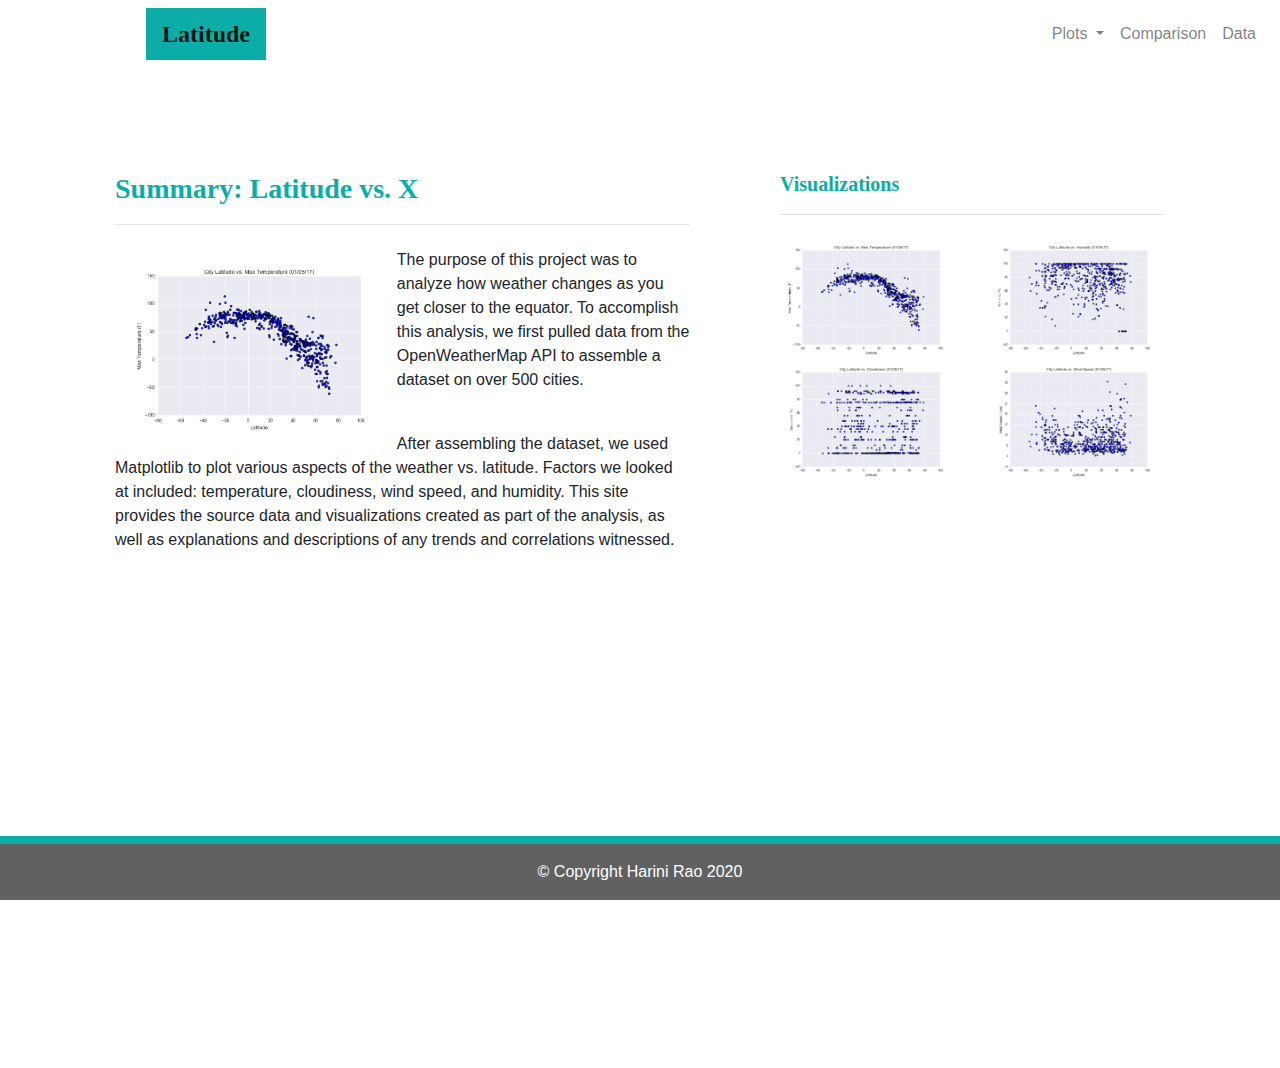
<file: WebVisualizations/index.html>
<!DOCTYPE html>
<html lang="en">
<head>
  <meta charset="UTF-8">
  <title>Bootstrap Components</title>
  <link rel="stylesheet" href="https://stackpath.bootstrapcdn.com/bootstrap/4.3.1/css/bootstrap.min.css" integrity="sha384-ggOyR0iXCbMQv3Xipma34MD+dH/1fQ784/j6cY/iJTQUOhcWr7x9JvoRxT2MZw1T" crossorigin="anonymous">
  <link rel="stylesheet" href="style.css">
</head>
<body>
  <nav class="navbar navbar-expand-xl navbar-light">
    <a class="navbar-brand" href="index.html";>Latitude</a>
    <button class="navbar-toggler border border-white" type="button" data-toggle="collapse" data-target="#navbarSupportedContent" aria-controls="navbarSupportedContent" aria-expanded="false" aria-label="Toggle navigation">
      <span class="navbar-toggler-icon"></span>
    </button>
    <div class="collapse navbar-collapse justify-content-end" id="navbarSupportedContent">
      <ul class="navbar-nav">
        <li class="nav-item dropdown">
          <a class="nav-link dropdown-toggle" href="#" id="navbarDropdown" role="button" data-toggle="dropdown" aria-haspopup="true" aria-expanded="false">
            Plots </a>
          <div class="dropdown-menu" aria-labelledby="navbarDropdown">
            <a class="dropdown-item" href="max_temperature.html">Max Temperature</a>
            <a class="dropdown-item" href="humidity.html">Humidity</a>
            <a class="dropdown-item" href="cloudiness.html">Cloudiness</a>
            <a class="dropdown-item" href="wind_speed.html">Wind Speed</a>
          </div>
        </li>
        <li class="nav-item">
          <a class="nav-link" href="comparisons.html">Comparison<span class="sr-only">(current)</span></a>
        </li>
        <li class="nav-item">
          <a class="nav-link" href="data.html">Data</a>
        </li>
      </ul>
    </div>
  </nav>
  <div class="bg">
    <div class="container">
  ​   <div class="row">
        <div class="col-lg-7 col-md-12">
            <div class="box border-light">
                <h3 style="padding-top: 20px; padding-bottom: 10px">Summary: Latitude vs. X</h3>
                <hr class="my-2" style="padding-bottom: 15px;">
                <img src="Resources/assets/images/Fig1.png" class="index-img img-fluid rounded float-left" alt="Temperature vs Latitude">
                <p>The purpose of this project was to analyze how weather changes as you get closer to the equator. To accomplish this analysis, we first pulled data from the OpenWeatherMap API to assemble a dataset on over 500 cities.</p>
                <br>
                <p>After assembling the dataset, we used Matplotlib to plot various aspects of the weather vs. latitude. Factors we looked at included: temperature, cloudiness, wind speed, and humidity. 
                  This site provides the source data and visualizations created as part of the analysis, as well as explanations and descriptions of any trends and correlations witnessed.</p>
            </div>
          </div>
        <div class="col-lg-5 col-md-12">
            <div class="box border-light">
                <h5 style="padding-top: 20px; padding-bottom: 10px;">Visualizations</h5>
                <hr class="my-2" style="padding-bottom: 15px;">
                <div class="row">
                    <div class="col-6">
                      <a href="max_temperature.html">
                      <img src="Resources/assets/images/Fig1.png" class="viz-img img-fluid rounded" alt="Latitude vs Temperature"></a>
                    </div>
                    <div class="col-6">
                      <a href="humidity.html">
                      <img src="Resources/assets/images/Fig2.png" class="viz-img img-fluid rounded" alt="Latitude vs Humidity"></a>
                    </div>
                </div>
                <div class="row" style="padding-bottom: 20px;">
                    <div class="col-6">
                      <a href="cloudiness.html">
                      <img src="Resources/assets/images/Fig3.png" class="viz-img img-fluid rounded" alt="Latitude vs Cloudiness"></a>
                    </div>
                    <div class="col-6">
                      <a href="wind_speed.html">
                      <img src="Resources/assets/images/Fig4.png" class="viz-img img-fluid rounded" alt="Latitude vs WindSpeed"></a>
                    </div>
                </div>
            </div>
        </div>
      </div>
  </div>
    </footer>
    <!-- Footer -->
    <!-- Footer -->
      <footer class="page-footer footer-custom fixed-bottom">
        <div style="background-color: #616161;">
          <!-- Copyright -->
          <div class="footer-copyright text-center text-sm text-white py-3">© Copyright Harini Rao 2020</div>
          <!-- Copyright -->
        </div>
      </footer>
    <!-- Footer -->
<script src="https://code.jquery.com/jquery-3.3.1.slim.min.js" integrity="sha384-q8i/X+965DzO0rT7abK41JStQIAqVgRVzpbzo5smXKp4YfRvH+8abtTE1Pi6jizo" crossorigin="anonymous"></script>
<script src="https://cdnjs.cloudflare.com/ajax/libs/popper.js/1.14.7/umd/popper.min.js" integrity="sha384-UO2eT0CpHqdSJQ6hJty5KVphtPhzWj9WO1clHTMGa3JDZwrnQq4sF86dIHNDz0W1" crossorigin="anonymous"></script>
<script src="https://stackpath.bootstrapcdn.com/bootstrap/4.3.1/js/bootstrap.min.js" integrity="sha384-JjSmVgyd0p3pXB1rRibZUAYoIIy6OrQ6VrjIEaFf/nJGzIxFDsf4x0xIM+B07jRM" crossorigin="anonymous"></script>​
</body>
​
</file>
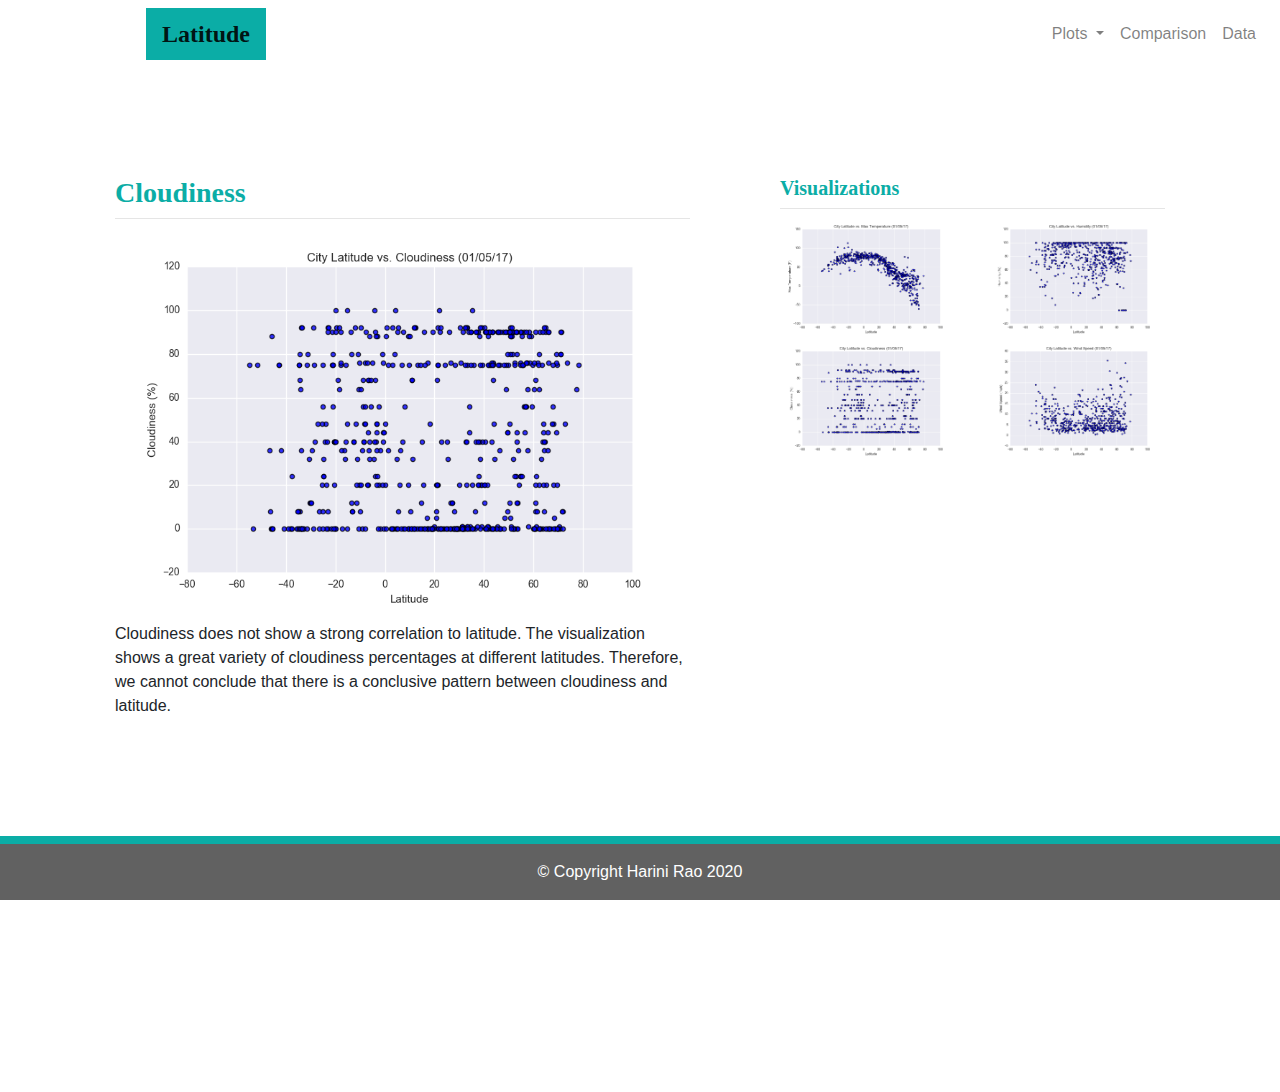
<file: WebVisualizations/cloudiness.html>
<!DOCTYPE html>
<html lang="en">
<head>
  <meta charset="UTF-8">
  <title>Bootstrap Components</title>
  <link rel="stylesheet" href="https://stackpath.bootstrapcdn.com/bootstrap/4.3.1/css/bootstrap.min.css" integrity="sha384-ggOyR0iXCbMQv3Xipma34MD+dH/1fQ784/j6cY/iJTQUOhcWr7x9JvoRxT2MZw1T" crossorigin="anonymous">
  <link rel="stylesheet" href="style.css">
</head>
<body>
  <nav class="navbar navbar-expand-xl navbar-light">
    <a class="navbar-brand" href="index.html";>Latitude</a>
    <button class="navbar-toggler border border-white" type="button" data-toggle="collapse" data-target="#navbarSupportedContent" aria-controls="navbarSupportedContent" aria-expanded="false" aria-label="Toggle navigation">
      <span class="navbar-toggler-icon"></span>
    </button>
    <div class="collapse navbar-collapse justify-content-end" id="navbarSupportedContent">
      <ul class="navbar-nav">
        <li class="nav-item dropdown">
          <a class="nav-link dropdown-toggle" href="#" id="navbarDropdown" role="button" data-toggle="dropdown" aria-haspopup="true" aria-expanded="false">
            Plots </a>
          <div class="dropdown-menu" aria-labelledby="navbarDropdown">
            <a class="dropdown-item" href="max_temperature.html">Max Temperature</a>
            <a class="dropdown-item" href="humidity.html">Humidity</a>
            <a class="dropdown-item" href="cloudiness.html">Cloudiness</a>
            <a class="dropdown-item" href="wind_speed.html">Wind Speed</a>
          </div>
        </li>
        <li class="nav-item">
          <a class="nav-link" href="comparisons.html">Comparison<span class="sr-only">(current)</span></a>
        </li>
        <li class="nav-item">
          <a class="nav-link" href="data.html">Data</a>
        </li>
      </ul>
    </div>
  </nav>
  <div class="bg">
​   <div class="container">
  ​   <div class="row">
        <div class="col-lg-7 col-md-12">
            <div class="box border-light">
                <h3 class="">Cloudiness</h3>
                <hr class="my-2">
                  <img src="Resources/assets/images/Fig3.png" class="key-img img-fluid" alt="Cloudiness vs Latitude">
                  <p>Cloudiness does not show a strong correlation to latitude. The visualization shows a great variety of
                    cloudiness percentages at different latitudes. Therefore, we cannot conclude that there is a conclusive
                    pattern between cloudiness and latitude.
                  </p>
                </div>
        </div>
        <div class="col-lg-5 col-md-12">
          <div class="box border-light">
              <h5 class="">Visualizations</h5>
              <hr class="my-2">
              <div class="row">
                  <div class="col-6">
                    <a href="max_temperature.html">
                    <img src="Resources/assets/images/Fig1.png" class="viz-img img-fluid rounded" alt="Latitude vs Temperature"></a>
                  </div>
                  <div class="col-6">
                    <a href="humidity.html">
                    <img src="Resources/assets/images/Fig2.png" class="viz-img img-fluid rounded" alt="Latitude vs Humidity"></a>
                  </div>
              </div>
              <div class="row">
                  <div class="col-6">
                    <a href="cloudiness.html">
                    <img src="Resources/assets/images/Fig3.png" class="viz-img img-fluid rounded" alt="Latitude vs Cloudiness"></a>
                  </div>
                  <div class="col-6">
                    <a href="wind_speed.html">
                    <img src="Resources/assets/images/Fig4.png" class="viz-img img-fluid rounded" alt="Latitude vs WindSpeed"></a>
                  </div>
              </div>
              </div>
          </div>
      </div>
  </div>
</div>
<!-- Footer -->
<footer class="page-footer footer-custom fixed-bottom">
    <div style="background-color: #616161;">
    <!-- Copyright -->
    <div class="footer-copyright text-center text-sm text-white py-3">© Copyright Harini Rao 2020</div>
    <!-- Copyright -->
    </div>
</footer>
<!-- Footer -->
<script src="https://code.jquery.com/jquery-3.3.1.slim.min.js" integrity="sha384-q8i/X+965DzO0rT7abK41JStQIAqVgRVzpbzo5smXKp4YfRvH+8abtTE1Pi6jizo" crossorigin="anonymous"></script>
<script src="https://cdnjs.cloudflare.com/ajax/libs/popper.js/1.14.7/umd/popper.min.js" integrity="sha384-UO2eT0CpHqdSJQ6hJty5KVphtPhzWj9WO1clHTMGa3JDZwrnQq4sF86dIHNDz0W1" crossorigin="anonymous"></script>
<script src="https://stackpath.bootstrapcdn.com/bootstrap/4.3.1/js/bootstrap.min.js" integrity="sha384-JjSmVgyd0p3pXB1rRibZUAYoIIy6OrQ6VrjIEaFf/nJGzIxFDsf4x0xIM+B07jRM" crossorigin="anonymous"></script>
</body>
​
</file>
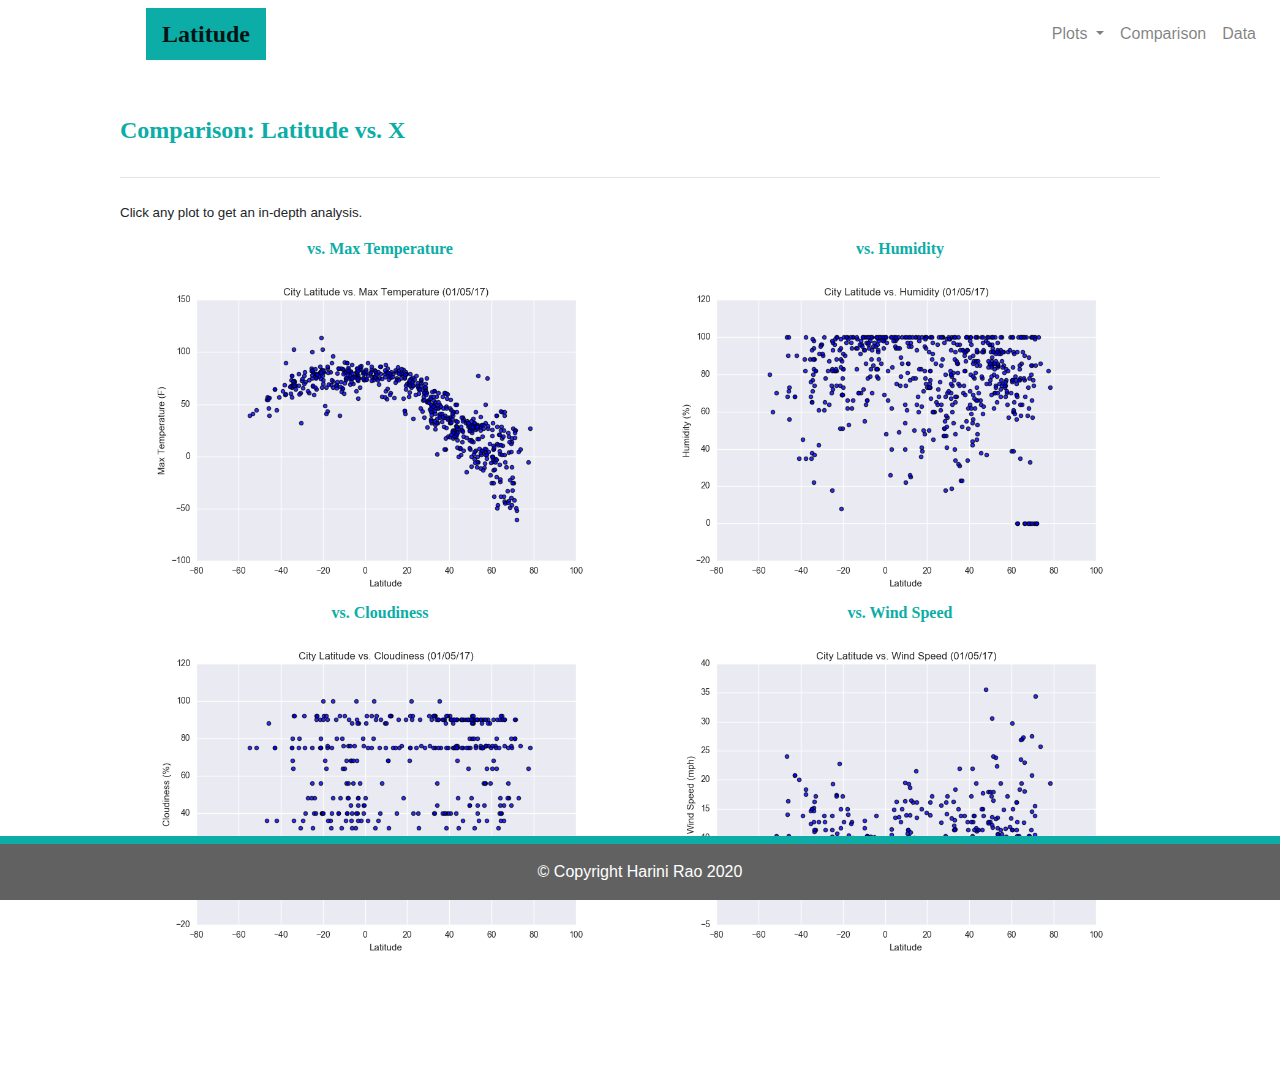
<file: WebVisualizations/comparisons.html>
<!DOCTYPE html>
<html lang="en">
<head>
  <meta charset="UTF-8">
  <title>Bootstrap Components</title>
  <link rel="stylesheet" href="https://stackpath.bootstrapcdn.com/bootstrap/4.3.1/css/bootstrap.min.css" integrity="sha384-ggOyR0iXCbMQv3Xipma34MD+dH/1fQ784/j6cY/iJTQUOhcWr7x9JvoRxT2MZw1T" crossorigin="anonymous">
  <link rel="stylesheet" href="style.css">
</head>
<body>
  <nav class="navbar navbar-expand-xl navbar-light">
    <a class="navbar-brand" href="index.html";>Latitude</a>
    <button class="navbar-toggler border border-white" type="button" data-toggle="collapse" data-target="#navbarSupportedContent" aria-controls="navbarSupportedContent" aria-expanded="false" aria-label="Toggle navigation">
      <span class="navbar-toggler-icon"></span>
    </button>
    <div class="collapse navbar-collapse justify-content-end" id="navbarSupportedContent">
      <ul class="navbar-nav">
        <li class="nav-item dropdown">
          <a class="nav-link dropdown-toggle" href="#" id="navbarDropdown" role="button" data-toggle="dropdown" aria-haspopup="true" aria-expanded="false">
            Plots </a>
          <div class="dropdown-menu" aria-labelledby="navbarDropdown">
            <a class="dropdown-item" href="max_temperature.html">Max Temperature</a>
            <a class="dropdown-item" href="humidity.html">Humidity</a>
            <a class="dropdown-item" href="cloudiness.html">Cloudiness</a>
            <a class="dropdown-item" href="wind_speed.html">Wind Speed</a>
          </div>
        </li>
        <li class="nav-item">
          <a class="nav-link" href="comparisons.html">Comparison<span class="sr-only">(current)</span></a>
        </li>
        <li class="nav-item">
          <a class="nav-link" href="data.html">Data</a>
        </li>
      </ul>
    </div>
  </nav>
  <div class="bg">
​   <div class="container">
    <div class="grid-box border-light">
  ​   <div class="row">
        <h4>Comparison: Latitude vs. X</h4>
        <hr class="my-4" style="width: 100%; height: 1px;">
    </div>
    <div class="row">
      <p style="font-size: smaller;">Click any plot to get an in-depth analysis.</p>
    </div>
    <div class="row">
      <div class="col-lg-6">
        <h6 class="text-center">vs. Max Temperature</h6>
          <a href="max_temperature.html">
            <img src="Resources/assets/images/Fig1.png" class="viz-img img-fluid rounded" alt="Latitude vs Temperature">
            </a>
      </div>
      <div class="col-lg-6">
        <h6 class="text-center">vs. Humidity</h6>
          <a href="humidity.html">
            <img src="Resources/assets/images/Fig2.png" class="viz-img img-fluid rounded" alt="Latitude vs Humidity">
          </a>
      </div>
    </div>
    <div class="row">
      <div class="col-lg-6">
        <h6 class="text-center">vs. Cloudiness</h6>
          <a href="cloudiness.html">
            <img src="Resources/assets/images/Fig3.png" class="viz-img img-fluid rounded" alt="Latitude vs Cloudiness">
          </a>
      </div>
      <div class="col-lg-6">
        <h6 class="text-center">vs. Wind Speed</h6>
          <a href="wind_speed.html">
            <img src="Resources/assets/images/Fig4.png" class="viz-img img-fluid rounded" alt="Latitude vs WindSpeed">
          </a>
      </div>
    </div>
  </div>
</div>
</div>
<!-- Footer -->
<footer class="page-footer footer-custom fixed-bottom">
    <div style="background-color: #616161;">
    <!-- Copyright -->
    <div class="footer-copyright text-center text-sm text-white py-3">© Copyright Harini Rao 2020</div>
    <!-- Copyright -->
    </div>
</footer>
<!-- Footer -->
<script src="https://code.jquery.com/jquery-3.3.1.slim.min.js" integrity="sha384-q8i/X+965DzO0rT7abK41JStQIAqVgRVzpbzo5smXKp4YfRvH+8abtTE1Pi6jizo" crossorigin="anonymous"></script>
<script src="https://cdnjs.cloudflare.com/ajax/libs/popper.js/1.14.7/umd/popper.min.js" integrity="sha384-UO2eT0CpHqdSJQ6hJty5KVphtPhzWj9WO1clHTMGa3JDZwrnQq4sF86dIHNDz0W1" crossorigin="anonymous"></script>
<script src="https://stackpath.bootstrapcdn.com/bootstrap/4.3.1/js/bootstrap.min.js" integrity="sha384-JjSmVgyd0p3pXB1rRibZUAYoIIy6OrQ6VrjIEaFf/nJGzIxFDsf4x0xIM+B07jRM" crossorigin="anonymous"></script>
</body>
​
</file>
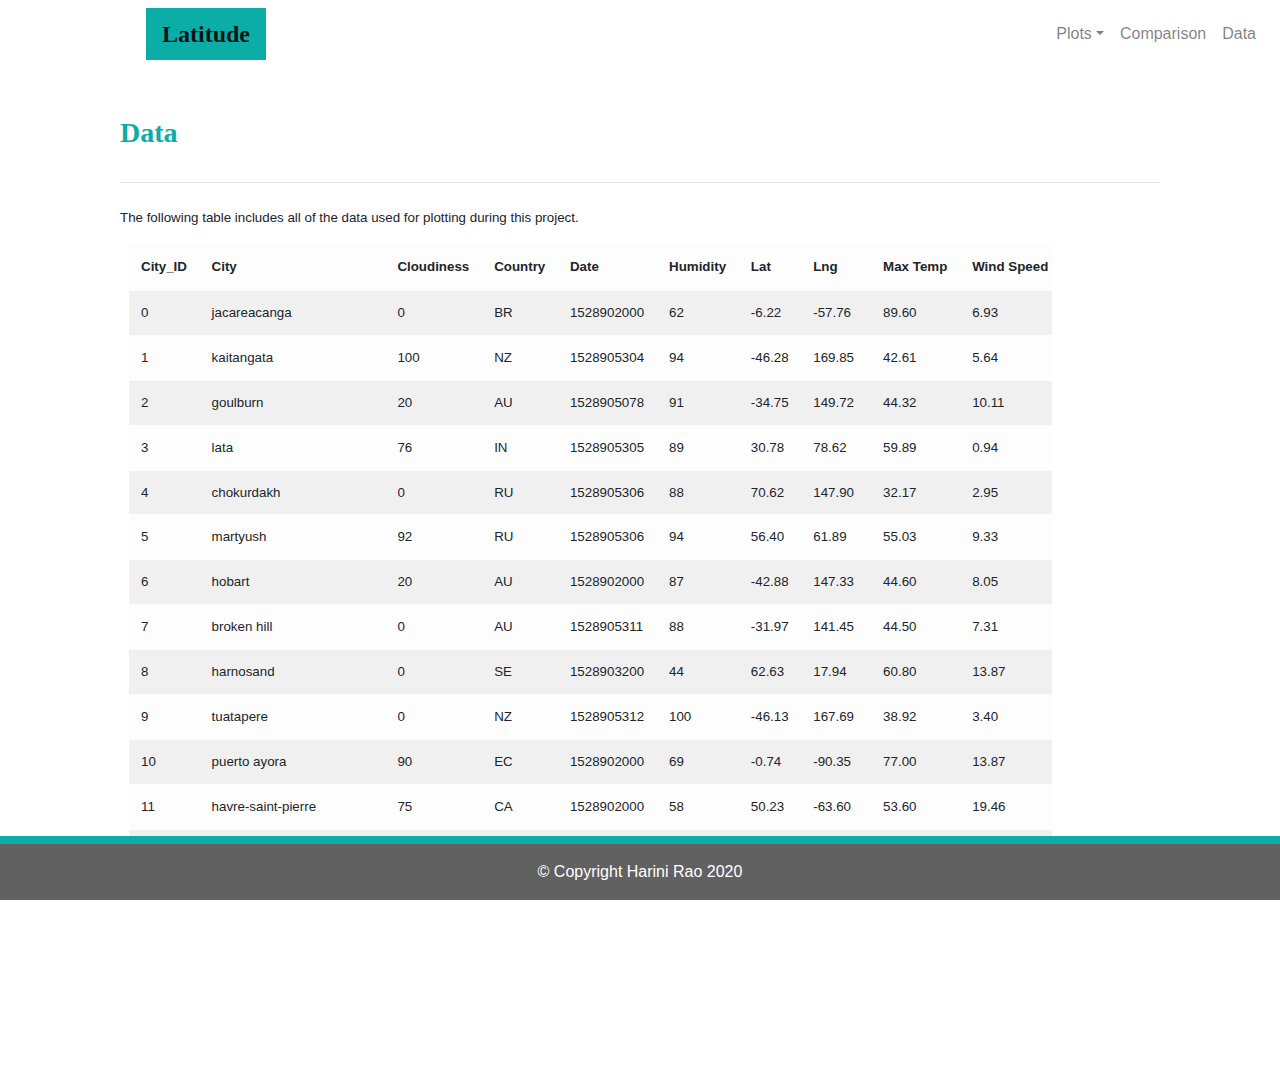
<file: WebVisualizations/data.html>
<!DOCTYPE html>
<html lang="en">
<head>
  <meta charset="UTF-8">
  <title>Bootstrap Components</title>
  <link rel="stylesheet" href="https://stackpath.bootstrapcdn.com/bootstrap/4.3.1/css/bootstrap.min.css" integrity="sha384-ggOyR0iXCbMQv3Xipma34MD+dH/1fQ784/j6cY/iJTQUOhcWr7x9JvoRxT2MZw1T" crossorigin="anonymous">
  <link rel="stylesheet" href="style.css">
</head>
<body>
  <nav class="navbar navbar-expand-xl navbar-light">
    <a class="navbar-brand" href="index.html";>Latitude</a>
    <button class="navbar-toggler border border-white" type="button" data-toggle="collapse" data-target="#navbarSupportedContent" aria-controls="navbarSupportedContent" aria-expanded="false" aria-label="Toggle navigation">
      <span class="navbar-toggler-icon"></span>
    </button>
    <div class="collapse navbar-collapse justify-content-end" id="navbarSupportedContent">
      <ul class="navbar-nav">
        <li class="nav-item dropdown">
          <a class="nav-link dropdown-toggle" href="#" id="navbarDropdown" role="button" data-toggle="dropdown" aria-haspopup="true" aria-expanded="false">
            Plots</a>
          <div class="dropdown-menu" aria-labelledby="navbarDropdown">
            <a class="dropdown-item" href="max_temperature.html">Max Temperature</a>
            <a class="dropdown-item" href="humidity.html">Humidity</a>
            <a class="dropdown-item" href="cloudiness.html">Cloudiness</a>
            <a class="dropdown-item" href="wind_speed.html">Wind Speed</a>
          </div>
        </li>
        <li class="nav-item">
          <a class="nav-link" href="comparisons.html">Comparison<span class="sr-only">(current)</span></a>
        </li>
        <li class="nav-item">
          <a class="nav-link" href="data.html">Data</a>
        </li>
      </ul>
    </div>
  </nav>
  <div class="bg">
​   <div class="container">
    <div class="grid-box border-light">
  ​   <div class="row">
        <h3>Data</h3>
        <hr class="my-4" style="width: 100%; height: 1px;">
      </div>
      <div class="row">
        <p style="font-size: smaller;">The following table includes all of the data used for plotting during this project.</p>
      </div>
      <div class="row">
        <div class="table-wrapper-scroll scrollbar-custom">
        <table class="dataframe table table-light table-striped" style="font-size: smaller;margin-left: 9px;">
          <thead>
          <tr style="text-align: left;">
            <th scope="col">City_ID</th>
            <th scope="col">City</th>
            <th scope="col">Cloudiness</th>
            <th scope="col">Country</th>
            <th scope="col">Date</th>
            <th scope="col">Humidity</th>
            <th scope="col">Lat</th>
            <th scope="col">Lng</th>
            <th scope="col">Max Temp</th>
            <th scope="col">Wind Speed</th>
          </tr>
        </thead>
        <tbody>
          <tr>
            <td>0</td>
            <td>jacareacanga</td>
            <td>0</td>
            <td>BR</td>
            <td>1528902000</td>
            <td>62</td>
            <td>-6.22</td>
            <td>-57.76</td>
            <td>89.60</td>
            <td>6.93</td>
          </tr>
          <tr>
            <td>1</td>
            <td>kaitangata</td>
            <td>100</td>
            <td>NZ</td>
            <td>1528905304</td>
            <td>94</td>
            <td>-46.28</td>
            <td>169.85</td>
            <td>42.61</td>
            <td>5.64</td>
          </tr>
          <tr>
            <td>2</td>
            <td>goulburn</td>
            <td>20</td>
            <td>AU</td>
            <td>1528905078</td>
            <td>91</td>
            <td>-34.75</td>
            <td>149.72</td>
            <td>44.32</td>
            <td>10.11</td>
          </tr>
          <tr>
            <td>3</td>
            <td>lata</td>
            <td>76</td>
            <td>IN</td>
            <td>1528905305</td>
            <td>89</td>
            <td>30.78</td>
            <td>78.62</td>
            <td>59.89</td>
            <td>0.94</td>
          </tr>
          <tr>
            <td>4</td>
            <td>chokurdakh</td>
            <td>0</td>
            <td>RU</td>
            <td>1528905306</td>
            <td>88</td>
            <td>70.62</td>
            <td>147.90</td>
            <td>32.17</td>
            <td>2.95</td>
          </tr>
          <tr>
            <td>5</td>
            <td>martyush</td>
            <td>92</td>
            <td>RU</td>
            <td>1528905306</td>
            <td>94</td>
            <td>56.40</td>
            <td>61.89</td>
            <td>55.03</td>
            <td>9.33</td>
          </tr>
          <tr>
            <td>6</td>
            <td>hobart</td>
            <td>20</td>
            <td>AU</td>
            <td>1528902000</td>
            <td>87</td>
            <td>-42.88</td>
            <td>147.33</td>
            <td>44.60</td>
            <td>8.05</td>
          </tr>
          <tr>
            <td>7</td>
            <td>broken hill</td>
            <td>0</td>
            <td>AU</td>
            <td>1528905311</td>
            <td>88</td>
            <td>-31.97</td>
            <td>141.45</td>
            <td>44.50</td>
            <td>7.31</td>
          </tr>
          <tr>
            <td>8</td>
            <td>harnosand</td>
            <td>0</td>
            <td>SE</td>
            <td>1528903200</td>
            <td>44</td>
            <td>62.63</td>
            <td>17.94</td>
            <td>60.80</td>
            <td>13.87</td>
          </tr>
          <tr>
            <td>9</td>
            <td>tuatapere</td>
            <td>0</td>
            <td>NZ</td>
            <td>1528905312</td>
            <td>100</td>
            <td>-46.13</td>
            <td>167.69</td>
            <td>38.92</td>
            <td>3.40</td>
          </tr>
          <tr>
            <td>10</td>
            <td>puerto ayora</td>
            <td>90</td>
            <td>EC</td>
            <td>1528902000</td>
            <td>69</td>
            <td>-0.74</td>
            <td>-90.35</td>
            <td>77.00</td>
            <td>13.87</td>
          </tr>
          <tr>
            <td>11</td>
            <td>havre-saint-pierre</td>
            <td>75</td>
            <td>CA</td>
            <td>1528902000</td>
            <td>58</td>
            <td>50.23</td>
            <td>-63.60</td>
            <td>53.60</td>
            <td>19.46</td>
          </tr>
          <tr>
            <td>12</td>
            <td>punta arenas</td>
            <td>0</td>
            <td>CL</td>
            <td>1528902000</td>
            <td>100</td>
            <td>-53.16</td>
            <td>-70.91</td>
            <td>35.60</td>
            <td>9.17</td>
          </tr>
          <tr>
            <td>13</td>
            <td>tasiilaq</td>
            <td>75</td>
            <td>GL</td>
            <td>1528901400</td>
            <td>60</td>
            <td>65.61</td>
            <td>-37.64</td>
            <td>39.20</td>
            <td>2.24</td>
          </tr>
          <tr>
            <td>14</td>
            <td>chapais</td>
            <td>40</td>
            <td>CA</td>
            <td>1528902000</td>
            <td>38</td>
            <td>49.78</td>
            <td>-74.86</td>
            <td>59.00</td>
            <td>10.29</td>
          </tr>
          <tr>
            <td>15</td>
            <td>avarua</td>
            <td>40</td>
            <td>CK</td>
            <td>1528902000</td>
            <td>56</td>
            <td>-21.21</td>
            <td>-159.78</td>
            <td>73.40</td>
            <td>10.29</td>
          </tr>
          <tr>
            <td>16</td>
            <td>hofn</td>
            <td>75</td>
            <td>IS</td>
            <td>1528902000</td>
            <td>87</td>
            <td>64.25</td>
            <td>-15.21</td>
            <td>51.80</td>
            <td>8.05</td>
          </tr>
          <tr>
            <td>17</td>
            <td>yukamenskoye</td>
            <td>92</td>
            <td>RU</td>
            <td>1528905315</td>
            <td>98</td>
            <td>57.89</td>
            <td>52.24</td>
            <td>56.65</td>
            <td>10.22</td>
          </tr>
          <tr>
            <td>18</td>
            <td>khandbari</td>
            <td>80</td>
            <td>NP</td>
            <td>1528905315</td>
            <td>67</td>
            <td>27.38</td>
            <td>87.21</td>
            <td>44.59</td>
            <td>1.39</td>
          </tr>
          <tr>
            <td>19</td>
            <td>bethel</td>
            <td>1</td>
            <td>US</td>
            <td>1528901580</td>
            <td>93</td>
            <td>60.79</td>
            <td>-161.76</td>
            <td>44.60</td>
            <td>8.05</td>
          </tr>
          <tr>
            <td>20</td>
            <td>ushuaia</td>
            <td>75</td>
            <td>AR</td>
            <td>1528902000</td>
            <td>64</td>
            <td>-54.81</td>
            <td>-68.31</td>
            <td>41.00</td>
            <td>3.36</td>
          </tr>
          <tr>
            <td>21</td>
            <td>east london</td>
            <td>0</td>
            <td>ZA</td>
            <td>1528902000</td>
            <td>37</td>
            <td>-33.02</td>
            <td>27.91</td>
            <td>69.80</td>
            <td>5.82</td>
          </tr>
          <tr>
            <td>22</td>
            <td>bluff</td>
            <td>76</td>
            <td>AU</td>
            <td>1528905321</td>
            <td>76</td>
            <td>-23.58</td>
            <td>149.07</td>
            <td>61.96</td>
            <td>4.74</td>
          </tr>
          <tr>
            <td>23</td>
            <td>mount isa</td>
            <td>75</td>
            <td>AU</td>
            <td>1528902000</td>
            <td>100</td>
            <td>-20.73</td>
            <td>139.49</td>
            <td>64.40</td>
            <td>3.29</td>
          </tr>
          <tr>
            <td>24</td>
            <td>pevek</td>
            <td>0</td>
            <td>RU</td>
            <td>1528905321</td>
            <td>71</td>
            <td>69.70</td>
            <td>170.27</td>
            <td>36.94</td>
            <td>6.98</td>
          </tr>
          <tr>
            <td>25</td>
            <td>gao</td>
            <td>24</td>
            <td>ML</td>
            <td>1528905321</td>
            <td>16</td>
            <td>16.28</td>
            <td>-0.04</td>
            <td>110.02</td>
            <td>4.97</td>
          </tr>
          <tr>
            <td>26</td>
            <td>cabo san lucas</td>
            <td>75</td>
            <td>MX</td>
            <td>1528901160</td>
            <td>74</td>
            <td>22.89</td>
            <td>-109.91</td>
            <td>84.20</td>
            <td>10.29</td>
          </tr>
          <tr>
            <td>27</td>
            <td>sao filipe</td>
            <td>0</td>
            <td>CV</td>
            <td>1528905323</td>
            <td>88</td>
            <td>14.90</td>
            <td>-24.50</td>
            <td>75.73</td>
            <td>13.02</td>
          </tr>
          <tr>
            <td>28</td>
            <td>tiksi</td>
            <td>44</td>
            <td>RU</td>
            <td>1528905298</td>
            <td>58</td>
            <td>71.64</td>
            <td>128.87</td>
            <td>57.73</td>
            <td>10.11</td>
          </tr>
          <tr>
            <td>29</td>
            <td>busselton</td>
            <td>92</td>
            <td>AU</td>
            <td>1528905323</td>
            <td>100</td>
            <td>-33.64</td>
            <td>115.35</td>
            <td>60.43</td>
            <td>10.56</td>
          </tr>
          <tr>
            <td>30</td>
            <td>alofi</td>
            <td>76</td>
            <td>NU</td>
            <td>1528902000</td>
            <td>88</td>
            <td>-19.06</td>
            <td>-169.92</td>
            <td>71.60</td>
            <td>3.36</td>
          </tr>
          <tr>
            <td>31</td>
            <td>ola</td>
            <td>75</td>
            <td>RU</td>
            <td>1528902000</td>
            <td>100</td>
            <td>59.58</td>
            <td>151.30</td>
            <td>42.80</td>
            <td>7.76</td>
          </tr>
          <tr>
            <td>32</td>
            <td>atar</td>
            <td>20</td>
            <td>MR</td>
            <td>1528902000</td>
            <td>19</td>
            <td>20.52</td>
            <td>-13.05</td>
            <td>91.40</td>
            <td>9.17</td>
          </tr>
          <tr>
            <td>33</td>
            <td>rikitea</td>
            <td>0</td>
            <td>PF</td>
            <td>1528905325</td>
            <td>100</td>
            <td>-23.12</td>
            <td>-134.97</td>
            <td>73.57</td>
            <td>8.66</td>
          </tr>
          <tr>
            <td>34</td>
            <td>hermanus</td>
            <td>0</td>
            <td>ZA</td>
            <td>1528905325</td>
            <td>24</td>
            <td>-34.42</td>
            <td>19.24</td>
            <td>77.17</td>
            <td>8.66</td>
          </tr>
          <tr>
            <td>35</td>
            <td>ponta delgada</td>
            <td>75</td>
            <td>PT</td>
            <td>1528903800</td>
            <td>88</td>
            <td>37.73</td>
            <td>-25.67</td>
            <td>71.60</td>
            <td>12.75</td>
          </tr>
          <tr>
            <td>36</td>
            <td>bambari</td>
            <td>24</td>
            <td>CF</td>
            <td>1528905326</td>
            <td>84</td>
            <td>5.77</td>
            <td>20.68</td>
            <td>81.85</td>
            <td>7.65</td>
          </tr>
          <tr>
            <td>37</td>
            <td>cap malheureux</td>
            <td>75</td>
            <td>MU</td>
            <td>1528902000</td>
            <td>69</td>
            <td>-19.98</td>
            <td>57.61</td>
            <td>75.20</td>
            <td>14.99</td>
          </tr>
          <tr>
            <td>38</td>
            <td>puerto escondido</td>
            <td>75</td>
            <td>MX</td>
            <td>1528901100</td>
            <td>65</td>
            <td>15.86</td>
            <td>-97.07</td>
            <td>80.60</td>
            <td>3.36</td>
          </tr>
          <tr>
            <td>39</td>
            <td>qaanaaq</td>
            <td>32</td>
            <td>GL</td>
            <td>1528905330</td>
            <td>100</td>
            <td>77.48</td>
            <td>-69.36</td>
            <td>31.45</td>
            <td>6.31</td>
          </tr>
          <tr>
            <td>40</td>
            <td>new norfolk</td>
            <td>20</td>
            <td>AU</td>
            <td>1528902000</td>
            <td>87</td>
            <td>-42.78</td>
            <td>147.06</td>
            <td>44.60</td>
            <td>8.05</td>
          </tr>
          <tr>
            <td>41</td>
            <td>najran</td>
            <td>40</td>
            <td>SA</td>
            <td>1528902000</td>
            <td>13</td>
            <td>17.54</td>
            <td>44.22</td>
            <td>98.60</td>
            <td>11.41</td>
          </tr>
          <tr>
            <td>42</td>
            <td>isla mujeres</td>
            <td>90</td>
            <td>MX</td>
            <td>1528904340</td>
            <td>100</td>
            <td>21.23</td>
            <td>-86.73</td>
            <td>75.20</td>
            <td>16.11</td>
          </tr>
          <tr>
            <td>43</td>
            <td>mar del plata</td>
            <td>0</td>
            <td>AR</td>
            <td>1528905297</td>
            <td>100</td>
            <td>-46.43</td>
            <td>-67.52</td>
            <td>32.53</td>
            <td>7.31</td>
          </tr>
          <tr>
            <td>44</td>
            <td>provideniya</td>
            <td>0</td>
            <td>RU</td>
            <td>1528905332</td>
            <td>91</td>
            <td>64.42</td>
            <td>-173.23</td>
            <td>40.63</td>
            <td>10.78</td>
          </tr>
          <tr>
            <td>45</td>
            <td>jamestown</td>
            <td>12</td>
            <td>AU</td>
            <td>1528905333</td>
            <td>88</td>
            <td>-33.21</td>
            <td>138.60</td>
            <td>43.15</td>
            <td>10.89</td>
          </tr>
          <tr>
            <td>46</td>
            <td>medicine hat</td>
            <td>20</td>
            <td>CA</td>
            <td>1528902000</td>
            <td>34</td>
            <td>50.04</td>
            <td>-110.68</td>
            <td>66.20</td>
            <td>14.99</td>
          </tr>
          <tr>
            <td>47</td>
            <td>katsuura</td>
            <td>8</td>
            <td>JP</td>
            <td>1528905334</td>
            <td>88</td>
            <td>33.93</td>
            <td>134.50</td>
            <td>62.05</td>
            <td>7.54</td>
          </tr>
          <tr>
            <td>48</td>
            <td>aklavik</td>
            <td>20</td>
            <td>CA</td>
            <td>1528902000</td>
            <td>53</td>
            <td>68.22</td>
            <td>-135.01</td>
            <td>51.80</td>
            <td>11.41</td>
          </tr>
          <tr>
            <td>49</td>
            <td>tuktoyaktuk</td>
            <td>20</td>
            <td>CA</td>
            <td>1528902000</td>
            <td>61</td>
            <td>69.44</td>
            <td>-133.03</td>
            <td>46.40</td>
            <td>6.93</td>
          </tr>
          <tr>
            <td>50</td>
            <td>kapaa</td>
            <td>90</td>
            <td>US</td>
            <td>1528901760</td>
            <td>88</td>
            <td>22.08</td>
            <td>-159.32</td>
            <td>75.20</td>
            <td>14.99</td>
          </tr>
          <tr>
            <td>51</td>
            <td>mildura</td>
            <td>0</td>
            <td>AU</td>
            <td>1528905300</td>
            <td>92</td>
            <td>-34.18</td>
            <td>142.16</td>
            <td>45.67</td>
            <td>9.66</td>
          </tr>
          <tr>
            <td>52</td>
            <td>souillac</td>
            <td>75</td>
            <td>FR</td>
            <td>1528903800</td>
            <td>49</td>
            <td>45.60</td>
            <td>-0.60</td>
            <td>73.40</td>
            <td>10.29</td>
          </tr>
          <tr>
            <td>53</td>
            <td>lorengau</td>
            <td>100</td>
            <td>PG</td>
            <td>1528905336</td>
            <td>100</td>
            <td>-2.02</td>
            <td>147.27</td>
            <td>80.59</td>
            <td>3.85</td>
          </tr>
          <tr>
            <td>54</td>
            <td>praia</td>
            <td>20</td>
            <td>BR</td>
            <td>1528902000</td>
            <td>47</td>
            <td>-20.25</td>
            <td>-43.81</td>
            <td>82.40</td>
            <td>3.36</td>
          </tr>
          <tr>
            <td>55</td>
            <td>port alfred</td>
            <td>0</td>
            <td>ZA</td>
            <td>1528905338</td>
            <td>50</td>
            <td>-33.59</td>
            <td>26.89</td>
            <td>76.54</td>
            <td>7.20</td>
          </tr>
          <tr>
            <td>56</td>
            <td>barranca</td>
            <td>0</td>
            <td>PE</td>
            <td>1528905339</td>
            <td>98</td>
            <td>-10.75</td>
            <td>-77.76</td>
            <td>61.87</td>
            <td>9.89</td>
          </tr>
          <tr>
            <td>57</td>
            <td>nome</td>
            <td>40</td>
            <td>US</td>
            <td>1528902900</td>
            <td>70</td>
            <td>30.04</td>
            <td>-94.42</td>
            <td>87.80</td>
            <td>3.36</td>
          </tr>
          <tr>
            <td>58</td>
            <td>matay</td>
            <td>0</td>
            <td>EG</td>
            <td>1528905339</td>
            <td>23</td>
            <td>28.42</td>
            <td>30.79</td>
            <td>97.69</td>
            <td>6.98</td>
          </tr>
          <tr>
            <td>59</td>
            <td>saskylakh</td>
            <td>48</td>
            <td>RU</td>
            <td>1528905339</td>
            <td>55</td>
            <td>71.97</td>
            <td>114.09</td>
            <td>59.53</td>
            <td>5.86</td>
          </tr>
          <tr>
            <td>60</td>
            <td>itarema</td>
            <td>0</td>
            <td>BR</td>
            <td>1528905340</td>
            <td>61</td>
            <td>-2.92</td>
            <td>-39.92</td>
            <td>88.33</td>
            <td>12.57</td>
          </tr>
          <tr>
            <td>61</td>
            <td>butaritari</td>
            <td>56</td>
            <td>KI</td>
            <td>1528905340</td>
            <td>100</td>
            <td>3.07</td>
            <td>172.79</td>
            <td>81.13</td>
            <td>7.31</td>
          </tr>
          <tr>
            <td>62</td>
            <td>peniche</td>
            <td>20</td>
            <td>PT</td>
            <td>1528903800</td>
            <td>64</td>
            <td>39.36</td>
            <td>-9.38</td>
            <td>75.20</td>
            <td>12.75</td>
          </tr>
          <tr>
            <td>63</td>
            <td>beloha</td>
            <td>0</td>
            <td>MG</td>
            <td>1528905340</td>
            <td>57</td>
            <td>-25.17</td>
            <td>45.06</td>
            <td>71.95</td>
            <td>16.37</td>
          </tr>
          <tr>
            <td>64</td>
            <td>anadyr</td>
            <td>0</td>
            <td>RU</td>
            <td>1528902000</td>
            <td>57</td>
            <td>64.73</td>
            <td>177.51</td>
            <td>48.20</td>
            <td>4.47</td>
          </tr>
          <tr>
            <td>65</td>
            <td>luderitz</td>
            <td>12</td>
            <td>NaN</td>
            <td>1528905342</td>
            <td>64</td>
            <td>-26.65</td>
            <td>15.16</td>
            <td>64.03</td>
            <td>17.38</td>
          </tr>
          <tr>
            <td>66</td>
            <td>rochester</td>
            <td>1</td>
            <td>US</td>
            <td>1528902960</td>
            <td>37</td>
            <td>44.02</td>
            <td>-92.46</td>
            <td>73.40</td>
            <td>6.93</td>
          </tr>
          <tr>
            <td>67</td>
            <td>bosaso</td>
            <td>0</td>
            <td>SO</td>
            <td>1528905347</td>
            <td>86</td>
            <td>11.28</td>
            <td>49.18</td>
            <td>89.77</td>
            <td>3.96</td>
          </tr>
          <tr>
            <td>68</td>
            <td>faanui</td>
            <td>0</td>
            <td>PF</td>
            <td>1528905347</td>
            <td>100</td>
            <td>-16.48</td>
            <td>-151.75</td>
            <td>79.96</td>
            <td>11.79</td>
          </tr>
          <tr>
            <td>69</td>
            <td>grindavik</td>
            <td>75</td>
            <td>IS</td>
            <td>1528902000</td>
            <td>70</td>
            <td>63.84</td>
            <td>-22.43</td>
            <td>48.20</td>
            <td>5.82</td>
          </tr>
          <tr>
            <td>70</td>
            <td>margate</td>
            <td>20</td>
            <td>AU</td>
            <td>1528902000</td>
            <td>87</td>
            <td>-43.03</td>
            <td>147.26</td>
            <td>44.60</td>
            <td>8.05</td>
          </tr>
          <tr>
            <td>71</td>
            <td>marsh harbour</td>
            <td>88</td>
            <td>BS</td>
            <td>1528905349</td>
            <td>95</td>
            <td>26.54</td>
            <td>-77.06</td>
            <td>82.39</td>
            <td>10.00</td>
          </tr>
          <tr>
            <td>72</td>
            <td>comodoro rivadavia</td>
            <td>40</td>
            <td>AR</td>
            <td>1528902000</td>
            <td>60</td>
            <td>-45.87</td>
            <td>-67.48</td>
            <td>42.80</td>
            <td>9.17</td>
          </tr>
          <tr>
            <td>73</td>
            <td>upernavik</td>
            <td>92</td>
            <td>GL</td>
            <td>1528905350</td>
            <td>100</td>
            <td>72.79</td>
            <td>-56.15</td>
            <td>29.29</td>
            <td>3.74</td>
          </tr>
          <tr>
            <td>74</td>
            <td>uige</td>
            <td>0</td>
            <td>AO</td>
            <td>1528905350</td>
            <td>29</td>
            <td>-7.61</td>
            <td>15.06</td>
            <td>86.80</td>
            <td>3.18</td>
          </tr>
          <tr>
            <td>75</td>
            <td>bredasdorp</td>
            <td>0</td>
            <td>ZA</td>
            <td>1528902000</td>
            <td>23</td>
            <td>-34.53</td>
            <td>20.04</td>
            <td>82.40</td>
            <td>5.82</td>
          </tr>
          <tr>
            <td>76</td>
            <td>bodden town</td>
            <td>40</td>
            <td>KY</td>
            <td>1528902000</td>
            <td>78</td>
            <td>19.28</td>
            <td>-81.25</td>
            <td>80.60</td>
            <td>16.11</td>
          </tr>
          <tr>
            <td>77</td>
            <td>guerrero negro</td>
            <td>44</td>
            <td>MX</td>
            <td>1528905350</td>
            <td>88</td>
            <td>27.97</td>
            <td>-114.04</td>
            <td>63.85</td>
            <td>3.74</td>
          </tr>
          <tr>
            <td>78</td>
            <td>bilma</td>
            <td>0</td>
            <td>NE</td>
            <td>1528905351</td>
            <td>12</td>
            <td>18.69</td>
            <td>12.92</td>
            <td>110.47</td>
            <td>4.63</td>
          </tr>
          <tr>
            <td>79</td>
            <td>carnarvon</td>
            <td>0</td>
            <td>ZA</td>
            <td>1528905351</td>
            <td>30</td>
            <td>-30.97</td>
            <td>22.13</td>
            <td>60.43</td>
            <td>14.25</td>
          </tr>
          <tr>
            <td>80</td>
            <td>ponta do sol</td>
            <td>12</td>
            <td>BR</td>
            <td>1528905352</td>
            <td>72</td>
            <td>-20.63</td>
            <td>-46.00</td>
            <td>78.25</td>
            <td>3.96</td>
          </tr>
          <tr>
            <td>81</td>
            <td>vila franca do campo</td>
            <td>75</td>
            <td>PT</td>
            <td>1528903800</td>
            <td>88</td>
            <td>37.72</td>
            <td>-25.43</td>
            <td>71.60</td>
            <td>12.75</td>
          </tr>
          <tr>
            <td>82</td>
            <td>puerto del rosario</td>
            <td>20</td>
            <td>ES</td>
            <td>1528903800</td>
            <td>60</td>
            <td>28.50</td>
            <td>-13.86</td>
            <td>73.40</td>
            <td>17.22</td>
          </tr>
          <tr>
            <td>83</td>
            <td>sitka</td>
            <td>20</td>
            <td>US</td>
            <td>1528905353</td>
            <td>92</td>
            <td>37.17</td>
            <td>-99.65</td>
            <td>74.02</td>
            <td>5.97</td>
          </tr>
          <tr>
            <td>84</td>
            <td>camacha</td>
            <td>75</td>
            <td>PT</td>
            <td>1528903800</td>
            <td>72</td>
            <td>33.08</td>
            <td>-16.33</td>
            <td>68.00</td>
            <td>16.11</td>
          </tr>
          <tr>
            <td>85</td>
            <td>saint-philippe</td>
            <td>1</td>
            <td>CA</td>
            <td>1528902900</td>
            <td>54</td>
            <td>45.36</td>
            <td>-73.48</td>
            <td>78.80</td>
            <td>11.41</td>
          </tr>
          <tr>
            <td>86</td>
            <td>port blair</td>
            <td>92</td>
            <td>IN</td>
            <td>1528905357</td>
            <td>97</td>
            <td>11.67</td>
            <td>92.75</td>
            <td>84.37</td>
            <td>25.10</td>
          </tr>
          <tr>
            <td>87</td>
            <td>albany</td>
            <td>90</td>
            <td>US</td>
            <td>1528903860</td>
            <td>68</td>
            <td>42.65</td>
            <td>-73.75</td>
            <td>69.80</td>
            <td>3.36</td>
          </tr>
          <tr>
            <td>88</td>
            <td>barrow</td>
            <td>88</td>
            <td>AR</td>
            <td>1528905182</td>
            <td>72</td>
            <td>-38.31</td>
            <td>-60.23</td>
            <td>50.26</td>
            <td>8.21</td>
          </tr>
          <tr>
            <td>89</td>
            <td>qorveh</td>
            <td>92</td>
            <td>IR</td>
            <td>1528905357</td>
            <td>22</td>
            <td>35.17</td>
            <td>47.80</td>
            <td>76.72</td>
            <td>3.18</td>
          </tr>
          <tr>
            <td>90</td>
            <td>san jeronimo</td>
            <td>90</td>
            <td>PE</td>
            <td>1528902000</td>
            <td>81</td>
            <td>-13.65</td>
            <td>-73.37</td>
            <td>46.40</td>
            <td>2.39</td>
          </tr>
          <tr>
            <td>91</td>
            <td>mataura</td>
            <td>24</td>
            <td>NZ</td>
            <td>1528905299</td>
            <td>79</td>
            <td>-46.19</td>
            <td>168.86</td>
            <td>25.69</td>
            <td>3.18</td>
          </tr>
          <tr>
            <td>92</td>
            <td>buala</td>
            <td>64</td>
            <td>SB</td>
            <td>1528905359</td>
            <td>100</td>
            <td>-8.15</td>
            <td>159.59</td>
            <td>78.70</td>
            <td>4.18</td>
          </tr>
          <tr>
            <td>93</td>
            <td>eyl</td>
            <td>20</td>
            <td>SO</td>
            <td>1528905359</td>
            <td>57</td>
            <td>7.98</td>
            <td>49.82</td>
            <td>86.62</td>
            <td>22.41</td>
          </tr>
          <tr>
            <td>94</td>
            <td>abu dhabi</td>
            <td>0</td>
            <td>AE</td>
            <td>1528902000</td>
            <td>29</td>
            <td>24.47</td>
            <td>54.37</td>
            <td>98.60</td>
            <td>16.11</td>
          </tr>
          <tr>
            <td>95</td>
            <td>tahe</td>
            <td>92</td>
            <td>CN</td>
            <td>1528905359</td>
            <td>98</td>
            <td>52.34</td>
            <td>124.71</td>
            <td>51.43</td>
            <td>2.17</td>
          </tr>
          <tr>
            <td>96</td>
            <td>chuy</td>
            <td>80</td>
            <td>UY</td>
            <td>1528905099</td>
            <td>93</td>
            <td>-33.69</td>
            <td>-53.46</td>
            <td>52.87</td>
            <td>28.90</td>
          </tr>
          <tr>
            <td>97</td>
            <td>dzerzhinskoye</td>
            <td>8</td>
            <td>RU</td>
            <td>1528905360</td>
            <td>69</td>
            <td>56.84</td>
            <td>95.22</td>
            <td>65.11</td>
            <td>3.85</td>
          </tr>
          <tr>
            <td>98</td>
            <td>vanavara</td>
            <td>0</td>
            <td>RU</td>
            <td>1528905360</td>
            <td>50</td>
            <td>60.35</td>
            <td>102.28</td>
            <td>64.21</td>
            <td>5.64</td>
          </tr>
          <tr>
            <td>99</td>
            <td>muros</td>
            <td>40</td>
            <td>ES</td>
            <td>1528903800</td>
            <td>72</td>
            <td>42.77</td>
            <td>-9.06</td>
            <td>66.20</td>
            <td>10.29</td>
          </tr>
          <tr>
            <td>100</td>
            <td>auchel</td>
            <td>0</td>
            <td>FR</td>
            <td>1528903800</td>
            <td>49</td>
            <td>50.51</td>
            <td>2.47</td>
            <td>68.00</td>
            <td>3.36</td>
          </tr>
          <tr>
            <td>101</td>
            <td>bubaque</td>
            <td>40</td>
            <td>GW</td>
            <td>1528902000</td>
            <td>55</td>
            <td>11.28</td>
            <td>-15.83</td>
            <td>91.40</td>
            <td>11.41</td>
          </tr>
          <tr>
            <td>102</td>
            <td>khatanga</td>
            <td>8</td>
            <td>RU</td>
            <td>1528905361</td>
            <td>65</td>
            <td>71.98</td>
            <td>102.47</td>
            <td>60.97</td>
            <td>4.63</td>
          </tr>
          <tr>
            <td>103</td>
            <td>los banos</td>
            <td>1</td>
            <td>US</td>
            <td>1528904100</td>
            <td>67</td>
            <td>37.06</td>
            <td>-120.85</td>
            <td>75.20</td>
            <td>4.74</td>
          </tr>
          <tr>
            <td>104</td>
            <td>labuhan</td>
            <td>12</td>
            <td>ID</td>
            <td>1528905361</td>
            <td>95</td>
            <td>-2.54</td>
            <td>115.51</td>
            <td>72.94</td>
            <td>1.83</td>
          </tr>
          <tr>
            <td>105</td>
            <td>saint-paul</td>
            <td>75</td>
            <td>FR</td>
            <td>1528903800</td>
            <td>56</td>
            <td>45.22</td>
            <td>1.90</td>
            <td>68.00</td>
            <td>14.99</td>
          </tr>
          <tr>
            <td>106</td>
            <td>petatlan</td>
            <td>90</td>
            <td>MX</td>
            <td>1528901220</td>
            <td>74</td>
            <td>17.52</td>
            <td>-101.27</td>
            <td>84.20</td>
            <td>1.83</td>
          </tr>
          <tr>
            <td>107</td>
            <td>baykit</td>
            <td>36</td>
            <td>RU</td>
            <td>1528905366</td>
            <td>68</td>
            <td>61.68</td>
            <td>96.39</td>
            <td>63.94</td>
            <td>4.29</td>
          </tr>
          <tr>
            <td>108</td>
            <td>dalby</td>
            <td>75</td>
            <td>AU</td>
            <td>1528902000</td>
            <td>93</td>
            <td>-27.18</td>
            <td>151.26</td>
            <td>53.60</td>
            <td>2.24</td>
          </tr>
          <tr>
            <td>109</td>
            <td>yellowknife</td>
            <td>90</td>
            <td>CA</td>
            <td>1528902540</td>
            <td>93</td>
            <td>62.45</td>
            <td>-114.38</td>
            <td>46.40</td>
            <td>8.05</td>
          </tr>
          <tr>
            <td>110</td>
            <td>hilo</td>
            <td>75</td>
            <td>US</td>
            <td>1528901580</td>
            <td>88</td>
            <td>19.71</td>
            <td>-155.08</td>
            <td>66.20</td>
            <td>5.82</td>
          </tr>
          <tr>
            <td>111</td>
            <td>turukhansk</td>
            <td>36</td>
            <td>RU</td>
            <td>1528905297</td>
            <td>76</td>
            <td>65.80</td>
            <td>87.96</td>
            <td>66.37</td>
            <td>6.42</td>
          </tr>
          <tr>
            <td>112</td>
            <td>dingle</td>
            <td>68</td>
            <td>PH</td>
            <td>1528905368</td>
            <td>82</td>
            <td>11.00</td>
            <td>122.67</td>
            <td>79.96</td>
            <td>8.21</td>
          </tr>
          <tr>
            <td>113</td>
            <td>dillon</td>
            <td>1</td>
            <td>US</td>
            <td>1528901580</td>
            <td>44</td>
            <td>45.22</td>
            <td>-112.64</td>
            <td>57.20</td>
            <td>5.82</td>
          </tr>
          <tr>
            <td>114</td>
            <td>labytnangi</td>
            <td>64</td>
            <td>RU</td>
            <td>1528905370</td>
            <td>75</td>
            <td>66.66</td>
            <td>66.39</td>
            <td>47.11</td>
            <td>17.49</td>
          </tr>
          <tr>
            <td>115</td>
            <td>gigmoto</td>
            <td>36</td>
            <td>PH</td>
            <td>1528905370</td>
            <td>98</td>
            <td>13.78</td>
            <td>124.39</td>
            <td>83.56</td>
            <td>17.60</td>
          </tr>
          <tr>
            <td>116</td>
            <td>nouakchott</td>
            <td>68</td>
            <td>MR</td>
            <td>1528905371</td>
            <td>76</td>
            <td>18.08</td>
            <td>-15.98</td>
            <td>76.72</td>
            <td>1.39</td>
          </tr>
          <tr>
            <td>117</td>
            <td>rumoi</td>
            <td>92</td>
            <td>JP</td>
            <td>1528905371</td>
            <td>100</td>
            <td>43.93</td>
            <td>141.67</td>
            <td>44.41</td>
            <td>8.10</td>
          </tr>
          <tr>
            <td>118</td>
            <td>dikson</td>
            <td>32</td>
            <td>RU</td>
            <td>1528905373</td>
            <td>100</td>
            <td>73.51</td>
            <td>80.55</td>
            <td>31.09</td>
            <td>13.13</td>
          </tr>
          <tr>
            <td>119</td>
            <td>chinsali</td>
            <td>0</td>
            <td>ZM</td>
            <td>1528905377</td>
            <td>36</td>
            <td>-10.55</td>
            <td>32.07</td>
            <td>73.39</td>
            <td>9.22</td>
          </tr>
          <tr>
            <td>120</td>
            <td>georgetown</td>
            <td>75</td>
            <td>GY</td>
            <td>1528902000</td>
            <td>78</td>
            <td>6.80</td>
            <td>-58.16</td>
            <td>82.40</td>
            <td>9.17</td>
          </tr>
          <tr>
            <td>121</td>
            <td>tooele</td>
            <td>1</td>
            <td>US</td>
            <td>1528902900</td>
            <td>35</td>
            <td>40.53</td>
            <td>-112.30</td>
            <td>73.40</td>
            <td>9.17</td>
          </tr>
          <tr>
            <td>122</td>
            <td>nikolskoye</td>
            <td>40</td>
            <td>RU</td>
            <td>1528902000</td>
            <td>41</td>
            <td>59.70</td>
            <td>30.79</td>
            <td>60.80</td>
            <td>4.47</td>
          </tr>
          <tr>
            <td>123</td>
            <td>bodo</td>
            <td>80</td>
            <td>CI</td>
            <td>1528905379</td>
            <td>66</td>
            <td>5.91</td>
            <td>-4.68</td>
            <td>87.70</td>
            <td>8.21</td>
          </tr>
          <tr>
            <td>124</td>
            <td>minador do negrao</td>
            <td>32</td>
            <td>BR</td>
            <td>1528905379</td>
            <td>80</td>
            <td>-9.31</td>
            <td>-36.86</td>
            <td>76.81</td>
            <td>13.24</td>
          </tr>
          <tr>
            <td>125</td>
            <td>sambava</td>
            <td>88</td>
            <td>MG</td>
            <td>1528905379</td>
            <td>100</td>
            <td>-14.27</td>
            <td>50.17</td>
            <td>77.35</td>
            <td>19.73</td>
          </tr>
          <tr>
            <td>126</td>
            <td>yerbogachen</td>
            <td>0</td>
            <td>RU</td>
            <td>1528905380</td>
            <td>44</td>
            <td>61.28</td>
            <td>108.01</td>
            <td>64.93</td>
            <td>7.43</td>
          </tr>
          <tr>
            <td>127</td>
            <td>kahului</td>
            <td>1</td>
            <td>US</td>
            <td>1528901760</td>
            <td>93</td>
            <td>20.89</td>
            <td>-156.47</td>
            <td>66.20</td>
            <td>3.36</td>
          </tr>
          <tr>
            <td>128</td>
            <td>clyde river</td>
            <td>75</td>
            <td>CA</td>
            <td>1528902660</td>
            <td>100</td>
            <td>70.47</td>
            <td>-68.59</td>
            <td>35.60</td>
            <td>21.92</td>
          </tr>
          <tr>
            <td>129</td>
            <td>ancud</td>
            <td>20</td>
            <td>CL</td>
            <td>1528905381</td>
            <td>90</td>
            <td>-41.87</td>
            <td>-73.83</td>
            <td>39.10</td>
            <td>2.73</td>
          </tr>
          <tr>
            <td>130</td>
            <td>beringovskiy</td>
            <td>0</td>
            <td>RU</td>
            <td>1528905381</td>
            <td>88</td>
            <td>63.05</td>
            <td>179.32</td>
            <td>39.37</td>
            <td>3.40</td>
          </tr>
          <tr>
            <td>131</td>
            <td>majene</td>
            <td>32</td>
            <td>ID</td>
            <td>1528905382</td>
            <td>100</td>
            <td>-3.54</td>
            <td>118.97</td>
            <td>81.85</td>
            <td>11.01</td>
          </tr>
          <tr>
            <td>132</td>
            <td>ahar</td>
            <td>36</td>
            <td>IR</td>
            <td>1528905382</td>
            <td>62</td>
            <td>38.48</td>
            <td>47.07</td>
            <td>62.77</td>
            <td>3.74</td>
          </tr>
          <tr>
            <td>133</td>
            <td>ilhabela</td>
            <td>80</td>
            <td>BR</td>
            <td>1528905382</td>
            <td>98</td>
            <td>-23.78</td>
            <td>-45.36</td>
            <td>72.85</td>
            <td>2.28</td>
          </tr>
          <tr>
            <td>134</td>
            <td>listvyagi</td>
            <td>0</td>
            <td>RU</td>
            <td>1528905382</td>
            <td>78</td>
            <td>53.68</td>
            <td>86.95</td>
            <td>65.11</td>
            <td>2.06</td>
          </tr>
          <tr>
            <td>135</td>
            <td>skjervoy</td>
            <td>40</td>
            <td>NO</td>
            <td>1528903200</td>
            <td>65</td>
            <td>70.03</td>
            <td>20.97</td>
            <td>44.60</td>
            <td>10.29</td>
          </tr>
          <tr>
            <td>136</td>
            <td>cape town</td>
            <td>0</td>
            <td>ZA</td>
            <td>1528902000</td>
            <td>35</td>
            <td>-33.93</td>
            <td>18.42</td>
            <td>73.40</td>
            <td>9.17</td>
          </tr>
          <tr>
            <td>137</td>
            <td>iqaluit</td>
            <td>90</td>
            <td>CA</td>
            <td>1528902000</td>
            <td>96</td>
            <td>63.75</td>
            <td>-68.52</td>
            <td>35.60</td>
            <td>20.80</td>
          </tr>
          <tr>
            <td>138</td>
            <td>fort-shevchenko</td>
            <td>0</td>
            <td>KZ</td>
            <td>1528905387</td>
            <td>59</td>
            <td>44.51</td>
            <td>50.26</td>
            <td>74.20</td>
            <td>3.62</td>
          </tr>
          <tr>
            <td>139</td>
            <td>severo-kurilsk</td>
            <td>92</td>
            <td>RU</td>
            <td>1528905387</td>
            <td>100</td>
            <td>50.68</td>
            <td>156.12</td>
            <td>38.02</td>
            <td>16.26</td>
          </tr>
          <tr>
            <td>140</td>
            <td>arraial do cabo</td>
            <td>0</td>
            <td>BR</td>
            <td>1528905600</td>
            <td>65</td>
            <td>-22.97</td>
            <td>-42.02</td>
            <td>80.60</td>
            <td>4.70</td>
          </tr>
          <tr>
            <td>141</td>
            <td>torbay</td>
            <td>90</td>
            <td>CA</td>
            <td>1528903560</td>
            <td>93</td>
            <td>47.66</td>
            <td>-52.73</td>
            <td>50.00</td>
            <td>19.46</td>
          </tr>
          <tr>
            <td>142</td>
            <td>ahipara</td>
            <td>88</td>
            <td>NZ</td>
            <td>1528905388</td>
            <td>91</td>
            <td>-35.17</td>
            <td>173.16</td>
            <td>56.65</td>
            <td>9.66</td>
          </tr>
          <tr>
            <td>143</td>
            <td>bandarbeyla</td>
            <td>0</td>
            <td>SO</td>
            <td>1528905389</td>
            <td>79</td>
            <td>9.49</td>
            <td>50.81</td>
            <td>79.15</td>
            <td>32.93</td>
          </tr>
          <tr>
            <td>144</td>
            <td>vuktyl</td>
            <td>92</td>
            <td>RU</td>
            <td>1528905389</td>
            <td>96</td>
            <td>63.86</td>
            <td>57.31</td>
            <td>52.60</td>
            <td>7.43</td>
          </tr>
          <tr>
            <td>145</td>
            <td>caravelas</td>
            <td>0</td>
            <td>BR</td>
            <td>1528905390</td>
            <td>98</td>
            <td>-17.73</td>
            <td>-39.27</td>
            <td>77.62</td>
            <td>10.45</td>
          </tr>
          <tr>
            <td>146</td>
            <td>waipawa</td>
            <td>92</td>
            <td>NZ</td>
            <td>1528905390</td>
            <td>94</td>
            <td>-39.94</td>
            <td>176.59</td>
            <td>50.89</td>
            <td>9.44</td>
          </tr>
          <tr>
            <td>147</td>
            <td>khomutovo</td>
            <td>0</td>
            <td>RU</td>
            <td>1528905390</td>
            <td>65</td>
            <td>52.85</td>
            <td>37.45</td>
            <td>72.31</td>
            <td>5.97</td>
          </tr>
          <tr>
            <td>148</td>
            <td>acajutla</td>
            <td>40</td>
            <td>SV</td>
            <td>1528901400</td>
            <td>79</td>
            <td>13.59</td>
            <td>-89.83</td>
            <td>84.20</td>
            <td>1.12</td>
          </tr>
          <tr>
            <td>149</td>
            <td>buritis</td>
            <td>0</td>
            <td>BR</td>
            <td>1528905391</td>
            <td>53</td>
            <td>-15.62</td>
            <td>-46.42</td>
            <td>83.74</td>
            <td>6.87</td>
          </tr>
          <tr>
            <td>150</td>
            <td>meulaboh</td>
            <td>48</td>
            <td>ID</td>
            <td>1528905392</td>
            <td>100</td>
            <td>4.14</td>
            <td>96.13</td>
            <td>82.03</td>
            <td>3.40</td>
          </tr>
          <tr>
            <td>151</td>
            <td>vaini</td>
            <td>100</td>
            <td>IN</td>
            <td>1528905392</td>
            <td>98</td>
            <td>15.34</td>
            <td>74.49</td>
            <td>70.42</td>
            <td>4.29</td>
          </tr>
          <tr>
            <td>152</td>
            <td>teya</td>
            <td>75</td>
            <td>MX</td>
            <td>1528901400</td>
            <td>66</td>
            <td>21.05</td>
            <td>-89.07</td>
            <td>86.00</td>
            <td>13.87</td>
          </tr>
          <tr>
            <td>153</td>
            <td>bambous virieux</td>
            <td>75</td>
            <td>MU</td>
            <td>1528902000</td>
            <td>69</td>
            <td>-20.34</td>
            <td>57.76</td>
            <td>75.20</td>
            <td>14.99</td>
          </tr>
          <tr>
            <td>154</td>
            <td>zaragoza</td>
            <td>20</td>
            <td>ES</td>
            <td>1528903800</td>
            <td>49</td>
            <td>41.65</td>
            <td>-0.88</td>
            <td>77.00</td>
            <td>28.86</td>
          </tr>
          <tr>
            <td>155</td>
            <td>thompson</td>
            <td>75</td>
            <td>CA</td>
            <td>1528902600</td>
            <td>76</td>
            <td>55.74</td>
            <td>-97.86</td>
            <td>57.20</td>
            <td>3.36</td>
          </tr>
          <tr>
            <td>156</td>
            <td>kodiak</td>
            <td>1</td>
            <td>US</td>
            <td>1528901580</td>
            <td>50</td>
            <td>39.95</td>
            <td>-94.76</td>
            <td>75.20</td>
            <td>13.87</td>
          </tr>
          <tr>
            <td>157</td>
            <td>nsanje</td>
            <td>92</td>
            <td>MZ</td>
            <td>1528905397</td>
            <td>84</td>
            <td>-16.92</td>
            <td>35.26</td>
            <td>70.33</td>
            <td>4.18</td>
          </tr>
          <tr>
            <td>158</td>
            <td>the pas</td>
            <td>1</td>
            <td>CA</td>
            <td>1528902000</td>
            <td>63</td>
            <td>53.82</td>
            <td>-101.24</td>
            <td>60.80</td>
            <td>10.29</td>
          </tr>
          <tr>
            <td>159</td>
            <td>masalli</td>
            <td>12</td>
            <td>KR</td>
            <td>1528902000</td>
            <td>77</td>
            <td>34.80</td>
            <td>126.66</td>
            <td>68.00</td>
            <td>9.17</td>
          </tr>
          <tr>
            <td>160</td>
            <td>talnakh</td>
            <td>20</td>
            <td>RU</td>
            <td>1528905398</td>
            <td>100</td>
            <td>69.49</td>
            <td>88.39</td>
            <td>42.79</td>
            <td>3.18</td>
          </tr>
          <tr>
            <td>161</td>
            <td>ilulissat</td>
            <td>90</td>
            <td>GL</td>
            <td>1528901400</td>
            <td>97</td>
            <td>69.22</td>
            <td>-51.10</td>
            <td>32.00</td>
            <td>4.70</td>
          </tr>
          <tr>
            <td>162</td>
            <td>vallenar</td>
            <td>0</td>
            <td>CL</td>
            <td>1528905399</td>
            <td>56</td>
            <td>-28.58</td>
            <td>-70.76</td>
            <td>54.40</td>
            <td>1.28</td>
          </tr>
          <tr>
            <td>163</td>
            <td>cap-aux-meules</td>
            <td>40</td>
            <td>CA</td>
            <td>1528902000</td>
            <td>62</td>
            <td>47.38</td>
            <td>-61.86</td>
            <td>51.80</td>
            <td>20.80</td>
          </tr>
          <tr>
            <td>164</td>
            <td>san quintin</td>
            <td>90</td>
            <td>PH</td>
            <td>1528902000</td>
            <td>100</td>
            <td>17.54</td>
            <td>120.52</td>
            <td>77.00</td>
            <td>13.87</td>
          </tr>
          <tr>
            <td>165</td>
            <td>victoria</td>
            <td>75</td>
            <td>BN</td>
            <td>1528902000</td>
            <td>94</td>
            <td>5.28</td>
            <td>115.24</td>
            <td>80.60</td>
            <td>1.12</td>
          </tr>
          <tr>
            <td>166</td>
            <td>okhotsk</td>
            <td>12</td>
            <td>RU</td>
            <td>1528905400</td>
            <td>100</td>
            <td>59.36</td>
            <td>143.24</td>
            <td>38.02</td>
            <td>2.17</td>
          </tr>
          <tr>
            <td>167</td>
            <td>bonavista</td>
            <td>92</td>
            <td>CA</td>
            <td>1528905401</td>
            <td>82</td>
            <td>48.65</td>
            <td>-53.11</td>
            <td>46.57</td>
            <td>22.97</td>
          </tr>
          <tr>
            <td>168</td>
            <td>manokwari</td>
            <td>80</td>
            <td>ID</td>
            <td>1528905401</td>
            <td>100</td>
            <td>-0.87</td>
            <td>134.08</td>
            <td>78.07</td>
            <td>8.10</td>
          </tr>
          <tr>
            <td>169</td>
            <td>lebu</td>
            <td>92</td>
            <td>ET</td>
            <td>1528905404</td>
            <td>100</td>
            <td>8.96</td>
            <td>38.73</td>
            <td>55.30</td>
            <td>0.72</td>
          </tr>
          <tr>
            <td>170</td>
            <td>qostanay</td>
            <td>75</td>
            <td>KZ</td>
            <td>1528902000</td>
            <td>54</td>
            <td>53.17</td>
            <td>63.58</td>
            <td>59.00</td>
            <td>6.71</td>
          </tr>
          <tr>
            <td>171</td>
            <td>victor harbor</td>
            <td>75</td>
            <td>AU</td>
            <td>1528902000</td>
            <td>82</td>
            <td>-35.55</td>
            <td>138.62</td>
            <td>55.40</td>
            <td>17.22</td>
          </tr>
          <tr>
            <td>172</td>
            <td>kamenka</td>
            <td>12</td>
            <td>RU</td>
            <td>1528905405</td>
            <td>98</td>
            <td>53.19</td>
            <td>44.05</td>
            <td>61.60</td>
            <td>9.44</td>
          </tr>
          <tr>
            <td>173</td>
            <td>cherskiy</td>
            <td>8</td>
            <td>RU</td>
            <td>1528905405</td>
            <td>48</td>
            <td>68.75</td>
            <td>161.30</td>
            <td>55.21</td>
            <td>3.18</td>
          </tr>
          <tr>
            <td>174</td>
            <td>kimbe</td>
            <td>92</td>
            <td>PG</td>
            <td>1528905405</td>
            <td>100</td>
            <td>-5.56</td>
            <td>150.15</td>
            <td>78.43</td>
            <td>6.64</td>
          </tr>
          <tr>
            <td>175</td>
            <td>guba</td>
            <td>75</td>
            <td>PH</td>
            <td>1528902000</td>
            <td>74</td>
            <td>10.43</td>
            <td>123.89</td>
            <td>84.20</td>
            <td>8.05</td>
          </tr>
          <tr>
            <td>176</td>
            <td>inuvik</td>
            <td>40</td>
            <td>CA</td>
            <td>1528902000</td>
            <td>53</td>
            <td>68.36</td>
            <td>-133.71</td>
            <td>51.80</td>
            <td>3.36</td>
          </tr>
          <tr>
            <td>177</td>
            <td>jiazi</td>
            <td>20</td>
            <td>CN</td>
            <td>1528902000</td>
            <td>78</td>
            <td>19.61</td>
            <td>110.49</td>
            <td>82.40</td>
            <td>4.47</td>
          </tr>
          <tr>
            <td>178</td>
            <td>namatanai</td>
            <td>76</td>
            <td>PG</td>
            <td>1528905407</td>
            <td>100</td>
            <td>-3.66</td>
            <td>152.44</td>
            <td>78.07</td>
            <td>11.68</td>
          </tr>
          <tr>
            <td>179</td>
            <td>port elizabeth</td>
            <td>90</td>
            <td>US</td>
            <td>1528903500</td>
            <td>83</td>
            <td>39.31</td>
            <td>-74.98</td>
            <td>75.20</td>
            <td>9.17</td>
          </tr>
          <tr>
            <td>180</td>
            <td>chilca</td>
            <td>75</td>
            <td>PE</td>
            <td>1528903800</td>
            <td>47</td>
            <td>-13.22</td>
            <td>-72.34</td>
            <td>55.40</td>
            <td>3.36</td>
          </tr>
          <tr>
            <td>181</td>
            <td>tual</td>
            <td>68</td>
            <td>ID</td>
            <td>1528905408</td>
            <td>100</td>
            <td>-5.67</td>
            <td>132.75</td>
            <td>79.78</td>
            <td>12.12</td>
          </tr>
          <tr>
            <td>182</td>
            <td>puerto colombia</td>
            <td>40</td>
            <td>CO</td>
            <td>1528902000</td>
            <td>74</td>
            <td>10.99</td>
            <td>-74.96</td>
            <td>87.80</td>
            <td>6.93</td>
          </tr>
          <tr>
            <td>183</td>
            <td>muzhi</td>
            <td>0</td>
            <td>RU</td>
            <td>1528905409</td>
            <td>63</td>
            <td>65.40</td>
            <td>64.70</td>
            <td>55.57</td>
            <td>10.67</td>
          </tr>
          <tr>
            <td>184</td>
            <td>tabuk</td>
            <td>92</td>
            <td>PH</td>
            <td>1528905413</td>
            <td>86</td>
            <td>17.41</td>
            <td>121.44</td>
            <td>72.40</td>
            <td>1.83</td>
          </tr>
          <tr>
            <td>185</td>
            <td>palauig</td>
            <td>92</td>
            <td>PH</td>
            <td>1528905413</td>
            <td>100</td>
            <td>15.44</td>
            <td>119.90</td>
            <td>74.11</td>
            <td>10.67</td>
          </tr>
          <tr>
            <td>186</td>
            <td>komsomolskiy</td>
            <td>0</td>
            <td>RU</td>
            <td>1528905413</td>
            <td>84</td>
            <td>67.55</td>
            <td>63.78</td>
            <td>37.39</td>
            <td>9.22</td>
          </tr>
          <tr>
            <td>187</td>
            <td>atuona</td>
            <td>44</td>
            <td>PF</td>
            <td>1528905298</td>
            <td>100</td>
            <td>-9.80</td>
            <td>-139.03</td>
            <td>79.60</td>
            <td>12.91</td>
          </tr>
          <tr>
            <td>188</td>
            <td>sinnamary</td>
            <td>92</td>
            <td>GF</td>
            <td>1528905414</td>
            <td>100</td>
            <td>5.38</td>
            <td>-52.96</td>
            <td>75.19</td>
            <td>3.40</td>
          </tr>
          <tr>
            <td>189</td>
            <td>kavieng</td>
            <td>92</td>
            <td>PG</td>
            <td>1528905414</td>
            <td>100</td>
            <td>-2.57</td>
            <td>150.80</td>
            <td>78.97</td>
            <td>5.41</td>
          </tr>
          <tr>
            <td>190</td>
            <td>moron</td>
            <td>0</td>
            <td>VE</td>
            <td>1528905415</td>
            <td>70</td>
            <td>10.49</td>
            <td>-68.20</td>
            <td>81.67</td>
            <td>3.06</td>
          </tr>
          <tr>
            <td>191</td>
            <td>fortuna</td>
            <td>20</td>
            <td>ES</td>
            <td>1528903800</td>
            <td>64</td>
            <td>38.18</td>
            <td>-1.13</td>
            <td>86.00</td>
            <td>12.75</td>
          </tr>
          <tr>
            <td>192</td>
            <td>pangnirtung</td>
            <td>90</td>
            <td>CA</td>
            <td>1528902000</td>
            <td>93</td>
            <td>66.15</td>
            <td>-65.72</td>
            <td>35.60</td>
            <td>4.70</td>
          </tr>
          <tr>
            <td>193</td>
            <td>paamiut</td>
            <td>68</td>
            <td>GL</td>
            <td>1528905416</td>
            <td>100</td>
            <td>61.99</td>
            <td>-49.67</td>
            <td>35.32</td>
            <td>12.46</td>
          </tr>
          <tr>
            <td>194</td>
            <td>juegang</td>
            <td>36</td>
            <td>CN</td>
            <td>1528905417</td>
            <td>76</td>
            <td>32.31</td>
            <td>121.18</td>
            <td>75.28</td>
            <td>16.60</td>
          </tr>
          <tr>
            <td>195</td>
            <td>kiama</td>
            <td>0</td>
            <td>AU</td>
            <td>1528905418</td>
            <td>86</td>
            <td>-34.67</td>
            <td>150.86</td>
            <td>50.44</td>
            <td>6.87</td>
          </tr>
          <tr>
            <td>196</td>
            <td>yamada</td>
            <td>20</td>
            <td>JP</td>
            <td>1528902000</td>
            <td>72</td>
            <td>36.58</td>
            <td>137.08</td>
            <td>60.80</td>
            <td>14.99</td>
          </tr>
          <tr>
            <td>197</td>
            <td>russell</td>
            <td>0</td>
            <td>AR</td>
            <td>1528902000</td>
            <td>48</td>
            <td>-33.01</td>
            <td>-68.80</td>
            <td>42.80</td>
            <td>3.36</td>
          </tr>
          <tr>
            <td>198</td>
            <td>port hawkesbury</td>
            <td>1</td>
            <td>CA</td>
            <td>1528902000</td>
            <td>63</td>
            <td>45.62</td>
            <td>-61.36</td>
            <td>64.40</td>
            <td>16.11</td>
          </tr>
          <tr>
            <td>199</td>
            <td>naze</td>
            <td>75</td>
            <td>NG</td>
            <td>1528902000</td>
            <td>62</td>
            <td>5.43</td>
            <td>7.07</td>
            <td>89.60</td>
            <td>9.17</td>
          </tr>
          <tr>
            <td>200</td>
            <td>namibe</td>
            <td>0</td>
            <td>AO</td>
            <td>1528905419</td>
            <td>89</td>
            <td>-15.19</td>
            <td>12.15</td>
            <td>74.02</td>
            <td>17.49</td>
          </tr>
          <tr>
            <td>201</td>
            <td>lodja</td>
            <td>0</td>
            <td>CD</td>
            <td>1528905419</td>
            <td>20</td>
            <td>-3.52</td>
            <td>23.60</td>
            <td>94.36</td>
            <td>4.97</td>
          </tr>
          <tr>
            <td>202</td>
            <td>basco</td>
            <td>1</td>
            <td>US</td>
            <td>1528904100</td>
            <td>44</td>
            <td>40.33</td>
            <td>-91.20</td>
            <td>77.00</td>
            <td>13.87</td>
          </tr>
          <tr>
            <td>203</td>
            <td>suleja</td>
            <td>20</td>
            <td>NG</td>
            <td>1528905420</td>
            <td>74</td>
            <td>9.18</td>
            <td>7.18</td>
            <td>87.34</td>
            <td>2.95</td>
          </tr>
          <tr>
            <td>204</td>
            <td>tazovskiy</td>
            <td>12</td>
            <td>RU</td>
            <td>1528905420</td>
            <td>60</td>
            <td>67.47</td>
            <td>78.70</td>
            <td>67.72</td>
            <td>14.81</td>
          </tr>
          <tr>
            <td>205</td>
            <td>waterloo</td>
            <td>75</td>
            <td>CA</td>
            <td>1528902000</td>
            <td>78</td>
            <td>43.47</td>
            <td>-80.52</td>
            <td>75.20</td>
            <td>12.75</td>
          </tr>
          <tr>
            <td>206</td>
            <td>kruisfontein</td>
            <td>0</td>
            <td>ZA</td>
            <td>1528905421</td>
            <td>47</td>
            <td>-34.00</td>
            <td>24.73</td>
            <td>75.82</td>
            <td>8.43</td>
          </tr>
          <tr>
            <td>207</td>
            <td>hithadhoo</td>
            <td>12</td>
            <td>MV</td>
            <td>1528905421</td>
            <td>100</td>
            <td>-0.60</td>
            <td>73.08</td>
            <td>83.65</td>
            <td>6.42</td>
          </tr>
          <tr>
            <td>208</td>
            <td>aqtobe</td>
            <td>0</td>
            <td>KZ</td>
            <td>1528902000</td>
            <td>24</td>
            <td>50.28</td>
            <td>57.21</td>
            <td>71.60</td>
            <td>6.71</td>
          </tr>
          <tr>
            <td>209</td>
            <td>trinidad</td>
            <td>75</td>
            <td>UY</td>
            <td>1528902000</td>
            <td>76</td>
            <td>-33.52</td>
            <td>-56.90</td>
            <td>50.00</td>
            <td>17.22</td>
          </tr>
          <tr>
            <td>210</td>
            <td>jasper</td>
            <td>12</td>
            <td>US</td>
            <td>1528904100</td>
            <td>83</td>
            <td>33.83</td>
            <td>-87.28</td>
            <td>78.80</td>
            <td>5.19</td>
          </tr>
          <tr>
            <td>211</td>
            <td>tempio pausania</td>
            <td>40</td>
            <td>IT</td>
            <td>1528903800</td>
            <td>77</td>
            <td>40.90</td>
            <td>9.10</td>
            <td>69.80</td>
            <td>11.41</td>
          </tr>
          <tr>
            <td>212</td>
            <td>kununurra</td>
            <td>75</td>
            <td>AU</td>
            <td>1528902000</td>
            <td>73</td>
            <td>-15.77</td>
            <td>128.74</td>
            <td>73.40</td>
            <td>5.82</td>
          </tr>
          <tr>
            <td>213</td>
            <td>zhob</td>
            <td>0</td>
            <td>PK</td>
            <td>1528905423</td>
            <td>10</td>
            <td>31.34</td>
            <td>69.45</td>
            <td>80.95</td>
            <td>5.64</td>
          </tr>
          <tr>
            <td>214</td>
            <td>los llanos de aridane</td>
            <td>20</td>
            <td>ES</td>
            <td>1528903800</td>
            <td>60</td>
            <td>28.66</td>
            <td>-17.92</td>
            <td>73.40</td>
            <td>12.75</td>
          </tr>
          <tr>
            <td>215</td>
            <td>nohar</td>
            <td>0</td>
            <td>IN</td>
            <td>1528905423</td>
            <td>22</td>
            <td>29.18</td>
            <td>74.77</td>
            <td>98.50</td>
            <td>9.55</td>
          </tr>
          <tr>
            <td>216</td>
            <td>sainte-suzanne</td>
            <td>76</td>
            <td>CH</td>
            <td>1528903800</td>
            <td>48</td>
            <td>47.51</td>
            <td>6.77</td>
            <td>66.20</td>
            <td>10.29</td>
          </tr>
          <tr>
            <td>217</td>
            <td>crotone</td>
            <td>0</td>
            <td>IT</td>
            <td>1528901400</td>
            <td>42</td>
            <td>39.09</td>
            <td>17.12</td>
            <td>82.40</td>
            <td>23.04</td>
          </tr>
          <tr>
            <td>218</td>
            <td>gambela</td>
            <td>92</td>
            <td>ET</td>
            <td>1528905424</td>
            <td>94</td>
            <td>8.25</td>
            <td>34.59</td>
            <td>68.62</td>
            <td>2.95</td>
          </tr>
          <tr>
            <td>219</td>
            <td>kavaratti</td>
            <td>80</td>
            <td>IN</td>
            <td>1528905424</td>
            <td>100</td>
            <td>10.57</td>
            <td>72.64</td>
            <td>81.67</td>
            <td>22.64</td>
          </tr>
          <tr>
            <td>220</td>
            <td>ust-ilimsk</td>
            <td>12</td>
            <td>RU</td>
            <td>1528905425</td>
            <td>87</td>
            <td>57.96</td>
            <td>102.73</td>
            <td>60.61</td>
            <td>1.95</td>
          </tr>
          <tr>
            <td>221</td>
            <td>leo</td>
            <td>0</td>
            <td>BF</td>
            <td>1528905429</td>
            <td>66</td>
            <td>11.10</td>
            <td>-2.10</td>
            <td>94.72</td>
            <td>4.63</td>
          </tr>
          <tr>
            <td>222</td>
            <td>totolapan</td>
            <td>75</td>
            <td>MX</td>
            <td>1528902840</td>
            <td>77</td>
            <td>18.99</td>
            <td>-98.92</td>
            <td>59.00</td>
            <td>5.82</td>
          </tr>
          <tr>
            <td>223</td>
            <td>funtua</td>
            <td>44</td>
            <td>NG</td>
            <td>1528905429</td>
            <td>50</td>
            <td>11.52</td>
            <td>7.31</td>
            <td>90.67</td>
            <td>2.17</td>
          </tr>
          <tr>
            <td>224</td>
            <td>salalah</td>
            <td>75</td>
            <td>OM</td>
            <td>1528901400</td>
            <td>89</td>
            <td>17.01</td>
            <td>54.10</td>
            <td>84.20</td>
            <td>10.29</td>
          </tr>
          <tr>
            <td>225</td>
            <td>burnie</td>
            <td>92</td>
            <td>AU</td>
            <td>1528905430</td>
            <td>100</td>
            <td>-41.05</td>
            <td>145.91</td>
            <td>51.88</td>
            <td>21.07</td>
          </tr>
          <tr>
            <td>226</td>
            <td>boulder city</td>
            <td>1</td>
            <td>US</td>
            <td>1528902900</td>
            <td>11</td>
            <td>35.98</td>
            <td>-114.83</td>
            <td>89.60</td>
            <td>3.51</td>
          </tr>
          <tr>
            <td>227</td>
            <td>massakory</td>
            <td>0</td>
            <td>TD</td>
            <td>1528905431</td>
            <td>46</td>
            <td>13.00</td>
            <td>15.73</td>
            <td>100.21</td>
            <td>6.98</td>
          </tr>
          <tr>
            <td>228</td>
            <td>arlit</td>
            <td>0</td>
            <td>NE</td>
            <td>1528905432</td>
            <td>14</td>
            <td>18.74</td>
            <td>7.39</td>
            <td>110.92</td>
            <td>4.74</td>
          </tr>
          <tr>
            <td>229</td>
            <td>zhigansk</td>
            <td>0</td>
            <td>RU</td>
            <td>1528905432</td>
            <td>56</td>
            <td>66.77</td>
            <td>123.37</td>
            <td>56.83</td>
            <td>4.97</td>
          </tr>
          <tr>
            <td>230</td>
            <td>florianopolis</td>
            <td>40</td>
            <td>BR</td>
            <td>1528902000</td>
            <td>64</td>
            <td>-27.60</td>
            <td>-48.55</td>
            <td>69.80</td>
            <td>3.36</td>
          </tr>
          <tr>
            <td>231</td>
            <td>lavrentiya</td>
            <td>0</td>
            <td>RU</td>
            <td>1528905432</td>
            <td>76</td>
            <td>65.58</td>
            <td>-170.99</td>
            <td>35.95</td>
            <td>8.43</td>
          </tr>
          <tr>
            <td>232</td>
            <td>bluefield</td>
            <td>90</td>
            <td>US</td>
            <td>1528902900</td>
            <td>78</td>
            <td>37.27</td>
            <td>-81.22</td>
            <td>78.80</td>
            <td>11.41</td>
          </tr>
          <tr>
            <td>233</td>
            <td>te anau</td>
            <td>8</td>
            <td>NZ</td>
            <td>1528905433</td>
            <td>80</td>
            <td>-45.41</td>
            <td>167.72</td>
            <td>27.22</td>
            <td>2.84</td>
          </tr>
          <tr>
            <td>234</td>
            <td>marawi</td>
            <td>44</td>
            <td>PH</td>
            <td>1528905433</td>
            <td>99</td>
            <td>8.00</td>
            <td>124.29</td>
            <td>66.73</td>
            <td>2.28</td>
          </tr>
          <tr>
            <td>235</td>
            <td>amapa</td>
            <td>75</td>
            <td>HN</td>
            <td>1528905600</td>
            <td>83</td>
            <td>15.09</td>
            <td>-87.97</td>
            <td>84.20</td>
            <td>4.70</td>
          </tr>
          <tr>
            <td>236</td>
            <td>palmer</td>
            <td>75</td>
            <td>AU</td>
            <td>1528902000</td>
            <td>82</td>
            <td>-34.85</td>
            <td>139.16</td>
            <td>55.40</td>
            <td>17.22</td>
          </tr>
          <tr>
            <td>237</td>
            <td>cidreira</td>
            <td>0</td>
            <td>BR</td>
            <td>1528905434</td>
            <td>81</td>
            <td>-30.17</td>
            <td>-50.22</td>
            <td>51.97</td>
            <td>26.33</td>
          </tr>
          <tr>
            <td>238</td>
            <td>saint-pierre</td>
            <td>90</td>
            <td>FR</td>
            <td>1528903800</td>
            <td>67</td>
            <td>48.95</td>
            <td>4.24</td>
            <td>66.20</td>
            <td>12.75</td>
          </tr>
          <tr>
            <td>239</td>
            <td>aykhal</td>
            <td>32</td>
            <td>RU</td>
            <td>1528905439</td>
            <td>57</td>
            <td>65.95</td>
            <td>111.51</td>
            <td>62.23</td>
            <td>4.74</td>
          </tr>
          <tr>
            <td>240</td>
            <td>ondangwa</td>
            <td>0</td>
            <td>NaN</td>
            <td>1528902000</td>
            <td>13</td>
            <td>-17.91</td>
            <td>15.98</td>
            <td>84.20</td>
            <td>2.24</td>
          </tr>
          <tr>
            <td>241</td>
            <td>pitimbu</td>
            <td>40</td>
            <td>BR</td>
            <td>1528902000</td>
            <td>54</td>
            <td>-7.47</td>
            <td>-34.81</td>
            <td>84.20</td>
            <td>17.22</td>
          </tr>
          <tr>
            <td>242</td>
            <td>grandview</td>
            <td>1</td>
            <td>US</td>
            <td>1528905300</td>
            <td>65</td>
            <td>38.89</td>
            <td>-94.53</td>
            <td>80.60</td>
            <td>10.29</td>
          </tr>
          <tr>
            <td>243</td>
            <td>williston</td>
            <td>1</td>
            <td>US</td>
            <td>1528902900</td>
            <td>36</td>
            <td>48.15</td>
            <td>-103.62</td>
            <td>71.60</td>
            <td>8.05</td>
          </tr>
          <tr>
            <td>244</td>
            <td>maniitsoq</td>
            <td>68</td>
            <td>GL</td>
            <td>1528905442</td>
            <td>97</td>
            <td>65.42</td>
            <td>-52.90</td>
            <td>36.31</td>
            <td>5.53</td>
          </tr>
          <tr>
            <td>245</td>
            <td>krasnyy yar</td>
            <td>92</td>
            <td>RU</td>
            <td>1528905443</td>
            <td>86</td>
            <td>50.70</td>
            <td>44.73</td>
            <td>64.03</td>
            <td>8.21</td>
          </tr>
          <tr>
            <td>246</td>
            <td>nouadhibou</td>
            <td>20</td>
            <td>MR</td>
            <td>1528902000</td>
            <td>47</td>
            <td>20.93</td>
            <td>-17.03</td>
            <td>80.60</td>
            <td>14.99</td>
          </tr>
          <tr>
            <td>247</td>
            <td>buritama</td>
            <td>68</td>
            <td>BR</td>
            <td>1528905444</td>
            <td>95</td>
            <td>-21.07</td>
            <td>-50.14</td>
            <td>75.10</td>
            <td>6.31</td>
          </tr>
          <tr>
            <td>248</td>
            <td>longyearbyen</td>
            <td>90</td>
            <td>NO</td>
            <td>1528901400</td>
            <td>86</td>
            <td>78.22</td>
            <td>15.63</td>
            <td>33.80</td>
            <td>18.34</td>
          </tr>
          <tr>
            <td>249</td>
            <td>lasa</td>
            <td>20</td>
            <td>CY</td>
            <td>1528903800</td>
            <td>74</td>
            <td>34.92</td>
            <td>32.53</td>
            <td>80.60</td>
            <td>6.93</td>
          </tr>
          <tr>
            <td>250</td>
            <td>college</td>
            <td>1</td>
            <td>US</td>
            <td>1528901880</td>
            <td>75</td>
            <td>64.86</td>
            <td>-147.80</td>
            <td>42.80</td>
            <td>3.36</td>
          </tr>
          <tr>
            <td>251</td>
            <td>ust-tsilma</td>
            <td>12</td>
            <td>RU</td>
            <td>1528905445</td>
            <td>84</td>
            <td>65.44</td>
            <td>52.15</td>
            <td>54.40</td>
            <td>3.62</td>
          </tr>
          <tr>
            <td>252</td>
            <td>saint-augustin</td>
            <td>64</td>
            <td>FR</td>
            <td>1528903800</td>
            <td>82</td>
            <td>44.83</td>
            <td>-0.61</td>
            <td>69.80</td>
            <td>12.75</td>
          </tr>
          <tr>
            <td>253</td>
            <td>berlevag</td>
            <td>75</td>
            <td>NO</td>
            <td>1528901400</td>
            <td>70</td>
            <td>70.86</td>
            <td>29.09</td>
            <td>42.80</td>
            <td>13.87</td>
          </tr>
          <tr>
            <td>254</td>
            <td>havoysund</td>
            <td>75</td>
            <td>NO</td>
            <td>1528903200</td>
            <td>87</td>
            <td>71.00</td>
            <td>24.66</td>
            <td>42.80</td>
            <td>13.87</td>
          </tr>
          <tr>
            <td>255</td>
            <td>kamina</td>
            <td>0</td>
            <td>CD</td>
            <td>1528905450</td>
            <td>23</td>
            <td>-8.74</td>
            <td>25.00</td>
            <td>85.00</td>
            <td>7.99</td>
          </tr>
          <tr>
            <td>256</td>
            <td>yaan</td>
            <td>48</td>
            <td>NG</td>
            <td>1528905450</td>
            <td>100</td>
            <td>7.38</td>
            <td>8.57</td>
            <td>85.90</td>
            <td>7.09</td>
          </tr>
          <tr>
            <td>257</td>
            <td>makakilo city</td>
            <td>1</td>
            <td>US</td>
            <td>1528901820</td>
            <td>83</td>
            <td>21.35</td>
            <td>-158.09</td>
            <td>77.00</td>
            <td>4.70</td>
          </tr>
          <tr>
            <td>258</td>
            <td>along</td>
            <td>100</td>
            <td>IN</td>
            <td>1528905450</td>
            <td>98</td>
            <td>28.17</td>
            <td>94.80</td>
            <td>68.89</td>
            <td>1.50</td>
          </tr>
          <tr>
            <td>259</td>
            <td>vanimo</td>
            <td>88</td>
            <td>PG</td>
            <td>1528905451</td>
            <td>100</td>
            <td>-2.67</td>
            <td>141.30</td>
            <td>83.65</td>
            <td>4.29</td>
          </tr>
          <tr>
            <td>260</td>
            <td>hovd</td>
            <td>75</td>
            <td>NO</td>
            <td>1528903200</td>
            <td>48</td>
            <td>63.83</td>
            <td>10.70</td>
            <td>62.60</td>
            <td>4.70</td>
          </tr>
          <tr>
            <td>261</td>
            <td>la maddalena</td>
            <td>40</td>
            <td>IT</td>
            <td>1528903200</td>
            <td>57</td>
            <td>39.15</td>
            <td>9.02</td>
            <td>75.20</td>
            <td>17.22</td>
          </tr>
          <tr>
            <td>262</td>
            <td>grand gaube</td>
            <td>75</td>
            <td>MU</td>
            <td>1528902000</td>
            <td>69</td>
            <td>-20.01</td>
            <td>57.66</td>
            <td>75.20</td>
            <td>14.99</td>
          </tr>
          <tr>
            <td>263</td>
            <td>novoagansk</td>
            <td>20</td>
            <td>RU</td>
            <td>1528905453</td>
            <td>37</td>
            <td>61.94</td>
            <td>76.66</td>
            <td>67.81</td>
            <td>8.43</td>
          </tr>
          <tr>
            <td>264</td>
            <td>kearney</td>
            <td>90</td>
            <td>US</td>
            <td>1528902900</td>
            <td>64</td>
            <td>40.70</td>
            <td>-99.08</td>
            <td>71.60</td>
            <td>14.99</td>
          </tr>
          <tr>
            <td>265</td>
            <td>geraldton</td>
            <td>75</td>
            <td>CA</td>
            <td>1528902000</td>
            <td>63</td>
            <td>49.72</td>
            <td>-86.95</td>
            <td>62.60</td>
            <td>8.05</td>
          </tr>
          <tr>
            <td>266</td>
            <td>castro</td>
            <td>0</td>
            <td>CL</td>
            <td>1528905454</td>
            <td>99</td>
            <td>-42.48</td>
            <td>-73.76</td>
            <td>39.73</td>
            <td>2.73</td>
          </tr>
          <tr>
            <td>267</td>
            <td>luganville</td>
            <td>92</td>
            <td>VU</td>
            <td>1528905455</td>
            <td>100</td>
            <td>-15.51</td>
            <td>167.18</td>
            <td>75.19</td>
            <td>4.85</td>
          </tr>
          <tr>
            <td>268</td>
            <td>mahebourg</td>
            <td>75</td>
            <td>MU</td>
            <td>1528902000</td>
            <td>69</td>
            <td>-20.41</td>
            <td>57.70</td>
            <td>75.20</td>
            <td>14.99</td>
          </tr>
          <tr>
            <td>269</td>
            <td>vostok</td>
            <td>44</td>
            <td>RU</td>
            <td>1528905455</td>
            <td>83</td>
            <td>46.45</td>
            <td>135.83</td>
            <td>45.04</td>
            <td>1.95</td>
          </tr>
          <tr>
            <td>270</td>
            <td>esperance</td>
            <td>75</td>
            <td>TT</td>
            <td>1528902000</td>
            <td>88</td>
            <td>10.24</td>
            <td>-61.45</td>
            <td>80.60</td>
            <td>12.75</td>
          </tr>
          <tr>
            <td>271</td>
            <td>fare</td>
            <td>0</td>
            <td>PF</td>
            <td>1528905456</td>
            <td>100</td>
            <td>-16.70</td>
            <td>-151.02</td>
            <td>79.42</td>
            <td>13.91</td>
          </tr>
          <tr>
            <td>272</td>
            <td>toora-khem</td>
            <td>92</td>
            <td>RU</td>
            <td>1528905456</td>
            <td>83</td>
            <td>52.47</td>
            <td>96.11</td>
            <td>57.82</td>
            <td>2.84</td>
          </tr>
          <tr>
            <td>273</td>
            <td>santa rita</td>
            <td>36</td>
            <td>VE</td>
            <td>1528905458</td>
            <td>64</td>
            <td>10.21</td>
            <td>-67.56</td>
            <td>83.65</td>
            <td>2.73</td>
          </tr>
          <tr>
            <td>274</td>
            <td>west bay</td>
            <td>40</td>
            <td>GB</td>
            <td>1528903200</td>
            <td>77</td>
            <td>50.71</td>
            <td>-2.76</td>
            <td>68.00</td>
            <td>12.75</td>
          </tr>
          <tr>
            <td>275</td>
            <td>gamba</td>
            <td>92</td>
            <td>CN</td>
            <td>1528905459</td>
            <td>91</td>
            <td>28.28</td>
            <td>88.52</td>
            <td>32.35</td>
            <td>2.28</td>
          </tr>
          <tr>
            <td>276</td>
            <td>rudnya</td>
            <td>92</td>
            <td>RU</td>
            <td>1528905459</td>
            <td>88</td>
            <td>50.80</td>
            <td>44.56</td>
            <td>63.31</td>
            <td>7.65</td>
          </tr>
          <tr>
            <td>277</td>
            <td>norman wells</td>
            <td>90</td>
            <td>CA</td>
            <td>1528902000</td>
            <td>65</td>
            <td>65.28</td>
            <td>-126.83</td>
            <td>44.60</td>
            <td>5.82</td>
          </tr>
          <tr>
            <td>278</td>
            <td>salinas</td>
            <td>1</td>
            <td>US</td>
            <td>1528904100</td>
            <td>67</td>
            <td>36.67</td>
            <td>-121.66</td>
            <td>60.80</td>
            <td>3.62</td>
          </tr>
          <tr>
            <td>279</td>
            <td>ugoofaaru</td>
            <td>80</td>
            <td>MV</td>
            <td>1528905461</td>
            <td>100</td>
            <td>5.67</td>
            <td>73.00</td>
            <td>82.93</td>
            <td>8.77</td>
          </tr>
          <tr>
            <td>280</td>
            <td>kiunga</td>
            <td>88</td>
            <td>PG</td>
            <td>1528905464</td>
            <td>94</td>
            <td>-6.12</td>
            <td>141.30</td>
            <td>74.29</td>
            <td>2.06</td>
          </tr>
          <tr>
            <td>281</td>
            <td>koumac</td>
            <td>76</td>
            <td>NC</td>
            <td>1528905465</td>
            <td>96</td>
            <td>-20.56</td>
            <td>164.28</td>
            <td>67.90</td>
            <td>4.07</td>
          </tr>
          <tr>
            <td>282</td>
            <td>adre</td>
            <td>20</td>
            <td>TD</td>
            <td>1528905465</td>
            <td>16</td>
            <td>13.47</td>
            <td>22.20</td>
            <td>103.27</td>
            <td>8.66</td>
          </tr>
          <tr>
            <td>283</td>
            <td>ahtopol</td>
            <td>0</td>
            <td>BG</td>
            <td>1528903800</td>
            <td>57</td>
            <td>42.10</td>
            <td>27.94</td>
            <td>77.00</td>
            <td>13.87</td>
          </tr>
          <tr>
            <td>284</td>
            <td>slantsy</td>
            <td>0</td>
            <td>RU</td>
            <td>1528905466</td>
            <td>55</td>
            <td>59.12</td>
            <td>28.09</td>
            <td>62.50</td>
            <td>4.18</td>
          </tr>
          <tr>
            <td>285</td>
            <td>mallaig</td>
            <td>92</td>
            <td>GB</td>
            <td>1528905466</td>
            <td>99</td>
            <td>57.01</td>
            <td>-5.83</td>
            <td>53.95</td>
            <td>24.09</td>
          </tr>
          <tr>
            <td>286</td>
            <td>auch</td>
            <td>40</td>
            <td>FR</td>
            <td>1528903800</td>
            <td>56</td>
            <td>43.65</td>
            <td>0.59</td>
            <td>73.40</td>
            <td>10.29</td>
          </tr>
          <tr>
            <td>287</td>
            <td>pathein</td>
            <td>92</td>
            <td>MM</td>
            <td>1528905467</td>
            <td>96</td>
            <td>16.78</td>
            <td>94.73</td>
            <td>76.90</td>
            <td>14.81</td>
          </tr>
          <tr>
            <td>288</td>
            <td>maceio</td>
            <td>75</td>
            <td>BR</td>
            <td>1528905600</td>
            <td>88</td>
            <td>-9.67</td>
            <td>-35.74</td>
            <td>75.20</td>
            <td>6.93</td>
          </tr>
          <tr>
            <td>289</td>
            <td>oloron-sainte-marie</td>
            <td>88</td>
            <td>FR</td>
            <td>1528903800</td>
            <td>93</td>
            <td>43.19</td>
            <td>-0.61</td>
            <td>68.00</td>
            <td>11.41</td>
          </tr>
          <tr>
            <td>290</td>
            <td>isangel</td>
            <td>68</td>
            <td>VU</td>
            <td>1528905468</td>
            <td>100</td>
            <td>-19.55</td>
            <td>169.27</td>
            <td>74.20</td>
            <td>14.36</td>
          </tr>
          <tr>
            <td>291</td>
            <td>manglaur</td>
            <td>0</td>
            <td>IN</td>
            <td>1528905468</td>
            <td>64</td>
            <td>29.79</td>
            <td>77.88</td>
            <td>82.57</td>
            <td>2.39</td>
          </tr>
          <tr>
            <td>292</td>
            <td>wenling</td>
            <td>92</td>
            <td>CN</td>
            <td>1528905468</td>
            <td>95</td>
            <td>28.38</td>
            <td>121.38</td>
            <td>74.56</td>
            <td>3.96</td>
          </tr>
          <tr>
            <td>293</td>
            <td>pak phanang</td>
            <td>48</td>
            <td>TH</td>
            <td>1528905469</td>
            <td>93</td>
            <td>8.35</td>
            <td>100.20</td>
            <td>85.99</td>
            <td>10.22</td>
          </tr>
          <tr>
            <td>294</td>
            <td>aksay</td>
            <td>0</td>
            <td>RU</td>
            <td>1528905469</td>
            <td>21</td>
            <td>47.27</td>
            <td>39.86</td>
            <td>87.43</td>
            <td>3.74</td>
          </tr>
          <tr>
            <td>295</td>
            <td>baghdad</td>
            <td>0</td>
            <td>IQ</td>
            <td>1528902000</td>
            <td>14</td>
            <td>33.30</td>
            <td>44.38</td>
            <td>104.00</td>
            <td>4.70</td>
          </tr>
          <tr>
            <td>296</td>
            <td>fort nelson</td>
            <td>90</td>
            <td>CA</td>
            <td>1528902000</td>
            <td>86</td>
            <td>58.81</td>
            <td>-122.69</td>
            <td>41.00</td>
            <td>9.17</td>
          </tr>
          <tr>
            <td>297</td>
            <td>fuerte olimpo</td>
            <td>92</td>
            <td>BR</td>
            <td>1528905470</td>
            <td>75</td>
            <td>-21.04</td>
            <td>-57.87</td>
            <td>60.97</td>
            <td>12.80</td>
          </tr>
          <tr>
            <td>298</td>
            <td>bandarban</td>
            <td>90</td>
            <td>BD</td>
            <td>1528902000</td>
            <td>94</td>
            <td>22.20</td>
            <td>92.22</td>
            <td>80.60</td>
            <td>13.87</td>
          </tr>
          <tr>
            <td>299</td>
            <td>mao</td>
            <td>40</td>
            <td>DO</td>
            <td>1528902000</td>
            <td>62</td>
            <td>19.55</td>
            <td>-71.08</td>
            <td>89.60</td>
            <td>12.75</td>
          </tr>
          <tr>
            <td>300</td>
            <td>christchurch</td>
            <td>100</td>
            <td>NZ</td>
            <td>1528903800</td>
            <td>93</td>
            <td>-43.53</td>
            <td>172.64</td>
            <td>48.20</td>
            <td>8.05</td>
          </tr>
          <tr>
            <td>301</td>
            <td>goderich</td>
            <td>32</td>
            <td>CA</td>
            <td>1528905435</td>
            <td>88</td>
            <td>43.74</td>
            <td>-81.71</td>
            <td>68.17</td>
            <td>11.45</td>
          </tr>
          <tr>
            <td>302</td>
            <td>kizema</td>
            <td>56</td>
            <td>RU</td>
            <td>1528905476</td>
            <td>66</td>
            <td>61.11</td>
            <td>44.83</td>
            <td>53.86</td>
            <td>18.39</td>
          </tr>
          <tr>
            <td>303</td>
            <td>quatre cocos</td>
            <td>75</td>
            <td>MU</td>
            <td>1528902000</td>
            <td>69</td>
            <td>-20.21</td>
            <td>57.76</td>
            <td>75.20</td>
            <td>14.99</td>
          </tr>
          <tr>
            <td>304</td>
            <td>kalur kot</td>
            <td>44</td>
            <td>PK</td>
            <td>1528905476</td>
            <td>41</td>
            <td>32.16</td>
            <td>71.27</td>
            <td>91.03</td>
            <td>1.95</td>
          </tr>
          <tr>
            <td>305</td>
            <td>singaraja</td>
            <td>64</td>
            <td>ID</td>
            <td>1528905476</td>
            <td>100</td>
            <td>-8.11</td>
            <td>115.08</td>
            <td>66.73</td>
            <td>1.95</td>
          </tr>
          <tr>
            <td>306</td>
            <td>coquimbo</td>
            <td>0</td>
            <td>CL</td>
            <td>1528902000</td>
            <td>62</td>
            <td>-29.95</td>
            <td>-71.34</td>
            <td>53.60</td>
            <td>8.05</td>
          </tr>
          <tr>
            <td>307</td>
            <td>urengoy</td>
            <td>12</td>
            <td>RU</td>
            <td>1528905477</td>
            <td>59</td>
            <td>65.96</td>
            <td>78.37</td>
            <td>69.25</td>
            <td>12.24</td>
          </tr>
          <tr>
            <td>308</td>
            <td>yaypan</td>
            <td>24</td>
            <td>UZ</td>
            <td>1528905477</td>
            <td>43</td>
            <td>40.38</td>
            <td>70.82</td>
            <td>76.54</td>
            <td>3.62</td>
          </tr>
          <tr>
            <td>309</td>
            <td>seoul</td>
            <td>75</td>
            <td>KR</td>
            <td>1528902000</td>
            <td>68</td>
            <td>37.57</td>
            <td>126.98</td>
            <td>71.60</td>
            <td>3.36</td>
          </tr>
          <tr>
            <td>310</td>
            <td>acopiara</td>
            <td>0</td>
            <td>BR</td>
            <td>1528905477</td>
            <td>51</td>
            <td>-6.09</td>
            <td>-39.45</td>
            <td>83.20</td>
            <td>11.23</td>
          </tr>
          <tr>
            <td>311</td>
            <td>warrnambool</td>
            <td>76</td>
            <td>AU</td>
            <td>1528905363</td>
            <td>100</td>
            <td>-38.38</td>
            <td>142.48</td>
            <td>51.43</td>
            <td>17.72</td>
          </tr>
          <tr>
            <td>312</td>
            <td>phan thiet</td>
            <td>36</td>
            <td>VN</td>
            <td>1528905478</td>
            <td>100</td>
            <td>10.93</td>
            <td>108.10</td>
            <td>78.61</td>
            <td>10.00</td>
          </tr>
          <tr>
            <td>313</td>
            <td>ilebo</td>
            <td>12</td>
            <td>CD</td>
            <td>1528905478</td>
            <td>22</td>
            <td>-4.33</td>
            <td>20.59</td>
            <td>94.72</td>
            <td>5.19</td>
          </tr>
          <tr>
            <td>314</td>
            <td>kijang</td>
            <td>40</td>
            <td>KR</td>
            <td>1528902000</td>
            <td>72</td>
            <td>35.24</td>
            <td>129.21</td>
            <td>68.00</td>
            <td>13.87</td>
          </tr>
          <tr>
            <td>315</td>
            <td>krasnogorsk</td>
            <td>75</td>
            <td>RU</td>
            <td>1528902000</td>
            <td>59</td>
            <td>55.82</td>
            <td>37.34</td>
            <td>69.80</td>
            <td>13.42</td>
          </tr>
          <tr>
            <td>316</td>
            <td>husavik</td>
            <td>44</td>
            <td>CA</td>
            <td>1528905479</td>
            <td>72</td>
            <td>50.56</td>
            <td>-96.99</td>
            <td>67.27</td>
            <td>7.31</td>
          </tr>
          <tr>
            <td>317</td>
            <td>araouane</td>
            <td>0</td>
            <td>ML</td>
            <td>1528905479</td>
            <td>15</td>
            <td>18.90</td>
            <td>-3.53</td>
            <td>111.46</td>
            <td>5.75</td>
          </tr>
          <tr>
            <td>318</td>
            <td>tilichiki</td>
            <td>0</td>
            <td>RU</td>
            <td>1528905480</td>
            <td>88</td>
            <td>60.47</td>
            <td>166.10</td>
            <td>37.93</td>
            <td>2.62</td>
          </tr>
          <tr>
            <td>319</td>
            <td>bosobolo</td>
            <td>20</td>
            <td>CD</td>
            <td>1528905481</td>
            <td>70</td>
            <td>4.19</td>
            <td>19.88</td>
            <td>84.19</td>
            <td>6.42</td>
          </tr>
          <tr>
            <td>320</td>
            <td>villarrobledo</td>
            <td>0</td>
            <td>ES</td>
            <td>1528905482</td>
            <td>28</td>
            <td>39.27</td>
            <td>-2.60</td>
            <td>76.99</td>
            <td>12.01</td>
          </tr>
          <tr>
            <td>321</td>
            <td>ribeira grande</td>
            <td>40</td>
            <td>PT</td>
            <td>1528903800</td>
            <td>83</td>
            <td>38.52</td>
            <td>-28.70</td>
            <td>75.20</td>
            <td>11.41</td>
          </tr>
          <tr>
            <td>322</td>
            <td>shakawe</td>
            <td>0</td>
            <td>BW</td>
            <td>1528905485</td>
            <td>23</td>
            <td>-18.36</td>
            <td>21.84</td>
            <td>73.93</td>
            <td>5.19</td>
          </tr>
          <tr>
            <td>323</td>
            <td>nemuro</td>
            <td>80</td>
            <td>JP</td>
            <td>1528905486</td>
            <td>100</td>
            <td>43.32</td>
            <td>145.57</td>
            <td>48.64</td>
            <td>17.83</td>
          </tr>
          <tr>
            <td>324</td>
            <td>miramar</td>
            <td>0</td>
            <td>CR</td>
            <td>1528902000</td>
            <td>61</td>
            <td>10.09</td>
            <td>-84.73</td>
            <td>80.60</td>
            <td>3.36</td>
          </tr>
          <tr>
            <td>325</td>
            <td>kerman</td>
            <td>20</td>
            <td>IR</td>
            <td>1528902000</td>
            <td>5</td>
            <td>30.29</td>
            <td>57.06</td>
            <td>91.40</td>
            <td>13.87</td>
          </tr>
          <tr>
            <td>326</td>
            <td>davidson</td>
            <td>40</td>
            <td>US</td>
            <td>1528905600</td>
            <td>65</td>
            <td>35.50</td>
            <td>-80.85</td>
            <td>78.80</td>
            <td>4.70</td>
          </tr>
          <tr>
            <td>327</td>
            <td>oksfjord</td>
            <td>40</td>
            <td>NO</td>
            <td>1528903200</td>
            <td>65</td>
            <td>70.24</td>
            <td>22.35</td>
            <td>46.40</td>
            <td>10.29</td>
          </tr>
          <tr>
            <td>328</td>
            <td>wattegama</td>
            <td>92</td>
            <td>LK</td>
            <td>1528905487</td>
            <td>97</td>
            <td>7.35</td>
            <td>80.68</td>
            <td>71.41</td>
            <td>5.75</td>
          </tr>
          <tr>
            <td>329</td>
            <td>inyonga</td>
            <td>0</td>
            <td>TZ</td>
            <td>1528905487</td>
            <td>32</td>
            <td>-6.72</td>
            <td>32.06</td>
            <td>79.42</td>
            <td>3.18</td>
          </tr>
          <tr>
            <td>330</td>
            <td>saint george</td>
            <td>40</td>
            <td>GR</td>
            <td>1528903200</td>
            <td>54</td>
            <td>39.45</td>
            <td>22.34</td>
            <td>80.60</td>
            <td>8.05</td>
          </tr>
          <tr>
            <td>331</td>
            <td>jabinyanah</td>
            <td>0</td>
            <td>TN</td>
            <td>1528902000</td>
            <td>47</td>
            <td>35.03</td>
            <td>10.91</td>
            <td>80.60</td>
            <td>13.87</td>
          </tr>
          <tr>
            <td>332</td>
            <td>siddipet</td>
            <td>56</td>
            <td>IN</td>
            <td>1528905488</td>
            <td>58</td>
            <td>18.10</td>
            <td>78.85</td>
            <td>84.10</td>
            <td>11.68</td>
          </tr>
          <tr>
            <td>333</td>
            <td>praia da vitoria</td>
            <td>40</td>
            <td>PT</td>
            <td>1528902000</td>
            <td>78</td>
            <td>38.73</td>
            <td>-27.07</td>
            <td>75.20</td>
            <td>10.22</td>
          </tr>
          <tr>
            <td>334</td>
            <td>duluth</td>
            <td>1</td>
            <td>US</td>
            <td>1528904100</td>
            <td>46</td>
            <td>46.77</td>
            <td>-92.13</td>
            <td>73.40</td>
            <td>8.05</td>
          </tr>
          <tr>
            <td>335</td>
            <td>oistins</td>
            <td>20</td>
            <td>BB</td>
            <td>1528902000</td>
            <td>66</td>
            <td>13.07</td>
            <td>-59.53</td>
            <td>86.00</td>
            <td>25.28</td>
          </tr>
          <tr>
            <td>336</td>
            <td>san onofre</td>
            <td>0</td>
            <td>CO</td>
            <td>1528905495</td>
            <td>93</td>
            <td>9.74</td>
            <td>-75.52</td>
            <td>86.44</td>
            <td>5.30</td>
          </tr>
          <tr>
            <td>337</td>
            <td>avera</td>
            <td>90</td>
            <td>US</td>
            <td>1528904100</td>
            <td>83</td>
            <td>33.19</td>
            <td>-82.53</td>
            <td>78.80</td>
            <td>3.74</td>
          </tr>
          <tr>
            <td>338</td>
            <td>alizai</td>
            <td>0</td>
            <td>PK</td>
            <td>1528905496</td>
            <td>30</td>
            <td>33.94</td>
            <td>71.55</td>
            <td>89.77</td>
            <td>3.29</td>
          </tr>
          <tr>
            <td>339</td>
            <td>bela</td>
            <td>36</td>
            <td>PK</td>
            <td>1528905496</td>
            <td>29</td>
            <td>26.23</td>
            <td>66.31</td>
            <td>93.37</td>
            <td>10.33</td>
          </tr>
          <tr>
            <td>340</td>
            <td>kalas</td>
            <td>0</td>
            <td>PK</td>
            <td>1528903800</td>
            <td>25</td>
            <td>33.49</td>
            <td>72.96</td>
            <td>98.60</td>
            <td>4.97</td>
          </tr>
          <tr>
            <td>341</td>
            <td>gisborne</td>
            <td>12</td>
            <td>NZ</td>
            <td>1528905498</td>
            <td>86</td>
            <td>-38.66</td>
            <td>178.02</td>
            <td>52.60</td>
            <td>10.67</td>
          </tr>
          <tr>
            <td>342</td>
            <td>yuryevets</td>
            <td>24</td>
            <td>RU</td>
            <td>1528905498</td>
            <td>69</td>
            <td>57.32</td>
            <td>43.11</td>
            <td>60.70</td>
            <td>15.03</td>
          </tr>
          <tr>
            <td>343</td>
            <td>bundaberg</td>
            <td>88</td>
            <td>AU</td>
            <td>1528905498</td>
            <td>100</td>
            <td>-24.87</td>
            <td>152.35</td>
            <td>64.66</td>
            <td>12.01</td>
          </tr>
          <tr>
            <td>344</td>
            <td>griffith</td>
            <td>80</td>
            <td>AU</td>
            <td>1528905499</td>
            <td>90</td>
            <td>-34.29</td>
            <td>146.06</td>
            <td>50.62</td>
            <td>8.88</td>
          </tr>
          <tr>
            <td>345</td>
            <td>raudeberg</td>
            <td>75</td>
            <td>NO</td>
            <td>1528903200</td>
            <td>71</td>
            <td>61.99</td>
            <td>5.14</td>
            <td>60.80</td>
            <td>11.41</td>
          </tr>
          <tr>
            <td>346</td>
            <td>rio gallegos</td>
            <td>20</td>
            <td>AR</td>
            <td>1528902000</td>
            <td>86</td>
            <td>-51.62</td>
            <td>-69.22</td>
            <td>33.80</td>
            <td>5.82</td>
          </tr>
          <tr>
            <td>347</td>
            <td>antalaha</td>
            <td>88</td>
            <td>MG</td>
            <td>1528905500</td>
            <td>85</td>
            <td>-14.90</td>
            <td>50.28</td>
            <td>75.01</td>
            <td>14.14</td>
          </tr>
          <tr>
            <td>348</td>
            <td>houma</td>
            <td>0</td>
            <td>CN</td>
            <td>1528905500</td>
            <td>58</td>
            <td>35.63</td>
            <td>111.36</td>
            <td>62.32</td>
            <td>2.51</td>
          </tr>
          <tr>
            <td>349</td>
            <td>verkhoyansk</td>
            <td>0</td>
            <td>RU</td>
            <td>1528905500</td>
            <td>63</td>
            <td>67.55</td>
            <td>133.39</td>
            <td>56.29</td>
            <td>2.62</td>
          </tr>
          <tr>
            <td>350</td>
            <td>donskoye</td>
            <td>0</td>
            <td>RU</td>
            <td>1528902000</td>
            <td>30</td>
            <td>45.45</td>
            <td>41.98</td>
            <td>80.60</td>
            <td>6.71</td>
          </tr>
          <tr>
            <td>351</td>
            <td>mogadishu</td>
            <td>64</td>
            <td>SO</td>
            <td>1528905402</td>
            <td>100</td>
            <td>2.04</td>
            <td>45.34</td>
            <td>78.25</td>
            <td>22.08</td>
          </tr>
          <tr>
            <td>352</td>
            <td>lewistown</td>
            <td>1</td>
            <td>US</td>
            <td>1528904100</td>
            <td>53</td>
            <td>40.39</td>
            <td>-90.15</td>
            <td>78.80</td>
            <td>12.75</td>
          </tr>
          <tr>
            <td>353</td>
            <td>leningradskiy</td>
            <td>0</td>
            <td>RU</td>
            <td>1528905501</td>
            <td>88</td>
            <td>69.38</td>
            <td>178.42</td>
            <td>33.79</td>
            <td>21.74</td>
          </tr>
          <tr>
            <td>354</td>
            <td>airai</td>
            <td>76</td>
            <td>TL</td>
            <td>1528905503</td>
            <td>93</td>
            <td>-8.93</td>
            <td>125.41</td>
            <td>68.98</td>
            <td>1.72</td>
          </tr>
          <tr>
            <td>355</td>
            <td>nantucket</td>
            <td>90</td>
            <td>US</td>
            <td>1528904100</td>
            <td>77</td>
            <td>41.28</td>
            <td>-70.10</td>
            <td>69.80</td>
            <td>17.22</td>
          </tr>
          <tr>
            <td>356</td>
            <td>mount gambier</td>
            <td>92</td>
            <td>AU</td>
            <td>1528905506</td>
            <td>81</td>
            <td>-37.83</td>
            <td>140.78</td>
            <td>49.72</td>
            <td>6.87</td>
          </tr>
          <tr>
            <td>357</td>
            <td>katobu</td>
            <td>24</td>
            <td>ID</td>
            <td>1528905506</td>
            <td>100</td>
            <td>-4.94</td>
            <td>122.53</td>
            <td>77.98</td>
            <td>2.62</td>
          </tr>
          <tr>
            <td>358</td>
            <td>baiyin</td>
            <td>0</td>
            <td>CN</td>
            <td>1528902000</td>
            <td>31</td>
            <td>36.55</td>
            <td>104.13</td>
            <td>60.80</td>
            <td>4.47</td>
          </tr>
          <tr>
            <td>359</td>
            <td>jumla</td>
            <td>88</td>
            <td>NP</td>
            <td>1528905507</td>
            <td>95</td>
            <td>29.28</td>
            <td>82.18</td>
            <td>37.75</td>
            <td>2.51</td>
          </tr>
          <tr>
            <td>360</td>
            <td>voh</td>
            <td>8</td>
            <td>NC</td>
            <td>1528905507</td>
            <td>100</td>
            <td>-20.95</td>
            <td>164.69</td>
            <td>71.59</td>
            <td>14.81</td>
          </tr>
          <tr>
            <td>361</td>
            <td>kamaishi</td>
            <td>0</td>
            <td>JP</td>
            <td>1528905507</td>
            <td>78</td>
            <td>39.28</td>
            <td>141.86</td>
            <td>53.95</td>
            <td>12.80</td>
          </tr>
          <tr>
            <td>362</td>
            <td>jurm</td>
            <td>56</td>
            <td>AF</td>
            <td>1528905508</td>
            <td>100</td>
            <td>36.86</td>
            <td>70.83</td>
            <td>40.09</td>
            <td>1.61</td>
          </tr>
          <tr>
            <td>363</td>
            <td>la ronge</td>
            <td>75</td>
            <td>CA</td>
            <td>1528902000</td>
            <td>76</td>
            <td>55.10</td>
            <td>-105.30</td>
            <td>53.60</td>
            <td>8.05</td>
          </tr>
          <tr>
            <td>364</td>
            <td>paragominas</td>
            <td>20</td>
            <td>BR</td>
            <td>1528905508</td>
            <td>56</td>
            <td>-3.00</td>
            <td>-47.35</td>
            <td>91.93</td>
            <td>5.41</td>
          </tr>
          <tr>
            <td>365</td>
            <td>fairbanks</td>
            <td>1</td>
            <td>US</td>
            <td>1528901880</td>
            <td>75</td>
            <td>64.84</td>
            <td>-147.72</td>
            <td>42.80</td>
            <td>3.36</td>
          </tr>
          <tr>
            <td>366</td>
            <td>poum</td>
            <td>40</td>
            <td>MK</td>
            <td>1528903800</td>
            <td>47</td>
            <td>41.28</td>
            <td>20.71</td>
            <td>78.80</td>
            <td>8.05</td>
          </tr>
          <tr>
            <td>367</td>
            <td>boyle</td>
            <td>75</td>
            <td>IE</td>
            <td>1528902000</td>
            <td>100</td>
            <td>53.97</td>
            <td>-8.30</td>
            <td>55.40</td>
            <td>18.34</td>
          </tr>
          <tr>
            <td>368</td>
            <td>klaksvik</td>
            <td>92</td>
            <td>FO</td>
            <td>1528903200</td>
            <td>93</td>
            <td>62.23</td>
            <td>-6.59</td>
            <td>48.20</td>
            <td>19.46</td>
          </tr>
          <tr>
            <td>369</td>
            <td>aleksandro-nevskiy</td>
            <td>0</td>
            <td>RU</td>
            <td>1528905510</td>
            <td>49</td>
            <td>53.48</td>
            <td>40.21</td>
            <td>74.20</td>
            <td>9.78</td>
          </tr>
          <tr>
            <td>370</td>
            <td>graham</td>
            <td>75</td>
            <td>US</td>
            <td>1528905240</td>
            <td>78</td>
            <td>36.07</td>
            <td>-79.40</td>
            <td>75.20</td>
            <td>9.17</td>
          </tr>
          <tr>
            <td>371</td>
            <td>paraiso</td>
            <td>75</td>
            <td>MX</td>
            <td>1528901040</td>
            <td>68</td>
            <td>24.01</td>
            <td>-104.61</td>
            <td>66.20</td>
            <td>3.36</td>
          </tr>
          <tr>
            <td>372</td>
            <td>nishihara</td>
            <td>75</td>
            <td>JP</td>
            <td>1528902000</td>
            <td>68</td>
            <td>35.74</td>
            <td>139.53</td>
            <td>69.80</td>
            <td>3.36</td>
          </tr>
          <tr>
            <td>373</td>
            <td>charyshskoye</td>
            <td>8</td>
            <td>RU</td>
            <td>1528905511</td>
            <td>37</td>
            <td>51.40</td>
            <td>83.56</td>
            <td>69.70</td>
            <td>3.40</td>
          </tr>
          <tr>
            <td>374</td>
            <td>struer</td>
            <td>8</td>
            <td>DK</td>
            <td>1528903200</td>
            <td>63</td>
            <td>56.48</td>
            <td>8.60</td>
            <td>60.80</td>
            <td>17.22</td>
          </tr>
          <tr>
            <td>375</td>
            <td>hualmay</td>
            <td>12</td>
            <td>PE</td>
            <td>1528905511</td>
            <td>77</td>
            <td>-11.10</td>
            <td>-77.61</td>
            <td>65.02</td>
            <td>3.62</td>
          </tr>
          <tr>
            <td>376</td>
            <td>ystad</td>
            <td>75</td>
            <td>SE</td>
            <td>1528903200</td>
            <td>60</td>
            <td>55.43</td>
            <td>13.82</td>
            <td>68.00</td>
            <td>13.87</td>
          </tr>
          <tr>
            <td>377</td>
            <td>buin</td>
            <td>0</td>
            <td>CL</td>
            <td>1528905600</td>
            <td>65</td>
            <td>-33.73</td>
            <td>-70.74</td>
            <td>46.40</td>
            <td>3.36</td>
          </tr>
          <tr>
            <td>378</td>
            <td>gamboma</td>
            <td>0</td>
            <td>CG</td>
            <td>1528905516</td>
            <td>64</td>
            <td>-1.87</td>
            <td>15.88</td>
            <td>87.34</td>
            <td>6.53</td>
          </tr>
          <tr>
            <td>379</td>
            <td>bristol</td>
            <td>75</td>
            <td>GB</td>
            <td>1528903200</td>
            <td>77</td>
            <td>51.45</td>
            <td>-2.60</td>
            <td>68.00</td>
            <td>10.29</td>
          </tr>
          <tr>
            <td>380</td>
            <td>imbituba</td>
            <td>40</td>
            <td>BR</td>
            <td>1528902000</td>
            <td>64</td>
            <td>-28.24</td>
            <td>-48.67</td>
            <td>69.80</td>
            <td>3.36</td>
          </tr>
          <tr>
            <td>381</td>
            <td>comrie</td>
            <td>40</td>
            <td>GB</td>
            <td>1528903200</td>
            <td>72</td>
            <td>56.09</td>
            <td>-3.58</td>
            <td>60.80</td>
            <td>14.99</td>
          </tr>
          <tr>
            <td>382</td>
            <td>esil</td>
            <td>0</td>
            <td>KZ</td>
            <td>1528905517</td>
            <td>50</td>
            <td>51.96</td>
            <td>66.41</td>
            <td>60.25</td>
            <td>7.65</td>
          </tr>
          <tr>
            <td>383</td>
            <td>lompoc</td>
            <td>1</td>
            <td>US</td>
            <td>1528904100</td>
            <td>63</td>
            <td>34.64</td>
            <td>-120.46</td>
            <td>62.60</td>
            <td>2.51</td>
          </tr>
          <tr>
            <td>384</td>
            <td>coihaique</td>
            <td>80</td>
            <td>CL</td>
            <td>1528902000</td>
            <td>85</td>
            <td>-45.58</td>
            <td>-72.07</td>
            <td>33.80</td>
            <td>2.24</td>
          </tr>
          <tr>
            <td>385</td>
            <td>hamilton</td>
            <td>40</td>
            <td>BM</td>
            <td>1528901700</td>
            <td>73</td>
            <td>32.30</td>
            <td>-64.78</td>
            <td>77.00</td>
            <td>10.29</td>
          </tr>
          <tr>
            <td>386</td>
            <td>hasaki</td>
            <td>75</td>
            <td>JP</td>
            <td>1528902000</td>
            <td>93</td>
            <td>35.73</td>
            <td>140.83</td>
            <td>64.40</td>
            <td>3.36</td>
          </tr>
          <tr>
            <td>387</td>
            <td>kajaani</td>
            <td>0</td>
            <td>FI</td>
            <td>1528903200</td>
            <td>52</td>
            <td>64.22</td>
            <td>27.73</td>
            <td>53.60</td>
            <td>4.70</td>
          </tr>
          <tr>
            <td>388</td>
            <td>tupik</td>
            <td>0</td>
            <td>RU</td>
            <td>1528905520</td>
            <td>63</td>
            <td>54.43</td>
            <td>119.94</td>
            <td>51.25</td>
            <td>4.63</td>
          </tr>
          <tr>
            <td>389</td>
            <td>kloulklubed</td>
            <td>90</td>
            <td>PW</td>
            <td>1528901700</td>
            <td>83</td>
            <td>7.04</td>
            <td>134.26</td>
            <td>82.40</td>
            <td>9.17</td>
          </tr>
          <tr>
            <td>390</td>
            <td>kieta</td>
            <td>32</td>
            <td>PG</td>
            <td>1528905520</td>
            <td>100</td>
            <td>-6.22</td>
            <td>155.63</td>
            <td>76.81</td>
            <td>2.73</td>
          </tr>
          <tr>
            <td>391</td>
            <td>maldonado</td>
            <td>75</td>
            <td>UY</td>
            <td>1528902000</td>
            <td>76</td>
            <td>-34.91</td>
            <td>-54.96</td>
            <td>51.80</td>
            <td>19.46</td>
          </tr>
          <tr>
            <td>392</td>
            <td>smithers</td>
            <td>75</td>
            <td>CA</td>
            <td>1528902000</td>
            <td>81</td>
            <td>54.78</td>
            <td>-127.17</td>
            <td>48.20</td>
            <td>2.62</td>
          </tr>
          <tr>
            <td>393</td>
            <td>mareeba</td>
            <td>0</td>
            <td>AU</td>
            <td>1528902000</td>
            <td>93</td>
            <td>-16.99</td>
            <td>145.42</td>
            <td>60.80</td>
            <td>3.40</td>
          </tr>
          <tr>
            <td>394</td>
            <td>kaputa</td>
            <td>0</td>
            <td>ZM</td>
            <td>1528905521</td>
            <td>29</td>
            <td>-8.47</td>
            <td>29.66</td>
            <td>78.88</td>
            <td>3.62</td>
          </tr>
          <tr>
            <td>395</td>
            <td>lira</td>
            <td>68</td>
            <td>UG</td>
            <td>1528905521</td>
            <td>45</td>
            <td>2.25</td>
            <td>32.90</td>
            <td>82.39</td>
            <td>8.21</td>
          </tr>
          <tr>
            <td>396</td>
            <td>constitucion</td>
            <td>75</td>
            <td>MX</td>
            <td>1528901040</td>
            <td>68</td>
            <td>23.99</td>
            <td>-104.67</td>
            <td>66.20</td>
            <td>3.36</td>
          </tr>
          <tr>
            <td>397</td>
            <td>ternate</td>
            <td>90</td>
            <td>PH</td>
            <td>1528902000</td>
            <td>100</td>
            <td>14.29</td>
            <td>120.72</td>
            <td>77.00</td>
            <td>10.29</td>
          </tr>
          <tr>
            <td>398</td>
            <td>haines junction</td>
            <td>68</td>
            <td>CA</td>
            <td>1528905526</td>
            <td>52</td>
            <td>60.75</td>
            <td>-137.51</td>
            <td>42.79</td>
            <td>2.62</td>
          </tr>
          <tr>
            <td>399</td>
            <td>zagora</td>
            <td>75</td>
            <td>HR</td>
            <td>1528903800</td>
            <td>73</td>
            <td>46.19</td>
            <td>15.87</td>
            <td>71.60</td>
            <td>2.24</td>
          </tr>
          <tr>
            <td>400</td>
            <td>zhongxing</td>
            <td>8</td>
            <td>CN</td>
            <td>1528905527</td>
            <td>69</td>
            <td>32.02</td>
            <td>116.14</td>
            <td>74.29</td>
            <td>7.99</td>
          </tr>
          <tr>
            <td>401</td>
            <td>snezhnogorsk</td>
            <td>75</td>
            <td>RU</td>
            <td>1528903800</td>
            <td>70</td>
            <td>69.19</td>
            <td>33.23</td>
            <td>42.80</td>
            <td>2.24</td>
          </tr>
          <tr>
            <td>402</td>
            <td>sola</td>
            <td>75</td>
            <td>FI</td>
            <td>1528903200</td>
            <td>76</td>
            <td>62.78</td>
            <td>29.36</td>
            <td>50.00</td>
            <td>10.29</td>
          </tr>
          <tr>
            <td>403</td>
            <td>sioux lookout</td>
            <td>20</td>
            <td>CA</td>
            <td>1528902000</td>
            <td>59</td>
            <td>50.10</td>
            <td>-91.92</td>
            <td>66.20</td>
            <td>4.70</td>
          </tr>
          <tr>
            <td>404</td>
            <td>sur</td>
            <td>0</td>
            <td>OM</td>
            <td>1528905530</td>
            <td>82</td>
            <td>22.57</td>
            <td>59.53</td>
            <td>89.32</td>
            <td>4.85</td>
          </tr>
          <tr>
            <td>405</td>
            <td>utete</td>
            <td>12</td>
            <td>TZ</td>
            <td>1528905531</td>
            <td>51</td>
            <td>-7.99</td>
            <td>38.76</td>
            <td>81.76</td>
            <td>6.08</td>
          </tr>
          <tr>
            <td>406</td>
            <td>saint-joseph</td>
            <td>75</td>
            <td>FR</td>
            <td>1528903800</td>
            <td>60</td>
            <td>43.56</td>
            <td>6.97</td>
            <td>71.60</td>
            <td>4.70</td>
          </tr>
          <tr>
            <td>407</td>
            <td>sadao</td>
            <td>75</td>
            <td>TH</td>
            <td>1528902000</td>
            <td>83</td>
            <td>6.63</td>
            <td>100.42</td>
            <td>82.40</td>
            <td>2.24</td>
          </tr>
          <tr>
            <td>408</td>
            <td>petropavlovsk-kamchatskiy</td>
            <td>90</td>
            <td>RU</td>
            <td>1528902000</td>
            <td>86</td>
            <td>53.05</td>
            <td>158.65</td>
            <td>41.00</td>
            <td>2.24</td>
          </tr>
          <tr>
            <td>409</td>
            <td>vestmanna</td>
            <td>92</td>
            <td>FO</td>
            <td>1528903200</td>
            <td>93</td>
            <td>62.16</td>
            <td>-7.17</td>
            <td>48.20</td>
            <td>19.46</td>
          </tr>
          <tr>
            <td>410</td>
            <td>chifeng</td>
            <td>8</td>
            <td>CN</td>
            <td>1528905536</td>
            <td>90</td>
            <td>42.27</td>
            <td>118.96</td>
            <td>52.42</td>
            <td>0.72</td>
          </tr>
          <tr>
            <td>411</td>
            <td>grants pass</td>
            <td>90</td>
            <td>US</td>
            <td>1528901760</td>
            <td>50</td>
            <td>42.44</td>
            <td>-123.33</td>
            <td>59.00</td>
            <td>2.62</td>
          </tr>
          <tr>
            <td>412</td>
            <td>lampazos de naranjo</td>
            <td>0</td>
            <td>MX</td>
            <td>1528905536</td>
            <td>57</td>
            <td>27.02</td>
            <td>-100.51</td>
            <td>82.93</td>
            <td>6.76</td>
          </tr>
          <tr>
            <td>413</td>
            <td>salym</td>
            <td>48</td>
            <td>RU</td>
            <td>1528905536</td>
            <td>51</td>
            <td>60.06</td>
            <td>71.48</td>
            <td>60.61</td>
            <td>5.08</td>
          </tr>
          <tr>
            <td>414</td>
            <td>verkh-chebula</td>
            <td>0</td>
            <td>RU</td>
            <td>1528905536</td>
            <td>75</td>
            <td>56.03</td>
            <td>87.61</td>
            <td>67.36</td>
            <td>2.73</td>
          </tr>
          <tr>
            <td>415</td>
            <td>tsiroanomandidy</td>
            <td>64</td>
            <td>MG</td>
            <td>1528905537</td>
            <td>36</td>
            <td>-18.77</td>
            <td>46.05</td>
            <td>71.86</td>
            <td>4.97</td>
          </tr>
          <tr>
            <td>416</td>
            <td>lagoa</td>
            <td>20</td>
            <td>PT</td>
            <td>1528903800</td>
            <td>56</td>
            <td>37.14</td>
            <td>-8.45</td>
            <td>71.60</td>
            <td>10.29</td>
          </tr>
          <tr>
            <td>417</td>
            <td>les cayes</td>
            <td>88</td>
            <td>HT</td>
            <td>1528905538</td>
            <td>92</td>
            <td>18.19</td>
            <td>-73.75</td>
            <td>82.93</td>
            <td>22.41</td>
          </tr>
          <tr>
            <td>418</td>
            <td>mackay</td>
            <td>75</td>
            <td>CA</td>
            <td>1528902000</td>
            <td>81</td>
            <td>53.65</td>
            <td>-115.58</td>
            <td>50.00</td>
            <td>3.36</td>
          </tr>
          <tr>
            <td>419</td>
            <td>treuchtlingen</td>
            <td>75</td>
            <td>DE</td>
            <td>1528903200</td>
            <td>67</td>
            <td>48.96</td>
            <td>10.91</td>
            <td>60.80</td>
            <td>8.05</td>
          </tr>
          <tr>
            <td>420</td>
            <td>witney</td>
            <td>40</td>
            <td>GB</td>
            <td>1528903200</td>
            <td>56</td>
            <td>51.78</td>
            <td>-1.49</td>
            <td>69.80</td>
            <td>16.11</td>
          </tr>
          <tr>
            <td>421</td>
            <td>tabou</td>
            <td>0</td>
            <td>CI</td>
            <td>1528905538</td>
            <td>100</td>
            <td>4.42</td>
            <td>-7.36</td>
            <td>80.86</td>
            <td>9.78</td>
          </tr>
          <tr>
            <td>422</td>
            <td>koson</td>
            <td>0</td>
            <td>UZ</td>
            <td>1528902000</td>
            <td>19</td>
            <td>39.04</td>
            <td>65.59</td>
            <td>89.60</td>
            <td>9.17</td>
          </tr>
          <tr>
            <td>423</td>
            <td>burewala</td>
            <td>0</td>
            <td>PK</td>
            <td>1528905539</td>
            <td>34</td>
            <td>30.16</td>
            <td>72.68</td>
            <td>95.62</td>
            <td>7.20</td>
          </tr>
          <tr>
            <td>424</td>
            <td>aksum</td>
            <td>80</td>
            <td>ET</td>
            <td>1528905539</td>
            <td>94</td>
            <td>14.12</td>
            <td>38.72</td>
            <td>61.15</td>
            <td>3.40</td>
          </tr>
          <tr>
            <td>425</td>
            <td>iquitos</td>
            <td>20</td>
            <td>PE</td>
            <td>1528902000</td>
            <td>74</td>
            <td>-3.75</td>
            <td>-73.25</td>
            <td>84.20</td>
            <td>4.70</td>
          </tr>
          <tr>
            <td>426</td>
            <td>bealanana</td>
            <td>20</td>
            <td>MG</td>
            <td>1528905541</td>
            <td>53</td>
            <td>-14.54</td>
            <td>48.75</td>
            <td>69.07</td>
            <td>6.98</td>
          </tr>
          <tr>
            <td>427</td>
            <td>linqiong</td>
            <td>92</td>
            <td>CN</td>
            <td>1528902000</td>
            <td>83</td>
            <td>30.42</td>
            <td>103.46</td>
            <td>75.20</td>
            <td>6.71</td>
          </tr>
          <tr>
            <td>428</td>
            <td>bonaventure</td>
            <td>75</td>
            <td>CA</td>
            <td>1528902000</td>
            <td>32</td>
            <td>48.04</td>
            <td>-65.49</td>
            <td>66.20</td>
            <td>8.05</td>
          </tr>
          <tr>
            <td>429</td>
            <td>ostrovnoy</td>
            <td>92</td>
            <td>RU</td>
            <td>1528905546</td>
            <td>82</td>
            <td>68.05</td>
            <td>39.51</td>
            <td>36.58</td>
            <td>18.28</td>
          </tr>
          <tr>
            <td>430</td>
            <td>narsaq</td>
            <td>40</td>
            <td>GL</td>
            <td>1528905000</td>
            <td>43</td>
            <td>60.91</td>
            <td>-46.05</td>
            <td>55.40</td>
            <td>9.17</td>
          </tr>
          <tr>
            <td>431</td>
            <td>richards bay</td>
            <td>0</td>
            <td>ZA</td>
            <td>1528905547</td>
            <td>75</td>
            <td>-28.77</td>
            <td>32.06</td>
            <td>68.53</td>
            <td>1.72</td>
          </tr>
          <tr>
            <td>432</td>
            <td>antofagasta</td>
            <td>40</td>
            <td>CL</td>
            <td>1528902000</td>
            <td>67</td>
            <td>-23.65</td>
            <td>-70.40</td>
            <td>57.20</td>
            <td>8.05</td>
          </tr>
          <tr>
            <td>433</td>
            <td>yeniseysk</td>
            <td>8</td>
            <td>RU</td>
            <td>1528905547</td>
            <td>71</td>
            <td>58.45</td>
            <td>92.17</td>
            <td>63.49</td>
            <td>2.84</td>
          </tr>
          <tr>
            <td>434</td>
            <td>taguatinga</td>
            <td>20</td>
            <td>BR</td>
            <td>1528902000</td>
            <td>36</td>
            <td>-15.83</td>
            <td>-48.06</td>
            <td>78.80</td>
            <td>5.82</td>
          </tr>
          <tr>
            <td>435</td>
            <td>port-gentil</td>
            <td>20</td>
            <td>GA</td>
            <td>1528902000</td>
            <td>78</td>
            <td>-0.72</td>
            <td>8.78</td>
            <td>82.40</td>
            <td>16.11</td>
          </tr>
          <tr>
            <td>436</td>
            <td>yulara</td>
            <td>0</td>
            <td>AU</td>
            <td>1528902000</td>
            <td>56</td>
            <td>-25.24</td>
            <td>130.99</td>
            <td>41.00</td>
            <td>4.70</td>
          </tr>
          <tr>
            <td>437</td>
            <td>adrar</td>
            <td>0</td>
            <td>DZ</td>
            <td>1528902000</td>
            <td>12</td>
            <td>27.87</td>
            <td>-0.29</td>
            <td>109.40</td>
            <td>11.41</td>
          </tr>
          <tr>
            <td>438</td>
            <td>samur</td>
            <td>0</td>
            <td>RU</td>
            <td>1528905549</td>
            <td>84</td>
            <td>41.83</td>
            <td>48.49</td>
            <td>71.23</td>
            <td>13.13</td>
          </tr>
          <tr>
            <td>439</td>
            <td>chicla</td>
            <td>20</td>
            <td>PE</td>
            <td>1528905550</td>
            <td>74</td>
            <td>-11.71</td>
            <td>-76.27</td>
            <td>43.69</td>
            <td>2.39</td>
          </tr>
          <tr>
            <td>440</td>
            <td>tombouctou</td>
            <td>24</td>
            <td>ML</td>
            <td>1528905550</td>
            <td>18</td>
            <td>16.77</td>
            <td>-3.01</td>
            <td>110.65</td>
            <td>4.74</td>
          </tr>
          <tr>
            <td>441</td>
            <td>pyaozerskiy</td>
            <td>48</td>
            <td>RU</td>
            <td>1528905550</td>
            <td>57</td>
            <td>65.83</td>
            <td>31.17</td>
            <td>49.00</td>
            <td>3.96</td>
          </tr>
          <tr>
            <td>442</td>
            <td>vagur</td>
            <td>92</td>
            <td>FO</td>
            <td>1528905550</td>
            <td>97</td>
            <td>61.47</td>
            <td>-6.81</td>
            <td>49.63</td>
            <td>27.89</td>
          </tr>
          <tr>
            <td>443</td>
            <td>yar-sale</td>
            <td>76</td>
            <td>RU</td>
            <td>1528905551</td>
            <td>89</td>
            <td>66.83</td>
            <td>70.83</td>
            <td>36.22</td>
            <td>14.81</td>
          </tr>
          <tr>
            <td>444</td>
            <td>ust-nera</td>
            <td>48</td>
            <td>RU</td>
            <td>1528905551</td>
            <td>65</td>
            <td>64.57</td>
            <td>143.24</td>
            <td>46.93</td>
            <td>1.72</td>
          </tr>
          <tr>
            <td>445</td>
            <td>solnechnyy</td>
            <td>0</td>
            <td>RU</td>
            <td>1528905551</td>
            <td>78</td>
            <td>50.72</td>
            <td>136.64</td>
            <td>51.52</td>
            <td>4.18</td>
          </tr>
          <tr>
            <td>446</td>
            <td>san patricio</td>
            <td>0</td>
            <td>PY</td>
            <td>1528905551</td>
            <td>74</td>
            <td>-26.98</td>
            <td>-56.83</td>
            <td>51.79</td>
            <td>4.63</td>
          </tr>
          <tr>
            <td>447</td>
            <td>angoram</td>
            <td>88</td>
            <td>PG</td>
            <td>1528905555</td>
            <td>100</td>
            <td>-4.06</td>
            <td>144.07</td>
            <td>74.47</td>
            <td>1.95</td>
          </tr>
          <tr>
            <td>448</td>
            <td>champerico</td>
            <td>90</td>
            <td>MX</td>
            <td>1528900860</td>
            <td>94</td>
            <td>16.38</td>
            <td>-93.60</td>
            <td>71.60</td>
            <td>2.62</td>
          </tr>
          <tr>
            <td>449</td>
            <td>san policarpo</td>
            <td>80</td>
            <td>PH</td>
            <td>1528905556</td>
            <td>100</td>
            <td>12.18</td>
            <td>125.51</td>
            <td>78.43</td>
            <td>7.76</td>
          </tr>
          <tr>
            <td>450</td>
            <td>port-cartier</td>
            <td>40</td>
            <td>CA</td>
            <td>1528902000</td>
            <td>47</td>
            <td>50.03</td>
            <td>-66.88</td>
            <td>55.40</td>
            <td>16.11</td>
          </tr>
          <tr>
            <td>451</td>
            <td>tateyama</td>
            <td>12</td>
            <td>JP</td>
            <td>1528905556</td>
            <td>100</td>
            <td>36.66</td>
            <td>137.31</td>
            <td>49.45</td>
            <td>1.95</td>
          </tr>
          <tr>
            <td>452</td>
            <td>mandalgovi</td>
            <td>8</td>
            <td>MN</td>
            <td>1528905556</td>
            <td>35</td>
            <td>45.76</td>
            <td>106.27</td>
            <td>62.59</td>
            <td>6.64</td>
          </tr>
          <tr>
            <td>453</td>
            <td>bartica</td>
            <td>75</td>
            <td>GY</td>
            <td>1528902000</td>
            <td>78</td>
            <td>6.41</td>
            <td>-58.62</td>
            <td>82.40</td>
            <td>9.17</td>
          </tr>
          <tr>
            <td>454</td>
            <td>bathsheba</td>
            <td>20</td>
            <td>BB</td>
            <td>1528902000</td>
            <td>66</td>
            <td>13.22</td>
            <td>-59.52</td>
            <td>86.00</td>
            <td>25.28</td>
          </tr>
          <tr>
            <td>455</td>
            <td>bueu</td>
            <td>0</td>
            <td>ES</td>
            <td>1528903800</td>
            <td>53</td>
            <td>42.33</td>
            <td>-8.79</td>
            <td>71.60</td>
            <td>16.11</td>
          </tr>
          <tr>
            <td>456</td>
            <td>chaltyr</td>
            <td>0</td>
            <td>RU</td>
            <td>1528905557</td>
            <td>21</td>
            <td>47.28</td>
            <td>39.48</td>
            <td>87.43</td>
            <td>3.74</td>
          </tr>
          <tr>
            <td>457</td>
            <td>prince rupert</td>
            <td>90</td>
            <td>CA</td>
            <td>1528902000</td>
            <td>93</td>
            <td>54.32</td>
            <td>-130.32</td>
            <td>53.60</td>
            <td>6.93</td>
          </tr>
          <tr>
            <td>458</td>
            <td>plouzane</td>
            <td>90</td>
            <td>FR</td>
            <td>1528903800</td>
            <td>63</td>
            <td>48.38</td>
            <td>-4.62</td>
            <td>66.20</td>
            <td>8.05</td>
          </tr>
          <tr>
            <td>459</td>
            <td>belaya gora</td>
            <td>36</td>
            <td>RU</td>
            <td>1528905558</td>
            <td>35</td>
            <td>68.54</td>
            <td>146.19</td>
            <td>62.77</td>
            <td>4.07</td>
          </tr>
          <tr>
            <td>460</td>
            <td>tongren</td>
            <td>12</td>
            <td>CN</td>
            <td>1528905558</td>
            <td>85</td>
            <td>27.72</td>
            <td>109.18</td>
            <td>67.90</td>
            <td>1.95</td>
          </tr>
          <tr>
            <td>461</td>
            <td>narsimhapur</td>
            <td>88</td>
            <td>IN</td>
            <td>1528905558</td>
            <td>78</td>
            <td>17.14</td>
            <td>74.26</td>
            <td>76.00</td>
            <td>9.22</td>
          </tr>
          <tr>
            <td>462</td>
            <td>sao joao da barra</td>
            <td>0</td>
            <td>BR</td>
            <td>1528902000</td>
            <td>43</td>
            <td>-21.64</td>
            <td>-41.05</td>
            <td>87.80</td>
            <td>5.82</td>
          </tr>
          <tr>
            <td>463</td>
            <td>mamakan</td>
            <td>32</td>
            <td>RU</td>
            <td>1528905559</td>
            <td>83</td>
            <td>57.82</td>
            <td>114.02</td>
            <td>51.70</td>
            <td>2.06</td>
          </tr>
          <tr>
            <td>464</td>
            <td>inirida</td>
            <td>80</td>
            <td>CO</td>
            <td>1528905559</td>
            <td>84</td>
            <td>3.87</td>
            <td>-67.92</td>
            <td>80.32</td>
            <td>2.95</td>
          </tr>
          <tr>
            <td>465</td>
            <td>payo</td>
            <td>56</td>
            <td>ID</td>
            <td>1528905559</td>
            <td>84</td>
            <td>-3.75</td>
            <td>103.64</td>
            <td>77.98</td>
            <td>4.74</td>
          </tr>
          <tr>
            <td>466</td>
            <td>san carlos de bariloche</td>
            <td>75</td>
            <td>AR</td>
            <td>1528902000</td>
            <td>86</td>
            <td>-41.13</td>
            <td>-71.31</td>
            <td>26.60</td>
            <td>10.29</td>
          </tr>
          <tr>
            <td>467</td>
            <td>piacabucu</td>
            <td>44</td>
            <td>BR</td>
            <td>1528905560</td>
            <td>57</td>
            <td>-10.41</td>
            <td>-36.43</td>
            <td>84.37</td>
            <td>15.48</td>
          </tr>
          <tr>
            <td>468</td>
            <td>auki</td>
            <td>44</td>
            <td>NG</td>
            <td>1528905560</td>
            <td>55</td>
            <td>12.18</td>
            <td>6.51</td>
            <td>94.81</td>
            <td>1.61</td>
          </tr>
          <tr>
            <td>469</td>
            <td>ambon</td>
            <td>90</td>
            <td>FR</td>
            <td>1528903800</td>
            <td>64</td>
            <td>47.55</td>
            <td>-2.56</td>
            <td>69.80</td>
            <td>8.05</td>
          </tr>
          <tr>
            <td>470</td>
            <td>bilibino</td>
            <td>0</td>
            <td>RU</td>
            <td>1528905560</td>
            <td>60</td>
            <td>68.06</td>
            <td>166.44</td>
            <td>52.33</td>
            <td>1.95</td>
          </tr>
          <tr>
            <td>471</td>
            <td>jiangyou</td>
            <td>92</td>
            <td>CN</td>
            <td>1528905561</td>
            <td>64</td>
            <td>31.78</td>
            <td>104.73</td>
            <td>73.30</td>
            <td>4.18</td>
          </tr>
          <tr>
            <td>472</td>
            <td>ambilobe</td>
            <td>8</td>
            <td>MG</td>
            <td>1528905561</td>
            <td>44</td>
            <td>-13.19</td>
            <td>49.05</td>
            <td>80.95</td>
            <td>13.80</td>
          </tr>
          <tr>
            <td>473</td>
            <td>shebunino</td>
            <td>0</td>
            <td>RU</td>
            <td>1528905561</td>
            <td>69</td>
            <td>57.66</td>
            <td>40.04</td>
            <td>59.98</td>
            <td>14.14</td>
          </tr>
          <tr>
            <td>474</td>
            <td>broome</td>
            <td>20</td>
            <td>GB</td>
            <td>1528903200</td>
            <td>52</td>
            <td>52.47</td>
            <td>1.45</td>
            <td>71.60</td>
            <td>11.41</td>
          </tr>
          <tr>
            <td>475</td>
            <td>biedenkopf</td>
            <td>75</td>
            <td>DE</td>
            <td>1528903200</td>
            <td>71</td>
            <td>50.92</td>
            <td>8.53</td>
            <td>59.00</td>
            <td>6.93</td>
          </tr>
          <tr>
            <td>476</td>
            <td>aquiraz</td>
            <td>20</td>
            <td>BR</td>
            <td>1528905600</td>
            <td>52</td>
            <td>-3.90</td>
            <td>-38.39</td>
            <td>87.80</td>
            <td>19.46</td>
          </tr>
          <tr>
            <td>477</td>
            <td>karangasem</td>
            <td>20</td>
            <td>ID</td>
            <td>1528905563</td>
            <td>100</td>
            <td>-6.70</td>
            <td>108.49</td>
            <td>81.40</td>
            <td>15.70</td>
          </tr>
          <tr>
            <td>478</td>
            <td>boca do acre</td>
            <td>76</td>
            <td>BR</td>
            <td>1528905563</td>
            <td>77</td>
            <td>-8.76</td>
            <td>-67.39</td>
            <td>83.56</td>
            <td>2.84</td>
          </tr>
          <tr>
            <td>479</td>
            <td>la antigua</td>
            <td>48</td>
            <td>CO</td>
            <td>1528905564</td>
            <td>94</td>
            <td>6.72</td>
            <td>-76.08</td>
            <td>68.35</td>
            <td>1.50</td>
          </tr>
          <tr>
            <td>480</td>
            <td>sibolga</td>
            <td>76</td>
            <td>ID</td>
            <td>1528905564</td>
            <td>94</td>
            <td>1.74</td>
            <td>98.78</td>
            <td>74.56</td>
            <td>1.95</td>
          </tr>
          <tr>
            <td>481</td>
            <td>glebychevo</td>
            <td>68</td>
            <td>RU</td>
            <td>1528905564</td>
            <td>46</td>
            <td>60.44</td>
            <td>28.72</td>
            <td>60.79</td>
            <td>4.63</td>
          </tr>
          <tr>
            <td>482</td>
            <td>campos altos</td>
            <td>0</td>
            <td>BR</td>
            <td>1528905564</td>
            <td>62</td>
            <td>-19.70</td>
            <td>-46.17</td>
            <td>79.69</td>
            <td>6.42</td>
          </tr>
          <tr>
            <td>483</td>
            <td>santiago del estero</td>
            <td>0</td>
            <td>AR</td>
            <td>1528905565</td>
            <td>49</td>
            <td>-27.80</td>
            <td>-64.26</td>
            <td>52.33</td>
            <td>6.20</td>
          </tr>
          <tr>
            <td>484</td>
            <td>banff</td>
            <td>24</td>
            <td>CA</td>
            <td>1528905565</td>
            <td>36</td>
            <td>51.18</td>
            <td>-115.57</td>
            <td>48.01</td>
            <td>2.17</td>
          </tr>
          <tr>
            <td>485</td>
            <td>santa helena</td>
            <td>36</td>
            <td>BR</td>
            <td>1528905565</td>
            <td>71</td>
            <td>-2.23</td>
            <td>-45.30</td>
            <td>88.51</td>
            <td>6.53</td>
          </tr>
          <tr>
            <td>486</td>
            <td>lewiston</td>
            <td>1</td>
            <td>US</td>
            <td>1528901760</td>
            <td>55</td>
            <td>46.42</td>
            <td>-117.02</td>
            <td>64.40</td>
            <td>4.70</td>
          </tr>
          <tr>
            <td>487</td>
            <td>bouna</td>
            <td>0</td>
            <td>CI</td>
            <td>1528905567</td>
            <td>78</td>
            <td>9.27</td>
            <td>-3.00</td>
            <td>89.86</td>
            <td>4.18</td>
          </tr>
          <tr>
            <td>488</td>
            <td>upington</td>
            <td>0</td>
            <td>ZA</td>
            <td>1528902000</td>
            <td>19</td>
            <td>-28.46</td>
            <td>21.24</td>
            <td>69.80</td>
            <td>5.82</td>
          </tr>
          <tr>
            <td>489</td>
            <td>acaponeta</td>
            <td>68</td>
            <td>MX</td>
            <td>1528905567</td>
            <td>100</td>
            <td>22.49</td>
            <td>-105.36</td>
            <td>77.35</td>
            <td>4.29</td>
          </tr>
          <tr>
            <td>490</td>
            <td>orito</td>
            <td>88</td>
            <td>CO</td>
            <td>1528905567</td>
            <td>97</td>
            <td>0.67</td>
            <td>-76.88</td>
            <td>70.42</td>
            <td>2.73</td>
          </tr>
          <tr>
            <td>491</td>
            <td>vao</td>
            <td>0</td>
            <td>EE</td>
            <td>1528905567</td>
            <td>45</td>
            <td>59.10</td>
            <td>26.19</td>
            <td>62.95</td>
            <td>5.41</td>
          </tr>
          <tr>
            <td>492</td>
            <td>nkhotakota</td>
            <td>0</td>
            <td>MW</td>
            <td>1528905568</td>
            <td>74</td>
            <td>-12.93</td>
            <td>34.30</td>
            <td>70.69</td>
            <td>6.08</td>
          </tr>
          <tr>
            <td>493</td>
            <td>boyuibe</td>
            <td>90</td>
            <td>BO</td>
            <td>1528902000</td>
            <td>47</td>
            <td>-20.43</td>
            <td>-63.28</td>
            <td>55.40</td>
            <td>5.82</td>
          </tr>
          <tr>
            <td>494</td>
            <td>necochea</td>
            <td>80</td>
            <td>AR</td>
            <td>1528905573</td>
            <td>81</td>
            <td>-38.55</td>
            <td>-58.74</td>
            <td>50.26</td>
            <td>14.03</td>
          </tr>
          <tr>
            <td>495</td>
            <td>paitan</td>
            <td>0</td>
            <td>CN</td>
            <td>1528902000</td>
            <td>78</td>
            <td>23.49</td>
            <td>113.78</td>
            <td>77.00</td>
            <td>11.18</td>
          </tr>
          <tr>
            <td>496</td>
            <td>claresholm</td>
            <td>1</td>
            <td>CA</td>
            <td>1528902000</td>
            <td>31</td>
            <td>50.02</td>
            <td>-113.58</td>
            <td>60.80</td>
            <td>23.04</td>
          </tr>
          <tr>
            <td>497</td>
            <td>sabha</td>
            <td>24</td>
            <td>LY</td>
            <td>1528905575</td>
            <td>10</td>
            <td>27.03</td>
            <td>14.43</td>
            <td>112.45</td>
            <td>9.66</td>
          </tr>
          <tr>
            <td>498</td>
            <td>northam</td>
            <td>40</td>
            <td>GB</td>
            <td>1528903200</td>
            <td>77</td>
            <td>51.04</td>
            <td>-4.21</td>
            <td>66.20</td>
            <td>12.75</td>
          </tr>
          <tr>
            <td>499</td>
            <td>sarakhs</td>
            <td>80</td>
            <td>TM</td>
            <td>1528902000</td>
            <td>37</td>
            <td>36.54</td>
            <td>61.16</td>
            <td>82.40</td>
            <td>6.93</td>
          </tr>
          <tr>
            <td>500</td>
            <td>moroni</td>
            <td>0</td>
            <td>US</td>
            <td>1528905577</td>
            <td>19</td>
            <td>39.52</td>
            <td>-111.59</td>
            <td>70.69</td>
            <td>3.06</td>
          </tr>
          <tr>
            <td>501</td>
            <td>nisia floresta</td>
            <td>75</td>
            <td>BR</td>
            <td>1528905600</td>
            <td>51</td>
            <td>-6.09</td>
            <td>-35.21</td>
            <td>86.00</td>
            <td>24.16</td>
          </tr>
          <tr>
            <td>502</td>
            <td>yantarnyy</td>
            <td>20</td>
            <td>RU</td>
            <td>1528903800</td>
            <td>72</td>
            <td>54.87</td>
            <td>19.94</td>
            <td>64.40</td>
            <td>6.71</td>
          </tr>
          <tr>
            <td>503</td>
            <td>banjar</td>
            <td>12</td>
            <td>ID</td>
            <td>1528905582</td>
            <td>88</td>
            <td>-7.37</td>
            <td>108.54</td>
            <td>71.50</td>
            <td>3.62</td>
          </tr>
          <tr>
            <td>504</td>
            <td>khandyga</td>
            <td>48</td>
            <td>RU</td>
            <td>1528905583</td>
            <td>47</td>
            <td>62.65</td>
            <td>135.58</td>
            <td>54.85</td>
            <td>6.20</td>
          </tr>
          <tr>
            <td>505</td>
            <td>heinola</td>
            <td>0</td>
            <td>FI</td>
            <td>1528903200</td>
            <td>33</td>
            <td>61.20</td>
            <td>26.03</td>
            <td>62.60</td>
            <td>3.36</td>
          </tr>
          <tr>
            <td>506</td>
            <td>sept-iles</td>
            <td>40</td>
            <td>CA</td>
            <td>1528902000</td>
            <td>47</td>
            <td>50.20</td>
            <td>-66.38</td>
            <td>55.40</td>
            <td>16.11</td>
          </tr>
          <tr>
            <td>507</td>
            <td>yenagoa</td>
            <td>92</td>
            <td>NG</td>
            <td>1528905584</td>
            <td>80</td>
            <td>4.92</td>
            <td>6.26</td>
            <td>81.94</td>
            <td>11.01</td>
          </tr>
          <tr>
            <td>508</td>
            <td>pontianak</td>
            <td>44</td>
            <td>ID</td>
            <td>1528905585</td>
            <td>99</td>
            <td>-0.02</td>
            <td>109.34</td>
            <td>77.89</td>
            <td>3.40</td>
          </tr>
          <tr>
            <td>509</td>
            <td>okha</td>
            <td>80</td>
            <td>RU</td>
            <td>1528905585</td>
            <td>90</td>
            <td>53.59</td>
            <td>142.95</td>
            <td>40.09</td>
            <td>10.78</td>
          </tr>
          <tr>
            <td>510</td>
            <td>bismarck</td>
            <td>1</td>
            <td>US</td>
            <td>1528905300</td>
            <td>30</td>
            <td>46.81</td>
            <td>-100.78</td>
            <td>71.60</td>
            <td>12.75</td>
          </tr>
          <tr>
            <td>511</td>
            <td>dunedin</td>
            <td>92</td>
            <td>NZ</td>
            <td>1528905434</td>
            <td>100</td>
            <td>-45.87</td>
            <td>170.50</td>
            <td>43.33</td>
            <td>2.95</td>
          </tr>
          <tr>
            <td>512</td>
            <td>dabakala</td>
            <td>24</td>
            <td>CI</td>
            <td>1528905587</td>
            <td>74</td>
            <td>8.36</td>
            <td>-4.43</td>
            <td>88.78</td>
            <td>4.52</td>
          </tr>
          <tr>
            <td>513</td>
            <td>pitelino</td>
            <td>64</td>
            <td>RU</td>
            <td>1528905589</td>
            <td>66</td>
            <td>54.58</td>
            <td>41.81</td>
            <td>69.70</td>
            <td>11.23</td>
          </tr>
          <tr>
            <td>514</td>
            <td>egvekinot</td>
            <td>0</td>
            <td>RU</td>
            <td>1528905592</td>
            <td>71</td>
            <td>66.32</td>
            <td>-179.17</td>
            <td>37.30</td>
            <td>2.51</td>
          </tr>
          <tr>
            <td>515</td>
            <td>melo</td>
            <td>56</td>
            <td>UY</td>
            <td>1528905592</td>
            <td>78</td>
            <td>-32.37</td>
            <td>-54.17</td>
            <td>50.08</td>
            <td>22.08</td>
          </tr>
          <tr>
            <td>516</td>
            <td>mbeya</td>
            <td>0</td>
            <td>TZ</td>
            <td>1528905593</td>
            <td>40</td>
            <td>-8.91</td>
            <td>33.47</td>
            <td>71.05</td>
            <td>3.85</td>
          </tr>
          <tr>
            <td>517</td>
            <td>kochi</td>
            <td>90</td>
            <td>IN</td>
            <td>1528903800</td>
            <td>94</td>
            <td>9.96</td>
            <td>76.25</td>
            <td>77.00</td>
            <td>2.24</td>
          </tr>
          <tr>
            <td>518</td>
            <td>notse</td>
            <td>56</td>
            <td>TG</td>
            <td>1528905594</td>
            <td>76</td>
            <td>6.95</td>
            <td>1.17</td>
            <td>86.62</td>
            <td>8.77</td>
          </tr>
          <tr>
            <td>519</td>
            <td>amuntai</td>
            <td>36</td>
            <td>ID</td>
            <td>1528905596</td>
            <td>88</td>
            <td>-2.42</td>
            <td>115.25</td>
            <td>77.17</td>
            <td>2.17</td>
          </tr>
          <tr>
            <td>520</td>
            <td>san juan</td>
            <td>90</td>
            <td>PH</td>
            <td>1528902000</td>
            <td>100</td>
            <td>14.60</td>
            <td>121.03</td>
            <td>77.00</td>
            <td>10.29</td>
          </tr>
          <tr>
            <td>521</td>
            <td>rocha</td>
            <td>56</td>
            <td>UY</td>
            <td>1528905597</td>
            <td>93</td>
            <td>-34.48</td>
            <td>-54.34</td>
            <td>49.99</td>
            <td>21.18</td>
          </tr>
          <tr>
            <td>522</td>
            <td>elizabeth city</td>
            <td>90</td>
            <td>US</td>
            <td>1528904640</td>
            <td>83</td>
            <td>36.30</td>
            <td>-76.22</td>
            <td>78.80</td>
            <td>12.75</td>
          </tr>
          <tr>
            <td>523</td>
            <td>narathiwat</td>
            <td>75</td>
            <td>TH</td>
            <td>1528902000</td>
            <td>83</td>
            <td>6.43</td>
            <td>101.80</td>
            <td>82.40</td>
            <td>4.70</td>
          </tr>
          <tr>
            <td>524</td>
            <td>acari</td>
            <td>0</td>
            <td>BR</td>
            <td>1528905599</td>
            <td>48</td>
            <td>-6.44</td>
            <td>-36.64</td>
            <td>84.10</td>
            <td>15.26</td>
          </tr>
          <tr>
            <td>525</td>
            <td>puerto carreno</td>
            <td>40</td>
            <td>CO</td>
            <td>1528902000</td>
            <td>74</td>
            <td>6.19</td>
            <td>-67.49</td>
            <td>84.20</td>
            <td>3.36</td>
          </tr>
          <tr>
            <td>526</td>
            <td>troitskiy</td>
            <td>0</td>
            <td>RU</td>
            <td>1528903800</td>
            <td>48</td>
            <td>45.15</td>
            <td>38.14</td>
            <td>82.40</td>
            <td>6.71</td>
          </tr>
          <tr>
            <td>527</td>
            <td>dhidhdhoo</td>
            <td>88</td>
            <td>MV</td>
            <td>1528905605</td>
            <td>100</td>
            <td>6.88</td>
            <td>73.10</td>
            <td>82.39</td>
            <td>12.24</td>
          </tr>
          <tr>
            <td>528</td>
            <td>santa fe</td>
            <td>12</td>
            <td>AR</td>
            <td>1528905642</td>
            <td>84</td>
            <td>-31.62</td>
            <td>-60.70</td>
            <td>47.47</td>
            <td>10.45</td>
          </tr>
          <tr>
            <td>529</td>
            <td>kuytun</td>
            <td>20</td>
            <td>RU</td>
            <td>1528905610</td>
            <td>73</td>
            <td>54.34</td>
            <td>101.51</td>
            <td>64.30</td>
            <td>2.62</td>
          </tr>
          <tr>
            <td>530</td>
            <td>evans</td>
            <td>1</td>
            <td>US</td>
            <td>1528904100</td>
            <td>41</td>
            <td>40.38</td>
            <td>-104.69</td>
            <td>78.80</td>
            <td>3.36</td>
          </tr>
          <tr>
            <td>531</td>
            <td>sokoni</td>
            <td>0</td>
            <td>CD</td>
            <td>1528905646</td>
            <td>37</td>
            <td>-12.89</td>
            <td>28.78</td>
            <td>74.56</td>
            <td>4.07</td>
          </tr>
          <tr>
            <td>532</td>
            <td>sovetskiy</td>
            <td>76</td>
            <td>RU</td>
            <td>1528905619</td>
            <td>85</td>
            <td>56.76</td>
            <td>48.47</td>
            <td>61.33</td>
            <td>14.03</td>
          </tr>
          <tr>
            <td>533</td>
            <td>pagudpud</td>
            <td>90</td>
            <td>PH</td>
            <td>1528902000</td>
            <td>100</td>
            <td>18.56</td>
            <td>120.79</td>
            <td>77.00</td>
            <td>13.87</td>
          </tr>
          <tr>
            <td>534</td>
            <td>southbridge</td>
            <td>90</td>
            <td>US</td>
            <td>1528903440</td>
            <td>82</td>
            <td>42.08</td>
            <td>-72.03</td>
            <td>69.80</td>
            <td>19.46</td>
          </tr>
          <tr>
            <td>535</td>
            <td>brazzaville</td>
            <td>8</td>
            <td>CD</td>
            <td>1528902000</td>
            <td>55</td>
            <td>-4.27</td>
            <td>15.27</td>
            <td>86.00</td>
            <td>5.82</td>
          </tr>
          <tr>
            <td>536</td>
            <td>tutoia</td>
            <td>40</td>
            <td>BR</td>
            <td>1528902000</td>
            <td>52</td>
            <td>-2.76</td>
            <td>-42.27</td>
            <td>91.40</td>
            <td>8.05</td>
          </tr>
          <tr>
            <td>537</td>
            <td>harlingen</td>
            <td>75</td>
            <td>US</td>
            <td>1528902900</td>
            <td>62</td>
            <td>26.19</td>
            <td>-97.70</td>
            <td>89.60</td>
            <td>10.29</td>
          </tr>
          <tr>
            <td>538</td>
            <td>calamar</td>
            <td>92</td>
            <td>CO</td>
            <td>1528905629</td>
            <td>100</td>
            <td>1.96</td>
            <td>-72.65</td>
            <td>70.87</td>
            <td>2.95</td>
          </tr>
          <tr>
            <td>539</td>
            <td>road town</td>
            <td>40</td>
            <td>VG</td>
            <td>1528905600</td>
            <td>66</td>
            <td>18.42</td>
            <td>-64.62</td>
            <td>87.80</td>
            <td>12.75</td>
          </tr>
          <tr>
            <td>540</td>
            <td>tabas</td>
            <td>36</td>
            <td>IR</td>
            <td>1528905630</td>
            <td>11</td>
            <td>33.60</td>
            <td>56.92</td>
            <td>94.27</td>
            <td>6.98</td>
          </tr>
          <tr>
            <td>541</td>
            <td>shieli</td>
            <td>88</td>
            <td>KZ</td>
            <td>1528905630</td>
            <td>41</td>
            <td>44.18</td>
            <td>66.74</td>
            <td>67.27</td>
            <td>14.81</td>
          </tr>
          <tr>
            <td>542</td>
            <td>scalea</td>
            <td>36</td>
            <td>IT</td>
            <td>1528905631</td>
            <td>100</td>
            <td>39.82</td>
            <td>15.79</td>
            <td>70.06</td>
            <td>5.30</td>
          </tr>
          <tr>
            <td>543</td>
            <td>san andres</td>
            <td>68</td>
            <td>PH</td>
            <td>1528905632</td>
            <td>100</td>
            <td>13.32</td>
            <td>122.68</td>
            <td>83.47</td>
            <td>22.64</td>
          </tr>
          <tr>
            <td>544</td>
            <td>muisne</td>
            <td>92</td>
            <td>EC</td>
            <td>1528905633</td>
            <td>84</td>
            <td>0.61</td>
            <td>-80.02</td>
            <td>76.90</td>
            <td>4.63</td>
          </tr>
          <tr>
            <td>545</td>
            <td>ati</td>
            <td>20</td>
            <td>TD</td>
            <td>1528905633</td>
            <td>25</td>
            <td>13.21</td>
            <td>18.34</td>
            <td>104.53</td>
            <td>4.97</td>
          </tr>
          <tr>
            <td>546</td>
            <td>san luis</td>
            <td>0</td>
            <td>AR</td>
            <td>1528905472</td>
            <td>53</td>
            <td>-33.30</td>
            <td>-66.34</td>
            <td>42.43</td>
            <td>2.62</td>
          </tr>
        </tbody>
      </table>
      </div>
    </div>
  </div>
</div>
</div>
<!-- Footer -->
<footer class="page-footer footer-custom fixed-bottom">
    <div style="background-color: #616161;">
    <!-- Copyright -->
    <div class="footer-copyright text-center text-sm text-white py-3">© Copyright Harini Rao 2020</div>
    <!-- Copyright -->
    </div>
</footer>
<!-- Footer -->
<script src="https://code.jquery.com/jquery-3.3.1.slim.min.js" integrity="sha384-q8i/X+965DzO0rT7abK41JStQIAqVgRVzpbzo5smXKp4YfRvH+8abtTE1Pi6jizo" crossorigin="anonymous"></script>
<script src="https://cdnjs.cloudflare.com/ajax/libs/popper.js/1.14.7/umd/popper.min.js" integrity="sha384-UO2eT0CpHqdSJQ6hJty5KVphtPhzWj9WO1clHTMGa3JDZwrnQq4sF86dIHNDz0W1" crossorigin="anonymous"></script>
<script src="https://stackpath.bootstrapcdn.com/bootstrap/4.3.1/js/bootstrap.min.js" integrity="sha384-JjSmVgyd0p3pXB1rRibZUAYoIIy6OrQ6VrjIEaFf/nJGzIxFDsf4x0xIM+B07jRM" crossorigin="anonymous"></script>
</body>
​
</file>
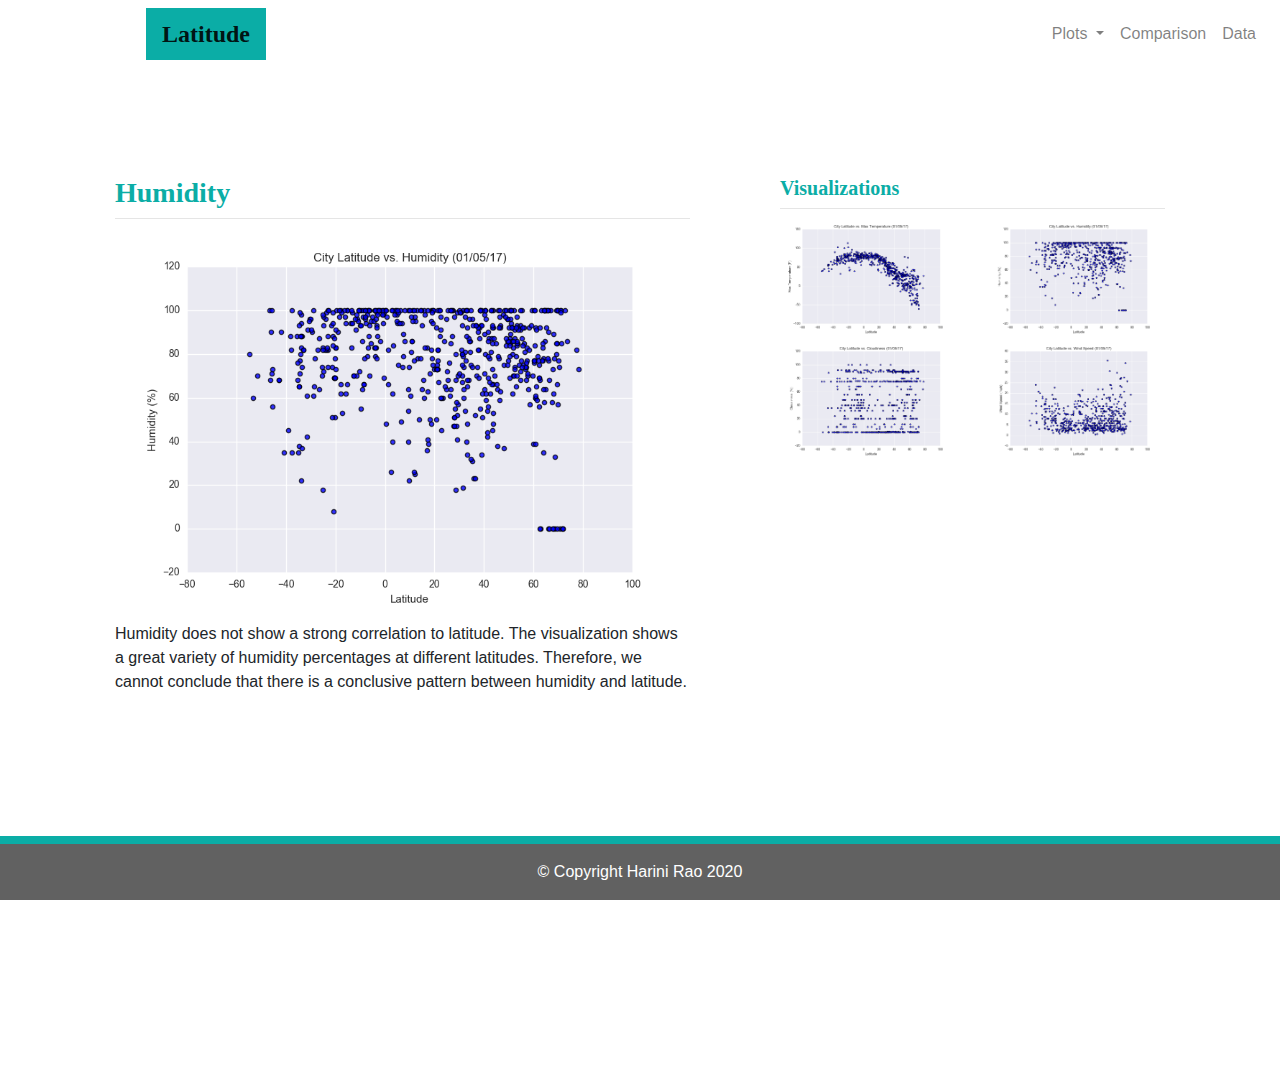
<file: WebVisualizations/humidity.html>
<!DOCTYPE html>
<html lang="en">
<head>
  <meta charset="UTF-8">
  <title>Bootstrap Components</title>
  <link rel="stylesheet" href="https://stackpath.bootstrapcdn.com/bootstrap/4.3.1/css/bootstrap.min.css" integrity="sha384-ggOyR0iXCbMQv3Xipma34MD+dH/1fQ784/j6cY/iJTQUOhcWr7x9JvoRxT2MZw1T" crossorigin="anonymous">
  <link rel="stylesheet" href="style.css">
</head>
<body>
  <nav class="navbar navbar-expand-xl navbar-light">
    <a class="navbar-brand" href="index.html";>Latitude</a>
    <button class="navbar-toggler border border-white" type="button" data-toggle="collapse" data-target="#navbarSupportedContent" aria-controls="navbarSupportedContent" aria-expanded="false" aria-label="Toggle navigation">
      <span class="navbar-toggler-icon"></span>
    </button>
    <div class="collapse navbar-collapse justify-content-end" id="navbarSupportedContent">
      <ul class="navbar-nav">
        <li class="nav-item dropdown">
          <a class="nav-link dropdown-toggle" href="#" id="navbarDropdown" role="button" data-toggle="dropdown" aria-haspopup="true" aria-expanded="false">
            Plots </a>
          <div class="dropdown-menu" aria-labelledby="navbarDropdown">
            <a class="dropdown-item" href="max_temperature.html">Max Temperature</a>
            <a class="dropdown-item" href="humidity.html">Humidity</a>
            <a class="dropdown-item" href="cloudiness.html">Cloudiness</a>
            <a class="dropdown-item" href="wind_speed.html">Wind Speed</a>
          </div>
        </li>
        <li class="nav-item">
          <a class="nav-link" href="comparisons.html">Comparison<span class="sr-only">(current)</span></a>
        </li>
        <li class="nav-item">
          <a class="nav-link" href="data.html">Data</a>
        </li>
      </ul>
    </div>
  </nav>
  <div class="bg">
​   <div class="container">
  ​   <div class="row">
        <div class="col-lg-7 col-md-12">
            <div class="box border-light">
                <h3 class="">Humidity</h3>
                <hr class="my-2">
                  <img src="Resources/assets/images/Fig2.png" class="key-img img-fluid" alt="Humidity vs Latitude">
                  <p>Humidity does not show a strong correlation to latitude. The visualization shows a great variety of
                    humidity percentages at different latitudes. Therefore, we cannot conclude that there is a conclusive
                    pattern between humidity and latitude.
                  </p>
                </div>
        </div>
        <div class="col-lg-5 col-md-12">
          <div class="box border-light">
              <h5 class="">Visualizations</h5>
              <hr class="my-2">
              <div class="row">
                  <div class="col-6">
                    <a href="max_temperature.html">
                    <img src="Resources/assets/images/Fig1.png" class="viz-img img-fluid rounded" alt="Latitude vs Temperature"></a>
                  </div>
                  <div class="col-6">
                    <a href="humidity.html">
                    <img src="Resources/assets/images/Fig2.png" class="viz-img img-fluid rounded" alt="Latitude vs Humidity"></a>
                  </div>
              </div>
              <div class="row">
                  <div class="col-6">
                    <a href="cloudiness.html">
                    <img src="Resources/assets/images/Fig3.png" class="viz-img img-fluid rounded" alt="Latitude vs Cloudiness"></a>
                  </div>
                  <div class="col-6">
                    <a href="wind_speed.html">
                    <img src="Resources/assets/images/Fig4.png" class="viz-img img-fluid rounded" alt="Latitude vs WindSpeed"></a>
                  </div>
              </div>
              </div>
          </div>
      </div>
  </div>
</div>
<!-- Footer -->
<footer class="page-footer footer-custom fixed-bottom">
    <div style="background-color: #616161;">
    <!-- Copyright -->
    <div class="footer-copyright text-center text-sm text-white py-3">© Copyright Harini Rao 2020</div>
    <!-- Copyright -->
    </div>
</footer>
<!-- Footer -->
<script src="https://code.jquery.com/jquery-3.3.1.slim.min.js" integrity="sha384-q8i/X+965DzO0rT7abK41JStQIAqVgRVzpbzo5smXKp4YfRvH+8abtTE1Pi6jizo" crossorigin="anonymous"></script>
<script src="https://cdnjs.cloudflare.com/ajax/libs/popper.js/1.14.7/umd/popper.min.js" integrity="sha384-UO2eT0CpHqdSJQ6hJty5KVphtPhzWj9WO1clHTMGa3JDZwrnQq4sF86dIHNDz0W1" crossorigin="anonymous"></script>
<script src="https://stackpath.bootstrapcdn.com/bootstrap/4.3.1/js/bootstrap.min.js" integrity="sha384-JjSmVgyd0p3pXB1rRibZUAYoIIy6OrQ6VrjIEaFf/nJGzIxFDsf4x0xIM+B07jRM" crossorigin="anonymous"></script>
</body>
​
</file>
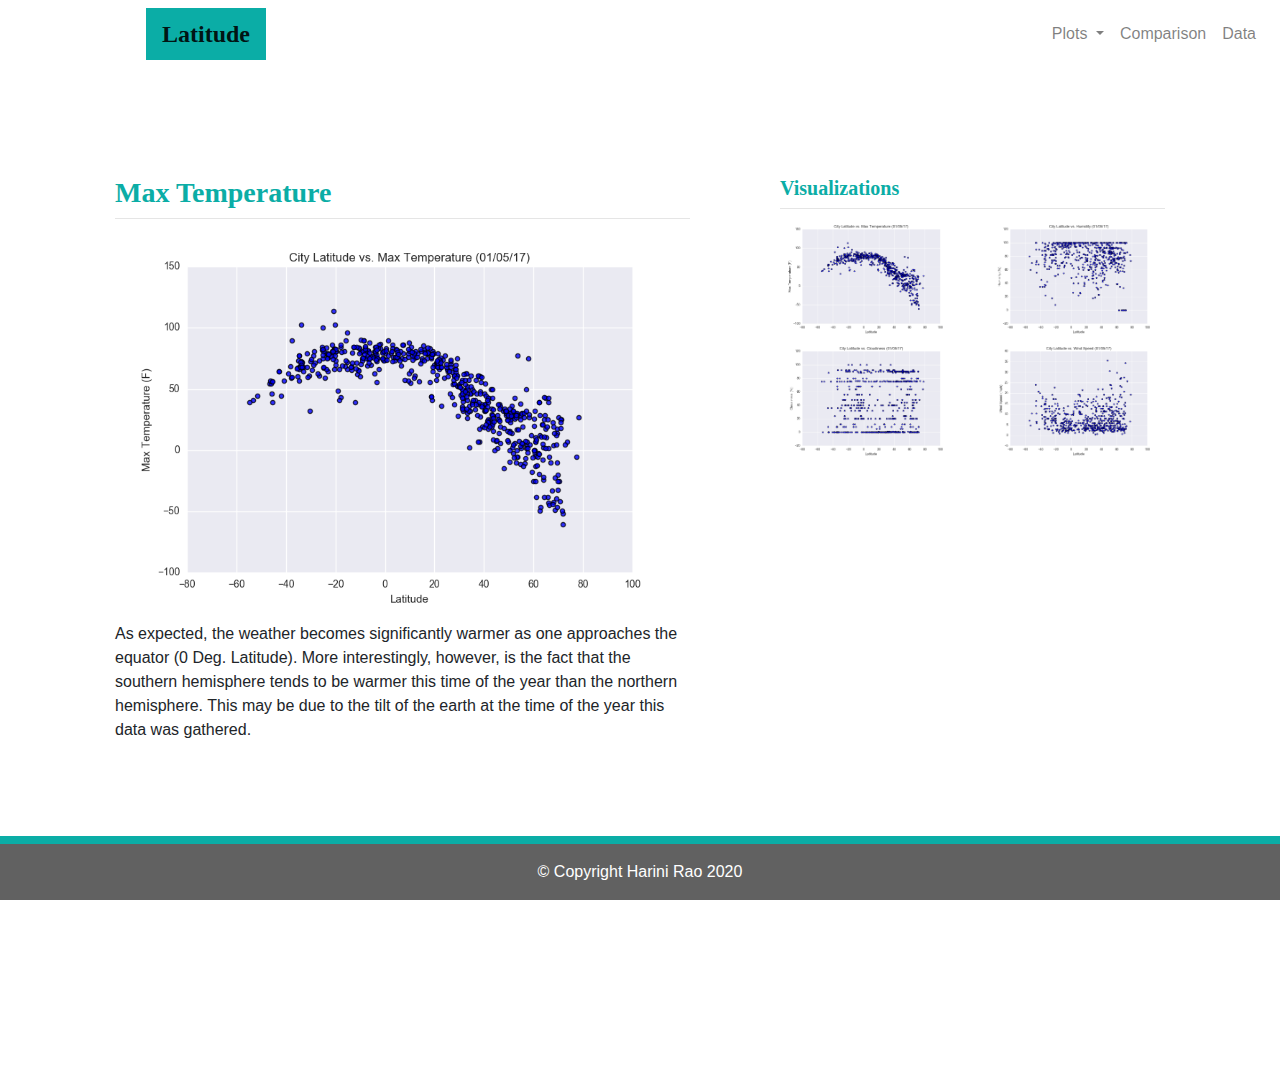
<file: WebVisualizations/max_temperature.html>
<!DOCTYPE html>
<html lang="en">
<head>
  <meta charset="UTF-8">
  <title>Bootstrap Components</title>
  <link rel="stylesheet" href="https://stackpath.bootstrapcdn.com/bootstrap/4.3.1/css/bootstrap.min.css" integrity="sha384-ggOyR0iXCbMQv3Xipma34MD+dH/1fQ784/j6cY/iJTQUOhcWr7x9JvoRxT2MZw1T" crossorigin="anonymous">
  <link rel="stylesheet" href="style.css">
</head>
<body>
  <nav class="navbar navbar-expand-xl navbar-light">
    <a class="navbar-brand" href="index.html";>Latitude</a>
    <button class="navbar-toggler border border-white" type="button" data-toggle="collapse" data-target="#navbarSupportedContent" aria-controls="navbarSupportedContent" aria-expanded="false" aria-label="Toggle navigation">
      <span class="navbar-toggler-icon"></span>
    </button>
    <div class="collapse navbar-collapse justify-content-end" id="navbarSupportedContent">
      <ul class="navbar-nav">
        <li class="nav-item dropdown">
          <a class="nav-link dropdown-toggle" href="#" id="navbarDropdown" role="button" data-toggle="dropdown" aria-haspopup="true" aria-expanded="false">
            Plots </a>
          <div class="dropdown-menu" aria-labelledby="navbarDropdown">
            <a class="dropdown-item" href="max_temperature.html">Max Temperature</a>
            <a class="dropdown-item" href="humidity.html">Humidity</a>
            <a class="dropdown-item" href="cloudiness.html">Cloudiness</a>
            <a class="dropdown-item" href="wind_speed.html">Wind Speed</a>
          </div>
        </li>
        <li class="nav-item">
          <a class="nav-link" href="comparisons.html">Comparison<span class="sr-only">(current)</span></a>
        </li>
        <li class="nav-item">
          <a class="nav-link" href="data.html">Data</a>
        </li>
      </ul>
    </div>
  </nav>
  <div class="bg">
​   <div class="container">
  ​   <div class="row">
        <div class="col-lg-7 col-md-12">
            <div class="box border-light">
                <h3 class="">Max Temperature</h3>
                <hr class="my-2">
                  <img src="Resources/assets/images/Fig1.png" class="key-img img-fluid" alt="Temperature vs Latitude">
                  <p>As expected, the weather becomes significantly warmer as one approaches the equator (0 Deg. Latitude).
                    More interestingly, however, is the fact that the southern hemisphere tends to be warmer this time of the
                    year than the northern hemisphere. This may be due to the tilt of the earth at the time of the year this
                    data was gathered.
                  </p>
                </div>
        </div>
        <div class="col-lg-5 col-md-12">
          <div class="box border-light">
              <h5 class="">Visualizations</h5>
              <hr class="my-2">
              <div class="row">
                  <div class="col-6">
                    <a href="max_temperature.html">
                    <img src="Resources/assets/images/Fig1.png" class="viz-img img-fluid rounded" alt="Latitude vs Temperature"></a>
                  </div>
                  <div class="col-6">
                    <a href="humidity.html">
                    <img src="Resources/assets/images/Fig2.png" class="viz-img img-fluid rounded" alt="Latitude vs Humidity"></a>
                  </div>
              </div>
              <div class="row">
                  <div class="col-6">
                    <a href="cloudiness.html">
                    <img src="Resources/assets/images/Fig3.png" class="viz-img img-fluid rounded" alt="Latitude vs Cloudiness"></a>
                  </div>
                  <div class="col-6">
                    <a href="wind_speed.html">
                    <img src="Resources/assets/images/Fig4.png" class="viz-img img-fluid rounded" alt="Latitude vs WindSpeed"></a>
                  </div>
              </div>
              </div>
          </div>
      </div>
  </div>
</div>
<!-- Footer -->
<footer class="page-footer footer-custom fixed-bottom">
    <div style="background-color: #616161;">
    <!-- Copyright -->
    <div class="footer-copyright text-center text-sm text-white py-3">© Copyright Harini Rao 2020</div>
    <!-- Copyright -->
    </div>
</footer>
<!-- Footer -->
<script src="https://code.jquery.com/jquery-3.3.1.slim.min.js" integrity="sha384-q8i/X+965DzO0rT7abK41JStQIAqVgRVzpbzo5smXKp4YfRvH+8abtTE1Pi6jizo" crossorigin="anonymous"></script>
<script src="https://cdnjs.cloudflare.com/ajax/libs/popper.js/1.14.7/umd/popper.min.js" integrity="sha384-UO2eT0CpHqdSJQ6hJty5KVphtPhzWj9WO1clHTMGa3JDZwrnQq4sF86dIHNDz0W1" crossorigin="anonymous"></script>
<script src="https://stackpath.bootstrapcdn.com/bootstrap/4.3.1/js/bootstrap.min.js" integrity="sha384-JjSmVgyd0p3pXB1rRibZUAYoIIy6OrQ6VrjIEaFf/nJGzIxFDsf4x0xIM+B07jRM" crossorigin="anonymous"></script>
</body>
​
</file>
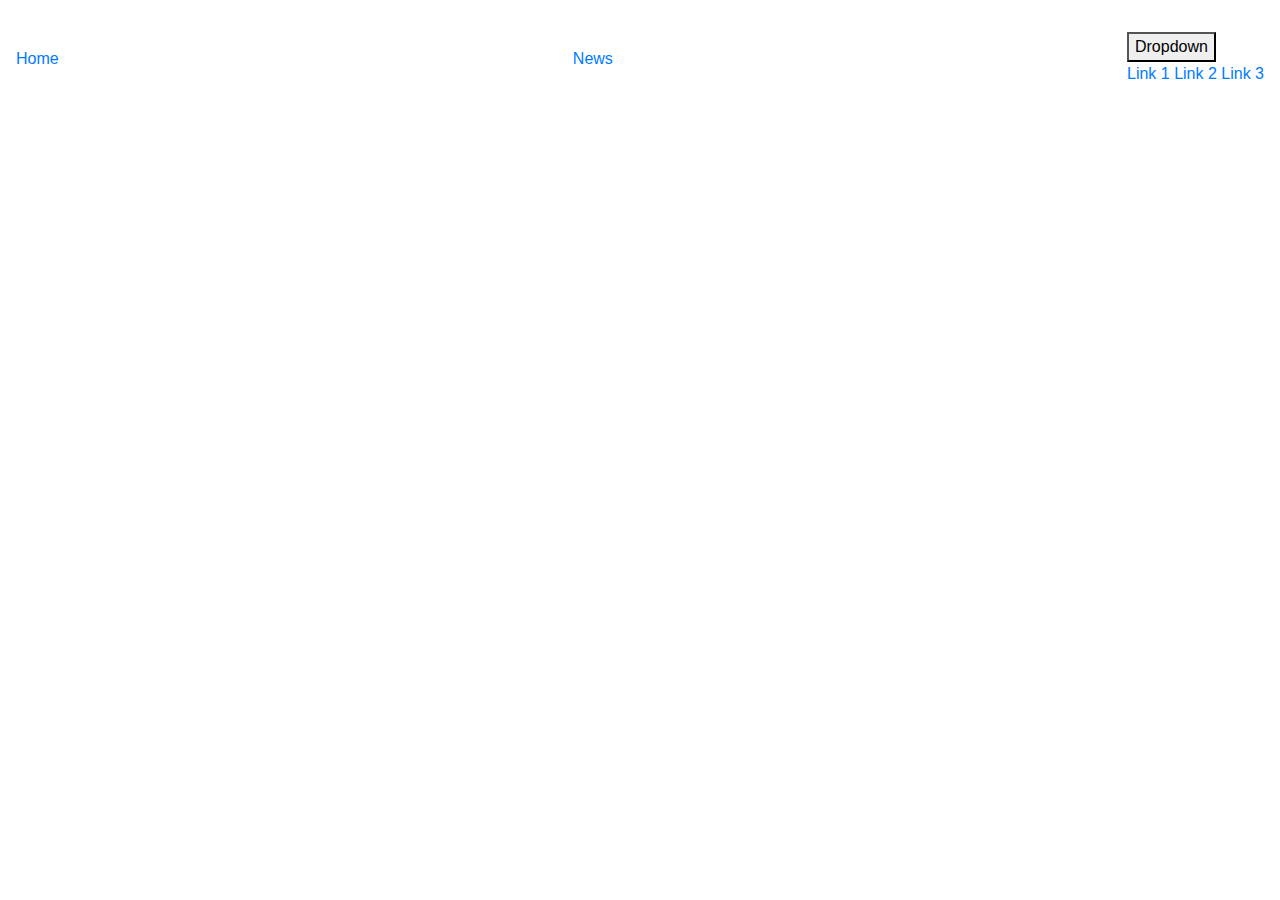
<file: WebVisualizations/navbar_demo.html>
<!DOCTYPE html>
<html lang="en">
​
<head>
  <meta charset="UTF-8">
  <title>Bootstrap Components</title>
  <link rel="stylesheet" href="https://stackpath.bootstrapcdn.com/bootstrap/4.3.1/css/bootstrap.min.css" integrity="sha384-ggOyR0iXCbMQv3Xipma34MD+dH/1fQ784/j6cY/iJTQUOhcWr7x9JvoRxT2MZw1T" crossorigin="anonymous">
  <link rel="stylesheet" href="navstyle.css">
</head>
<body>
<div class="navbar">
  <a href="#home">Home</a>
  <a href="#news">News</a>
  <div class="dropdown">
    <button class="dropbtn">Dropdown
      <i class="fa fa-caret-down"></i>
    </button>
    <div class="dropdown-content">
      <a href="#">Link 1</a>
      <a href="#">Link 2</a>
      <a href="#">Link 3</a>
    </div>
  </div>
</div>
<script src="https://code.jquery.com/jquery-3.3.1.slim.min.js" integrity="sha384-q8i/X+965DzO0rT7abK41JStQIAqVgRVzpbzo5smXKp4YfRvH+8abtTE1Pi6jizo" crossorigin="anonymous"></script>
<script src="https://cdnjs.cloudflare.com/ajax/libs/popper.js/1.14.7/umd/popper.min.js" integrity="sha384-UO2eT0CpHqdSJQ6hJty5KVphtPhzWj9WO1clHTMGa3JDZwrnQq4sF86dIHNDz0W1" crossorigin="anonymous"></script>
<script src="https://stackpath.bootstrapcdn.com/bootstrap/4.3.1/js/bootstrap.min.js" integrity="sha384-JjSmVgyd0p3pXB1rRibZUAYoIIy6OrQ6VrjIEaFf/nJGzIxFDsf4x0xIM+B07jRM" crossorigin="anonymous"></script>
​
</body>
</file>
<file: WebVisualizations/style.css>
.navbar-brand {
  font-weight: bold;  
  padding: inherit;
  margin-left: 130px;
  font-family: Georgia, 'Times New Roman', Times, serif;
  font-size: x-large;
  background-color: #0BADA6;
}
.nav-item {
  font-weight: 500;
  font-size: 15;
  font-family: Arial, Helvetica, sans-serif;
}
.bg {
  background-image: url('http://mysteryimages.spacestationexplorers.org/sites/default/files/mysteryImages/iss038e045707%201200pixwid%20Cuba.jpg');
  height: 100%;
  background-position: center;
  background-repeat: no-repeat;
  background-size: cover;
  min-height: 1000px;
}
.box {
  margin-top: 50px;
  margin-bottom: 60px;
  padding: 10px 30px 10px;
  background-color: white;
}
.grid-box {
  height: auto;
  padding-left: 50px;
  padding-right: 50px;
  padding-bottom: 30px;
  background-color: white;
}
.index-img {
  height: 200px;
  padding: 10px;
}
.viz-img {
  display: block;
  height: auto;
  max-width: 100%;
  margin:auto;
}
.key-img {
  display: block;
  height: auto;
  max-width: 100%;
  margin auto;
}
.active, .viz-img:hover {
  border-color:#0BADA6;
  border-style: solid;
}
.scrollbar-custom {
  position: relative;
  height: 600px;
  overflow: auto;
  }
  .table-wrapper-scroll {
  display: block;
  }
  .footer-custom {
    border-top: 8px solid #0BADA6;
  }
p {
  font-family: Arial, Helvetica, sans-serif;
  font-size: 15;
}
h3 {
  color: #0BADA6;
  font-weight: bold;
  font-family: Georgia, 'Times New Roman', Times, serif; 
}
h4 {
  color: #0BADA6;
  font-weight: bold;
  font-family: Georgia, 'Times New Roman', Times, serif; 
}
h5 {
  color: #0BADA6;
  font-weight: bold;
  font-family: Georgia, 'Times New Roman', Times, serif;
}
h6 {
  color: #0BADA6;
  font-weight: bold;
  font-family: Georgia, 'Times New Roman', Times, serif;
}
/* Media Queries */
 @media(max-width: 992px) {
  .navbar {
    background-color: #0BADA6 !important;
    }
  .navbar-brand {
    padding: inherit;
    margin-left: 20px !important; 
    font-size: xx-large;
  }
}
</file>
<file: WebVisualizations/navstyle.css>
/* Add a black background color to the top navigation */
.topnav {
    background-color: #333;
    overflow: hidden;
  }
  
  /* Style the links inside the navigation bar */
  .topnav a {
    float: left;
    display: block;
    color: #f2f2f2;
    text-align: center;
    padding: 14px 16px;
    text-decoration: none;
    font-size: 17px;
  }
  
  /* Change the color of links on hover */
  .topnav a:hover {
    background-color: #ddd;
    color: black;
  }
  
  /* Add an active class to highlight the current page */
  .topnav a.active {
    background-color: #4CAF50;
    color: white;
  }
  
  /* Hide the link that should open and close the topnav on small screens */
  .topnav .icon {
    display: none;
  }

  /* When the screen is less than 600 pixels wide, hide all links, except for the first one ("Home"). Show the link that contains should open and close the topnav (.icon) */
@media screen and (max-width: 600px) {
    .topnav a:not(:first-child) {display: none;}
    .topnav a.icon {
      float: right;
      display: block;
    }
  }
  
  /* The "responsive" class is added to the topnav with JavaScript when the user clicks on the icon. This class makes the topnav look good on small screens (display the links vertically instead of horizontally) */
  @media screen and (max-width: 600px) {
    .topnav.responsive {position: relative;}
    .topnav.responsive a.icon {
      position: absolute;
      right: 0;
      top: 0;
    }
    .topnav.responsive a {
      float: none;
      display: block;
      text-align: left;
    }
  }
</file>
